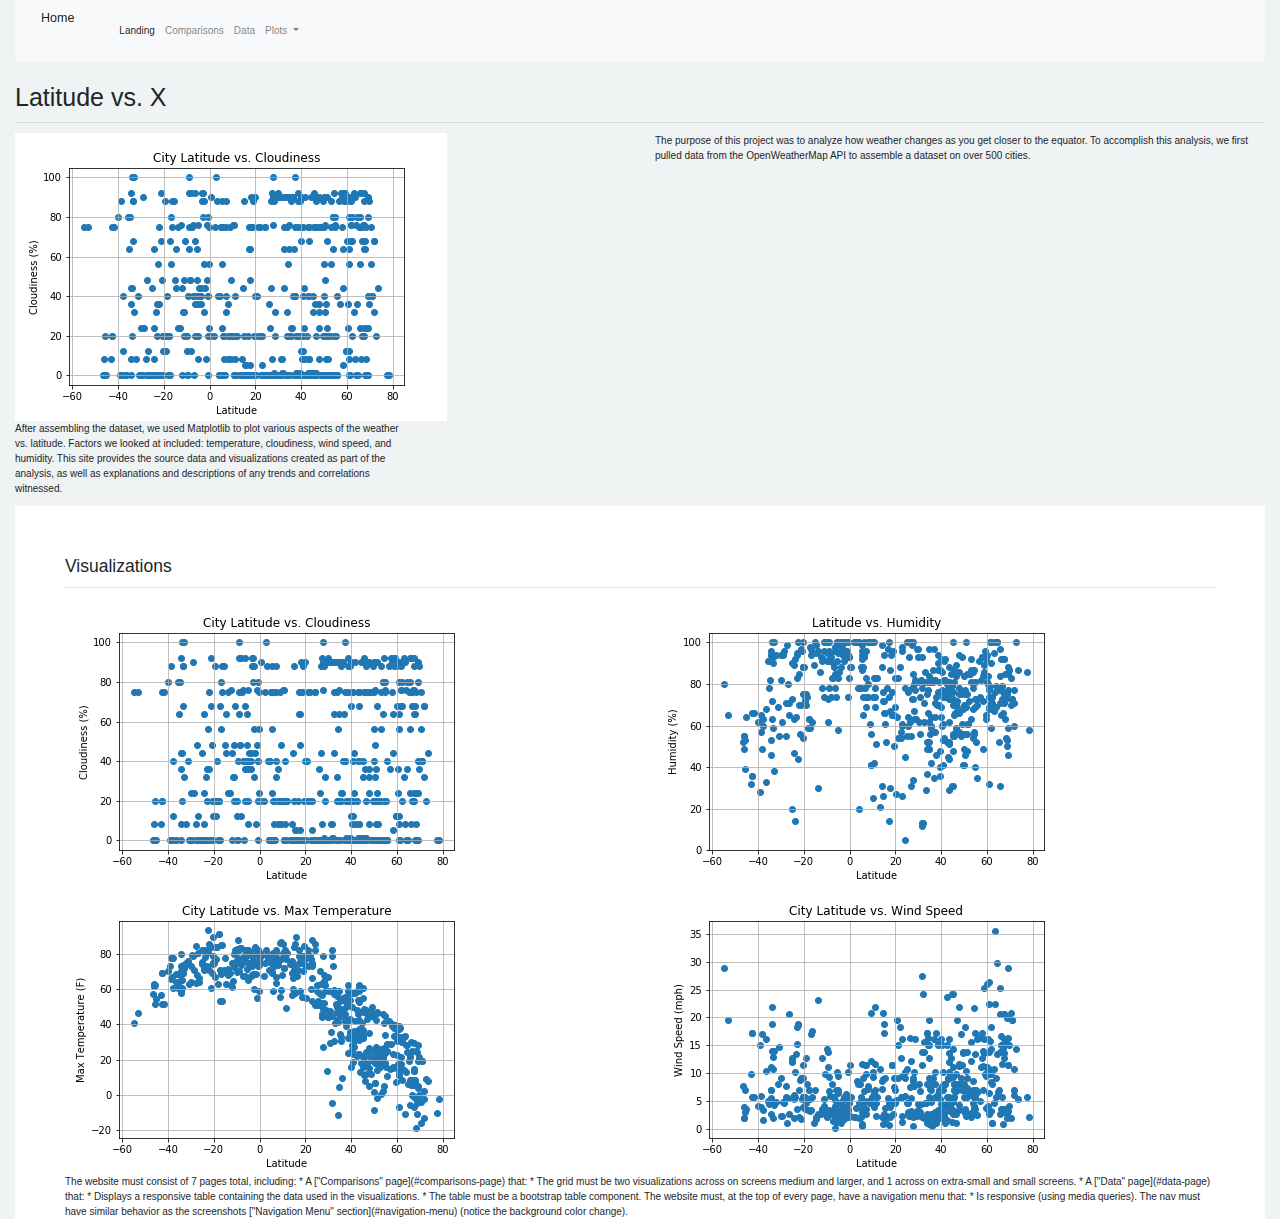
<file: Working with Bootstrap/index.html>
<!DOCTYPE html>
<html lang="en-us">
<head>
  <meta charset="UTF-8">
  <title>Bootstrap Demo</title>
  <!-- Bring in our bootstrap stylesheet -->
  <link rel="stylesheet" href="https://maxcdn.bootstrapcdn.com/bootstrap/3.4.0/css/bootstrap.min.css">
  <link rel="stylesheet" href="https://stackpath.bootstrapcdn.com/bootstrap/4.3.1/css/bootstrap.min.css" integrity="sha384-ggOyR0iXCbMQv3Xipma34MD+dH/1fQ784/j6cY/iJTQUOhcWr7x9JvoRxT2MZw1T" crossorigin="anonymous">
  <script src="https://ajax.googleapis.com/ajax/libs/jquery/3.3.1/jquery.min.js"></script>
  <script src="https://maxcdn.bootstrapcdn.com/bootstrap/3.4.0/js/bootstrap.min.js"></script>
  <link rel="stylesheet" href="style.css">
  </head>

<body>
<div class="container-fluid">
<!-- BEGIN NAVBAR  -->
<nav class="navbar navbar-expand-lg navbar-light bg-light">
  <a class="navbar-brand" href="#">Home</a>

  <div class="collapse navbar-collapse" id="navbarSupportedContent">
    <ul class="navbar-nav mr-auto">
      <li class="nav-item active">
        <a class="nav-link" href="index.html">Landing <span class="sr-only">(current)</span></a>
      </li>
      <li class="nav-item">
        <a class="nav-link" href="comparison.html">Comparisons</a>
      </li>
	  <li class="nav-item">
        <a class="nav-link" href="data.html">Data</a>
      </li>
      <li class="nav-item dropdown">
        <a class="nav-link dropdown-toggle" href="#" id="navbarDropdown" role="button" data-toggle="dropdown" aria-haspopup="true" aria-expanded="false">
          Plots
        </a>
        <div class="dropdown-menu" aria-labelledby="navbarDropdown">
          <a class="dropdown-item" href="cloudiness.html">Cloudiness</a>
          <a class="dropdown-item" href="humidity.html">Humidity</a>
		  <a class="dropdown-item" href="temp.html">Temperature</a>
		  <a class="dropdown-item" href="wind_speed.html">Wind Speed</a>
        </div>
      </li>
    </ul>
  </div>
</nav>
<!-- END NAVBAR -->
<div class="cent">
	<h1> Latitude vs. X </h1>
	<hr>
	<div class="row">
		<div class="col-md-6"> 
			<img src="lat_vs_cloudiness.png" alt="Cloudiness">
		</div>
		<div class="col-md-6">
			<p>The purpose of this project was to analyze how weather changes as you get closer to the equator. To accomplish this analysis, we first pulled data from the OpenWeatherMap API to assemble a dataset on over 500 cities.</p>
		</div>
		<div class="col-md-4">
			<p>After assembling the dataset, we used Matplotlib to plot various aspects of the weather vs. latitude. Factors we looked at included: temperature, cloudiness, wind speed, and humidity. This site provides the source data and visualizations created as part of the analysis, as well as explanations and descriptions of any trends and correlations witnessed.</p>
		</div>
	</div>
</div>
<div class="visuals">
<h3>Visualizations</h3>
<hr>
<div class="row">
	<div class="col-md-6">
		<a href="cloudiness.html"><img src="lat_vs_cloudiness.png" alt="Cloudiness"></a>
	</div>
	<div class="col-md-6">
		<a href="humidity.html"><img src="lat_vs_humidity.png" alt="Humidity"></a>
	</div>
</div>
<div class="row">
	<div class="col-md-6">
		<a href="temp.html"><img src="lat_vs_temp.png" alt="Temperature"></a>
	</div>
	<div class="col-md-6">
		<a href="wind_speed.html"><img src="lat_vs_wind_speed.png" alt="Wind Speed"></a>
	</div>
</div>
The website must consist of 7 pages total, including:

* A ["Comparisons" page](#comparisons-page) that:
    * The grid must be two visualizations across on screens medium and larger, and 1 across on extra-small and small screens.
* A ["Data" page](#data-page) that:
  * Displays a responsive table containing the data used in the visualizations.
    * The table must be a bootstrap table component.

The website must, at the top of every page, have a navigation menu that:
* Is responsive (using media queries). The nav must have similar behavior as the screenshots ["Navigation Menu" section](#navigation-menu) (notice the background color change).
</div>
</div>
</body>

</html>
</file>
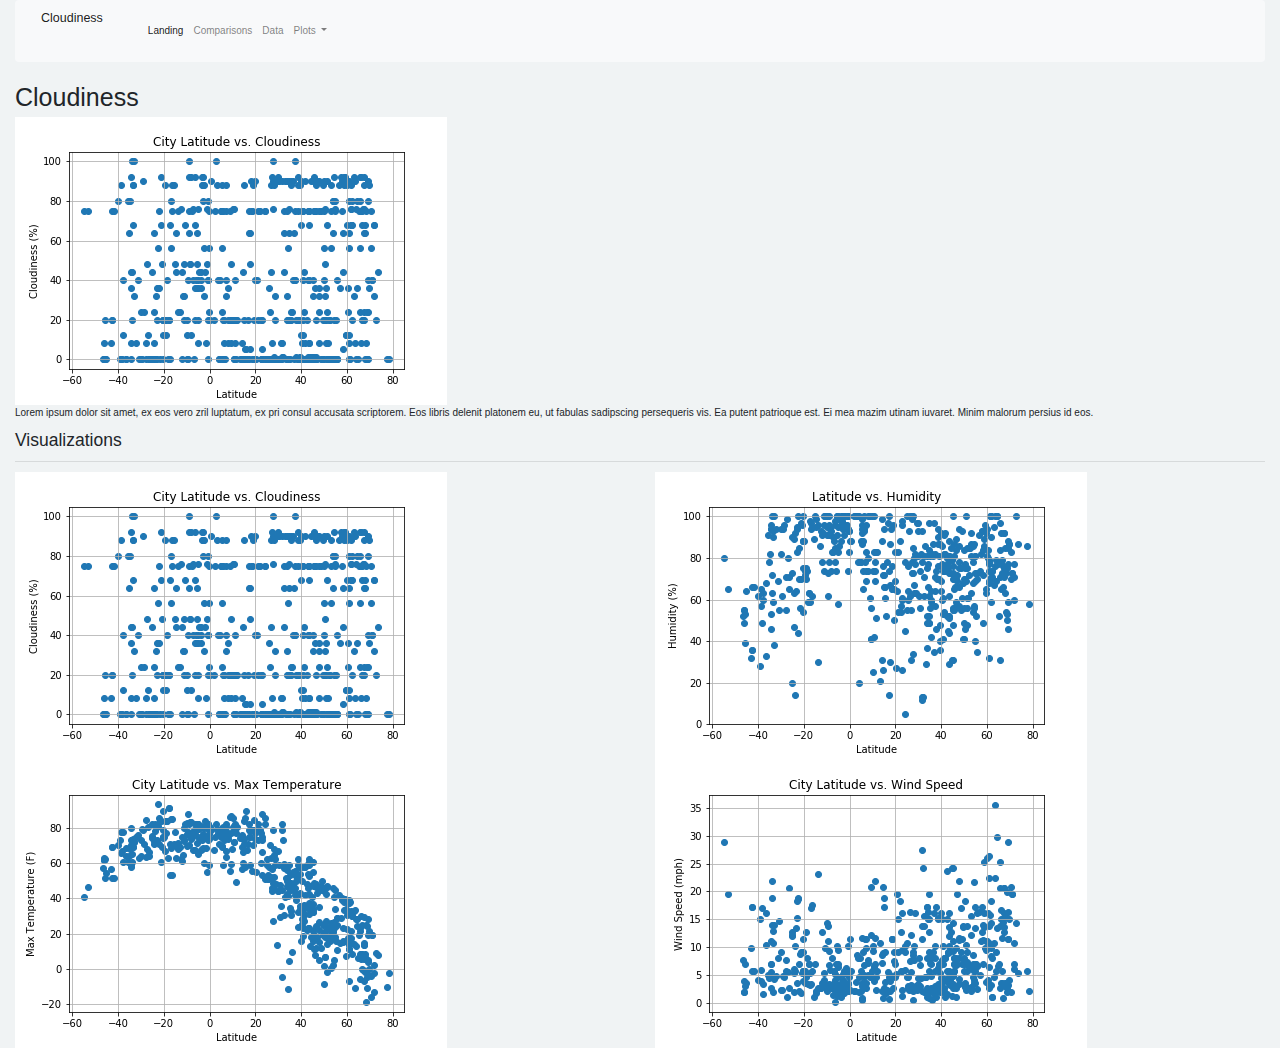
<file: Working with Bootstrap/cloudiness.html>
<!DOCTYPE html>
<html lang="en-us">
<head>
  <meta charset="UTF-8">
  <title>Bootstrap Demo</title>
  <!-- Bring in our bootstrap stylesheet -->
  <link rel="stylesheet" href="https://maxcdn.bootstrapcdn.com/bootstrap/3.4.0/css/bootstrap.min.css">
  <link rel="stylesheet" href="https://stackpath.bootstrapcdn.com/bootstrap/4.3.1/css/bootstrap.min.css" integrity="sha384-ggOyR0iXCbMQv3Xipma34MD+dH/1fQ784/j6cY/iJTQUOhcWr7x9JvoRxT2MZw1T" crossorigin="anonymous">
  <script src="https://ajax.googleapis.com/ajax/libs/jquery/3.3.1/jquery.min.js"></script>
  <script src="https://maxcdn.bootstrapcdn.com/bootstrap/3.4.0/js/bootstrap.min.js"></script>
  <link rel="stylesheet" href="style.css">
  </head>

<body>
<div class="container-fluid">
<!-- BEGIN NAVBAR  -->
<nav class="navbar navbar-expand-lg navbar-light bg-light">
  <a class="navbar-brand" href="#">Cloudiness</a>

  <div class="collapse navbar-collapse" id="navbarSupportedContent">
    <ul class="navbar-nav mr-auto">
      <li class="nav-item active">
        <a class="nav-link" href="index.html">Landing <span class="sr-only">(current)</span></a>
      </li>
      <li class="nav-item">
        <a class="nav-link" href="comparison.html">Comparisons</a>
      </li>
	  <li class="nav-item">
        <a class="nav-link" href="data.html">Data</a>
      </li>
      <li class="nav-item dropdown">
        <a class="nav-link dropdown-toggle" href="#" id="navbarDropdown" role="button" data-toggle="dropdown" aria-haspopup="true" aria-expanded="false">
          Plots
        </a>
        <div class="dropdown-menu" aria-labelledby="navbarDropdown">
          <a class="dropdown-item" href="cloudiness.html">Cloudiness</a>
          <a class="dropdown-item" href="humidity.html">Humidity</a>
		  <a class="dropdown-item" href="temp.html">Temperature</a>
		  <a class="dropdown-item" href="wind_speed.html">Wind Speed</a>
        </div>
      </li>
    </ul>
  </div>
</nav>
<!-- END NAVBAR -->
<h1>Cloudiness</h1>
<img src="lat_vs_cloudiness.png" alt="Cloudiness">
<p> Lorem ipsum dolor sit amet, ex eos vero zril luptatum, ex pri consul accusata scriptorem. Eos libris delenit platonem eu, ut fabulas sadipscing persequeris vis. Ea putent patrioque est. Ei mea mazim utinam iuvaret. Minim malorum persius id eos.</p>
<h3>Visualizations</h3>
<hr>
<div class="row">
	<div class="col-md-6"> 
		<a href="cloudiness.html"><img src="lat_vs_cloudiness.png" alt="Cloudiness"></a>
	</div>
	<div class="col-md-6">
		<a href="humidity.html"><img src="lat_vs_humidity.png" alt="Humidity"></a>
	</div>
</div>
<div class="row">
	<div class="col-md-6">
		<a href="temp.html"><img src="lat_vs_temp.png" alt="Temperature"></a>
	</div>
	<div class="col-md-6">
		<a href="wind_speed.html"><img src="lat_vs_wind_speed.png" alt="Wind Speed"></a>
	</div>
</div>
</body>
</html>
</file>
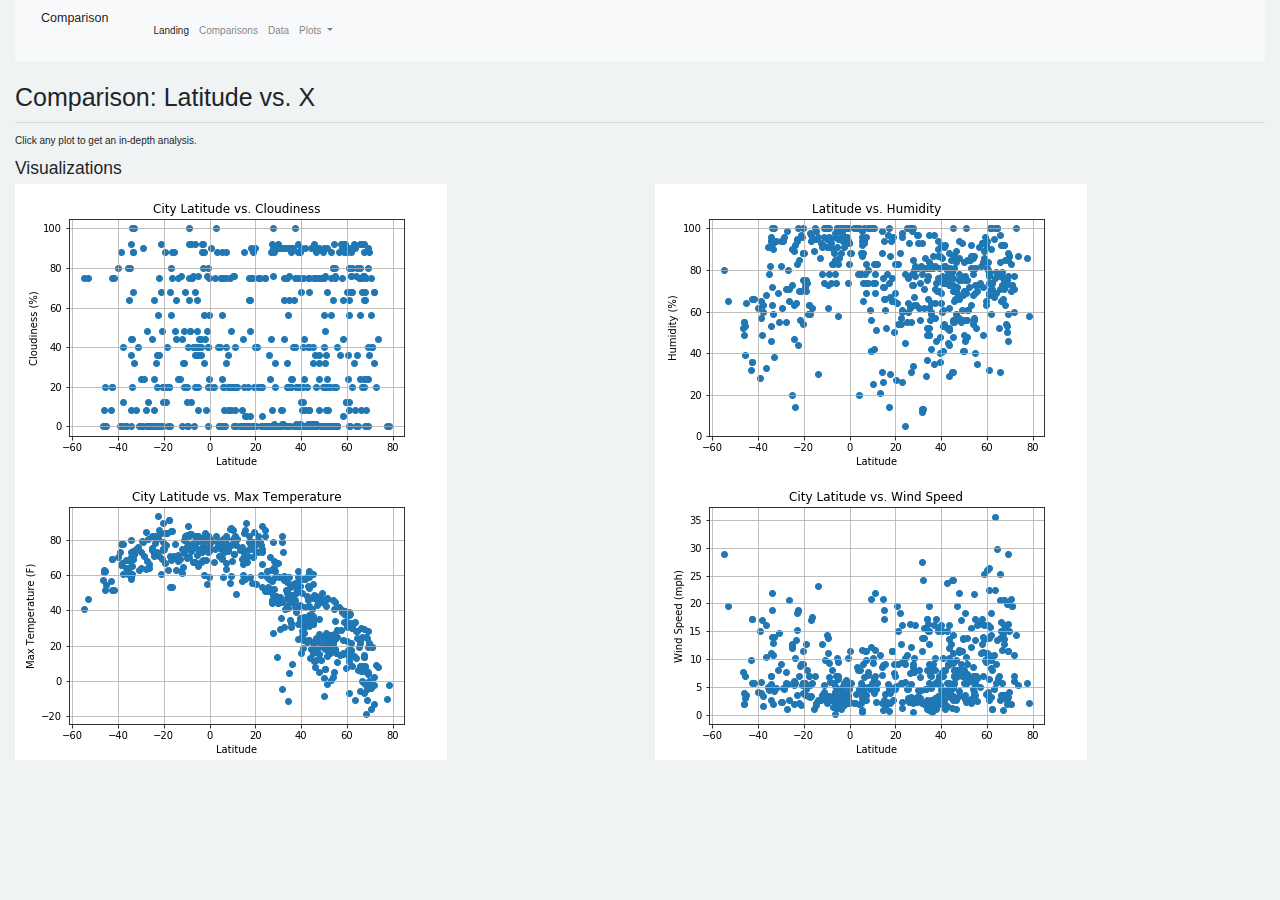
<file: Working with Bootstrap/comparison.html>
<!DOCTYPE html>
<html lang="en-us">
<head>
  <meta charset="UTF-8">
  <title>Bootstrap Demo</title>
  <!-- Bring in our bootstrap stylesheet -->
  <link rel="stylesheet" href="https://maxcdn.bootstrapcdn.com/bootstrap/3.4.0/css/bootstrap.min.css">
  <link rel="stylesheet" href="https://stackpath.bootstrapcdn.com/bootstrap/4.3.1/css/bootstrap.min.css" integrity="sha384-ggOyR0iXCbMQv3Xipma34MD+dH/1fQ784/j6cY/iJTQUOhcWr7x9JvoRxT2MZw1T" crossorigin="anonymous">
  <script src="https://ajax.googleapis.com/ajax/libs/jquery/3.3.1/jquery.min.js"></script>
  <script src="https://maxcdn.bootstrapcdn.com/bootstrap/3.4.0/js/bootstrap.min.js"></script>
  <link rel="stylesheet" href="style.css">
  </head>

<body>
<div class="container-fluid">
<!-- BEGIN NAVBAR  -->
<nav class="navbar navbar-expand-lg navbar-light bg-light">
  <a class="navbar-brand" href="#">Comparison</a>

  <div class="collapse navbar-collapse" id="navbarSupportedContent">
    <ul class="navbar-nav mr-auto">
      <li class="nav-item active">
        <a class="nav-link" href="index.html">Landing <span class="sr-only">(current)</span></a>
      </li>
      <li class="nav-item">
        <a class="nav-link" href="comparison.html">Comparisons</a>
      </li>
	  <li class="nav-item">
        <a class="nav-link" href="data.html">Data</a>
      </li>
      <li class="nav-item dropdown">
        <a class="nav-link dropdown-toggle" href="#" id="navbarDropdown" role="button" data-toggle="dropdown" aria-haspopup="true" aria-expanded="false">
          Plots
        </a>
        <div class="dropdown-menu" aria-labelledby="navbarDropdown">
          <a class="dropdown-item" href="cloudiness.html">Cloudiness</a>
          <a class="dropdown-item" href="humidity.html">Humidity</a>
		  <a class="dropdown-item" href="temp.html">Temperature</a>
		  <a class="dropdown-item" href="wind_speed.html">Wind Speed</a>
        </div>
      </li>
    </ul>
  </div>
</nav>
<!-- END NAVBAR -->
<h1>Comparison: Latitude vs. X</h1>
<hr>
<p>Click any plot to get an in-depth analysis.</p>
<h3>Visualizations</h3>

<div class="row">
	<div class="col-md-6"> 
		<a href="cloudiness.html"><img src="lat_vs_cloudiness.png" alt="Cloudiness"></a>
	</div>
	<div class="col-md-6">
		<a href="humidity.html"><img src="lat_vs_humidity.png" alt="Humidity"></a>
	</div>
</div>
<div class="row">
	<div class="col-md-6">
		<a href="temp.html"><img src="lat_vs_temp.png" alt="Temperature"></a>
	</div>
	<div class="col-md-6">
		<a href="wind_speed.html"><img src="lat_vs_wind_speed.png" alt="Wind Speed"></a>
	</div>
</div>
</body>
</html>
</file>
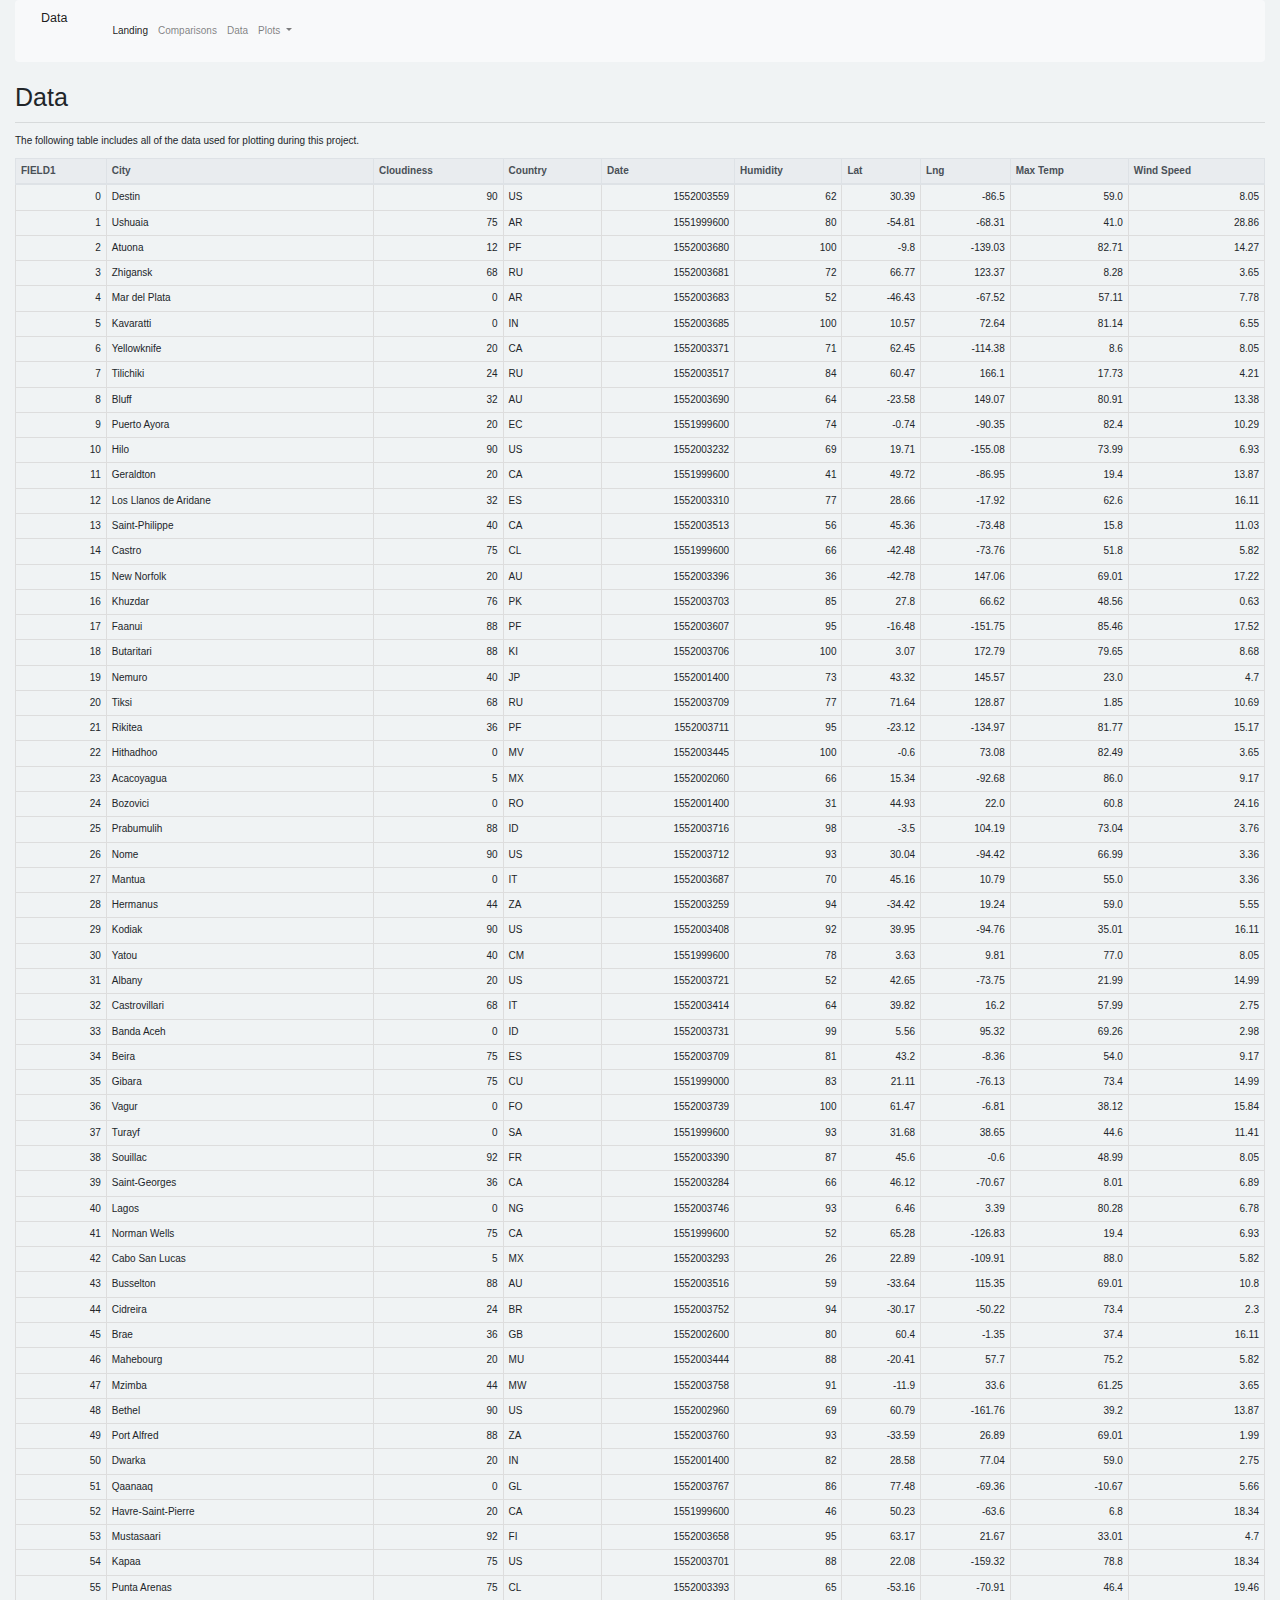
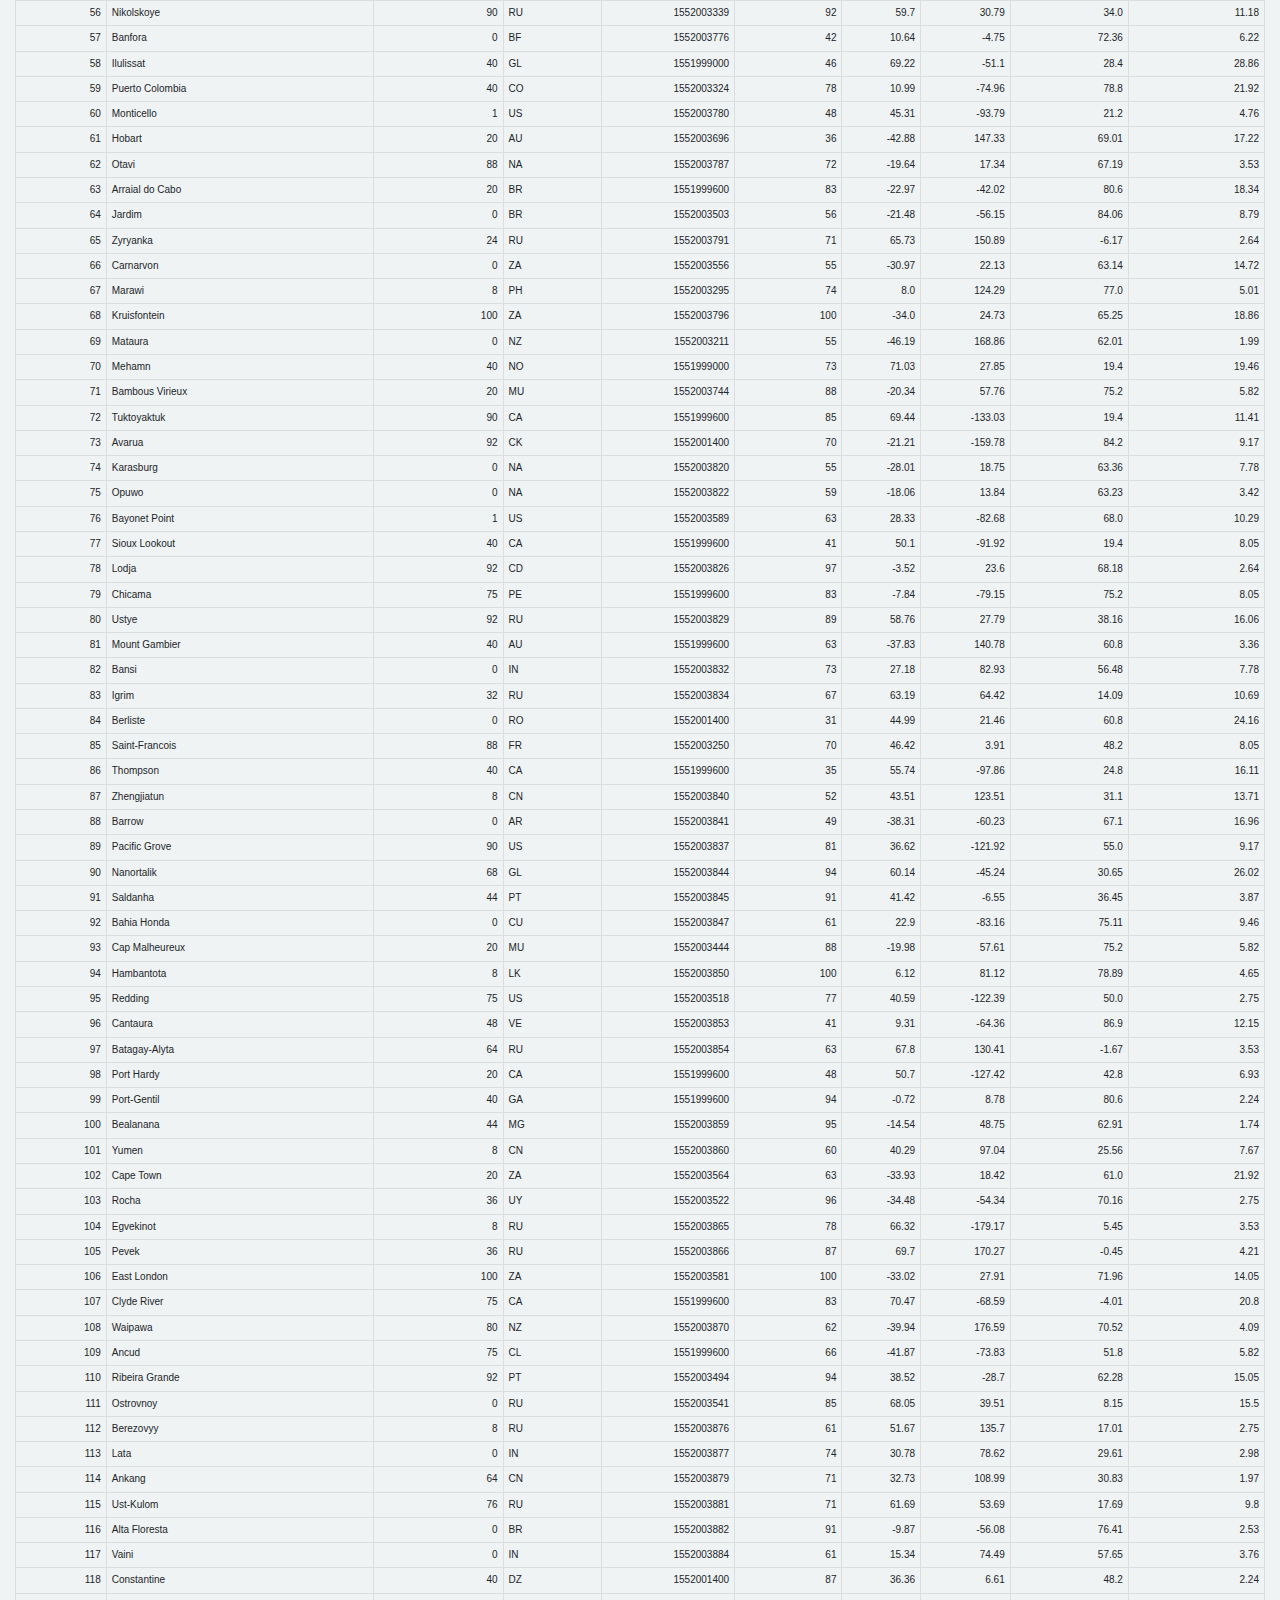
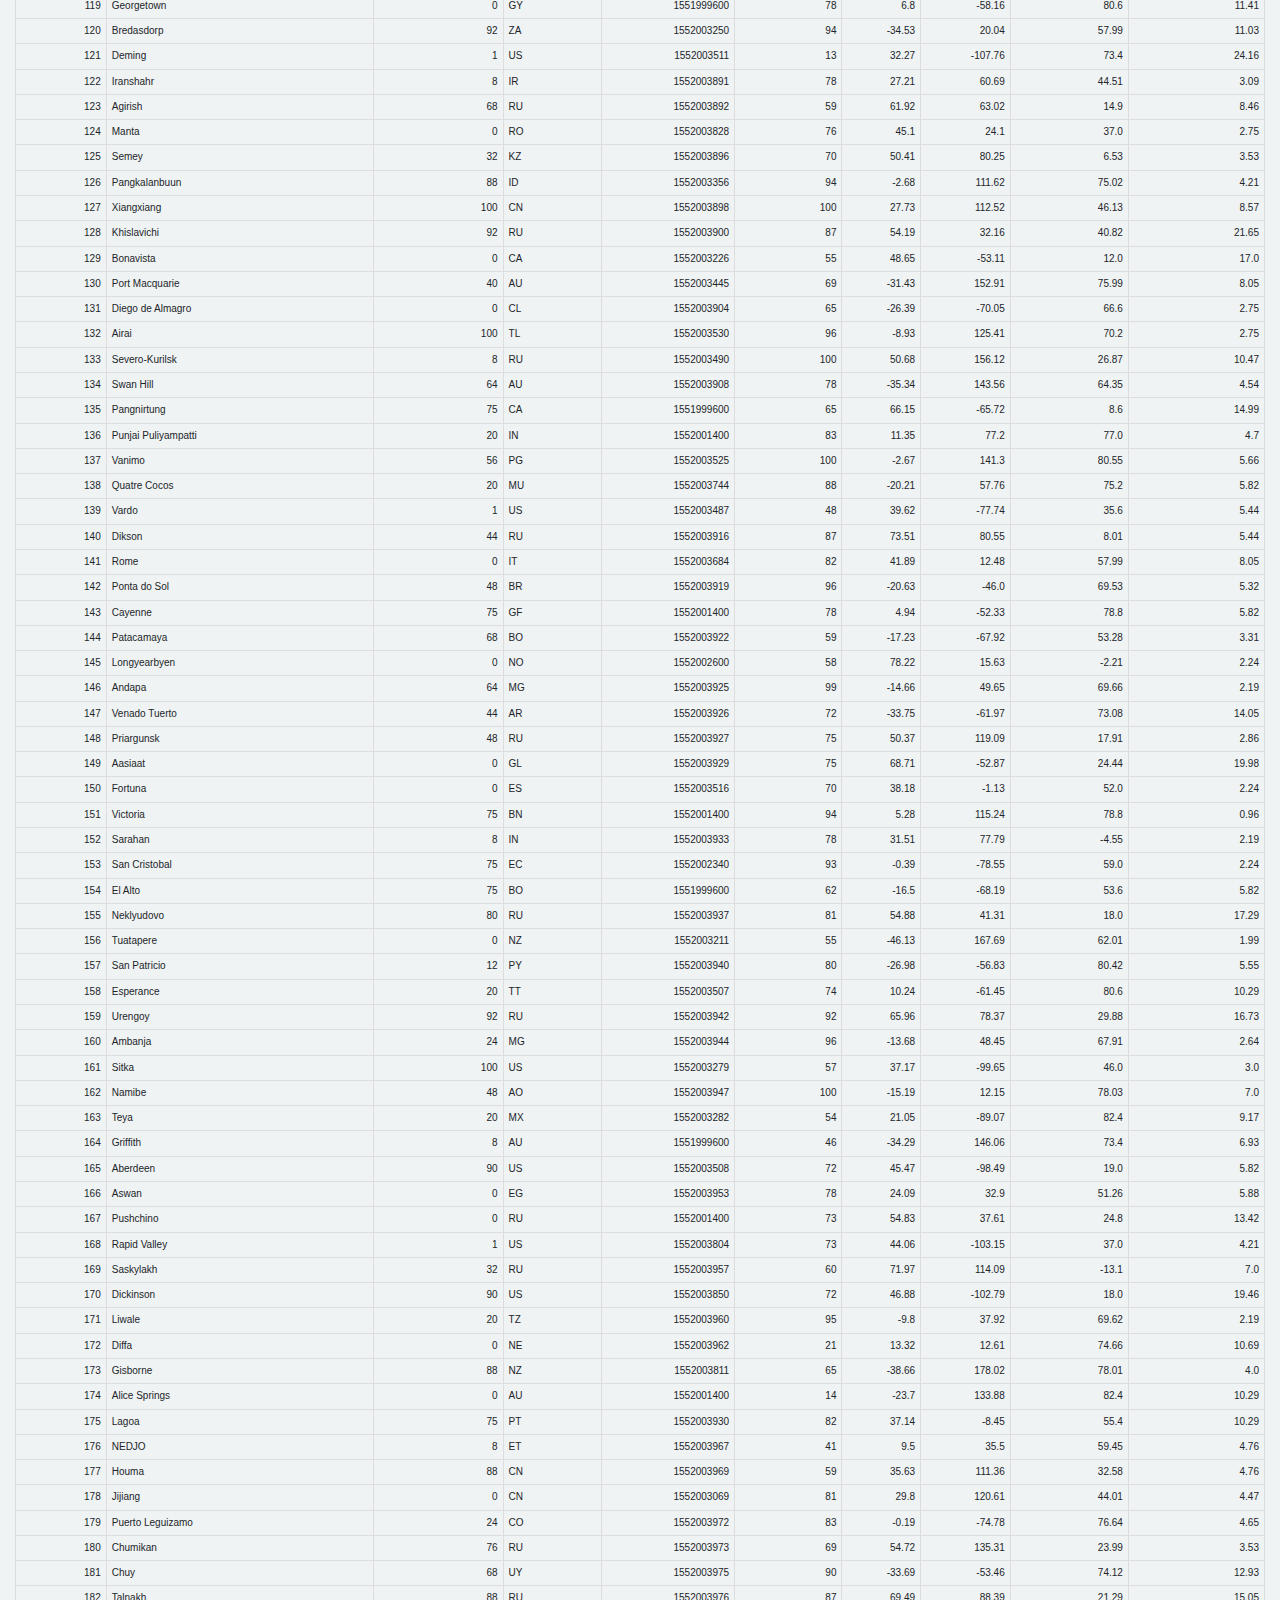
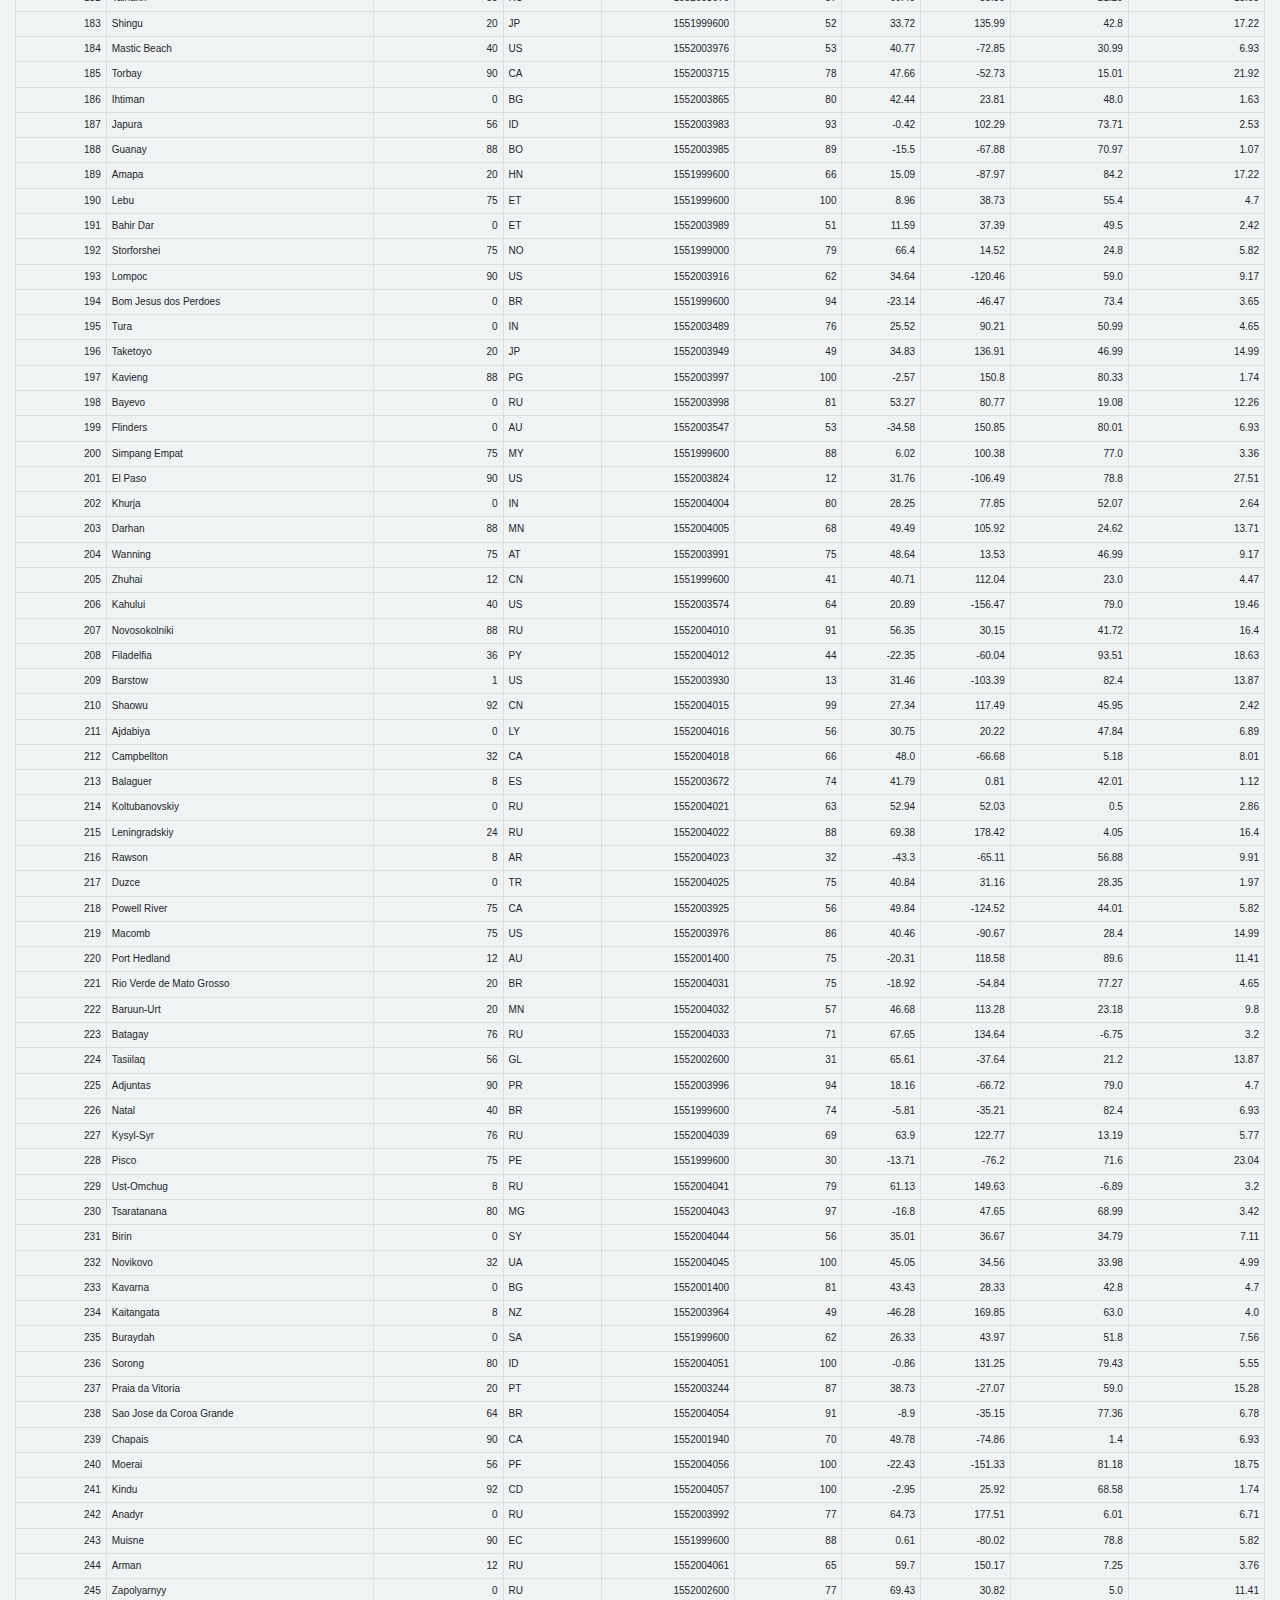
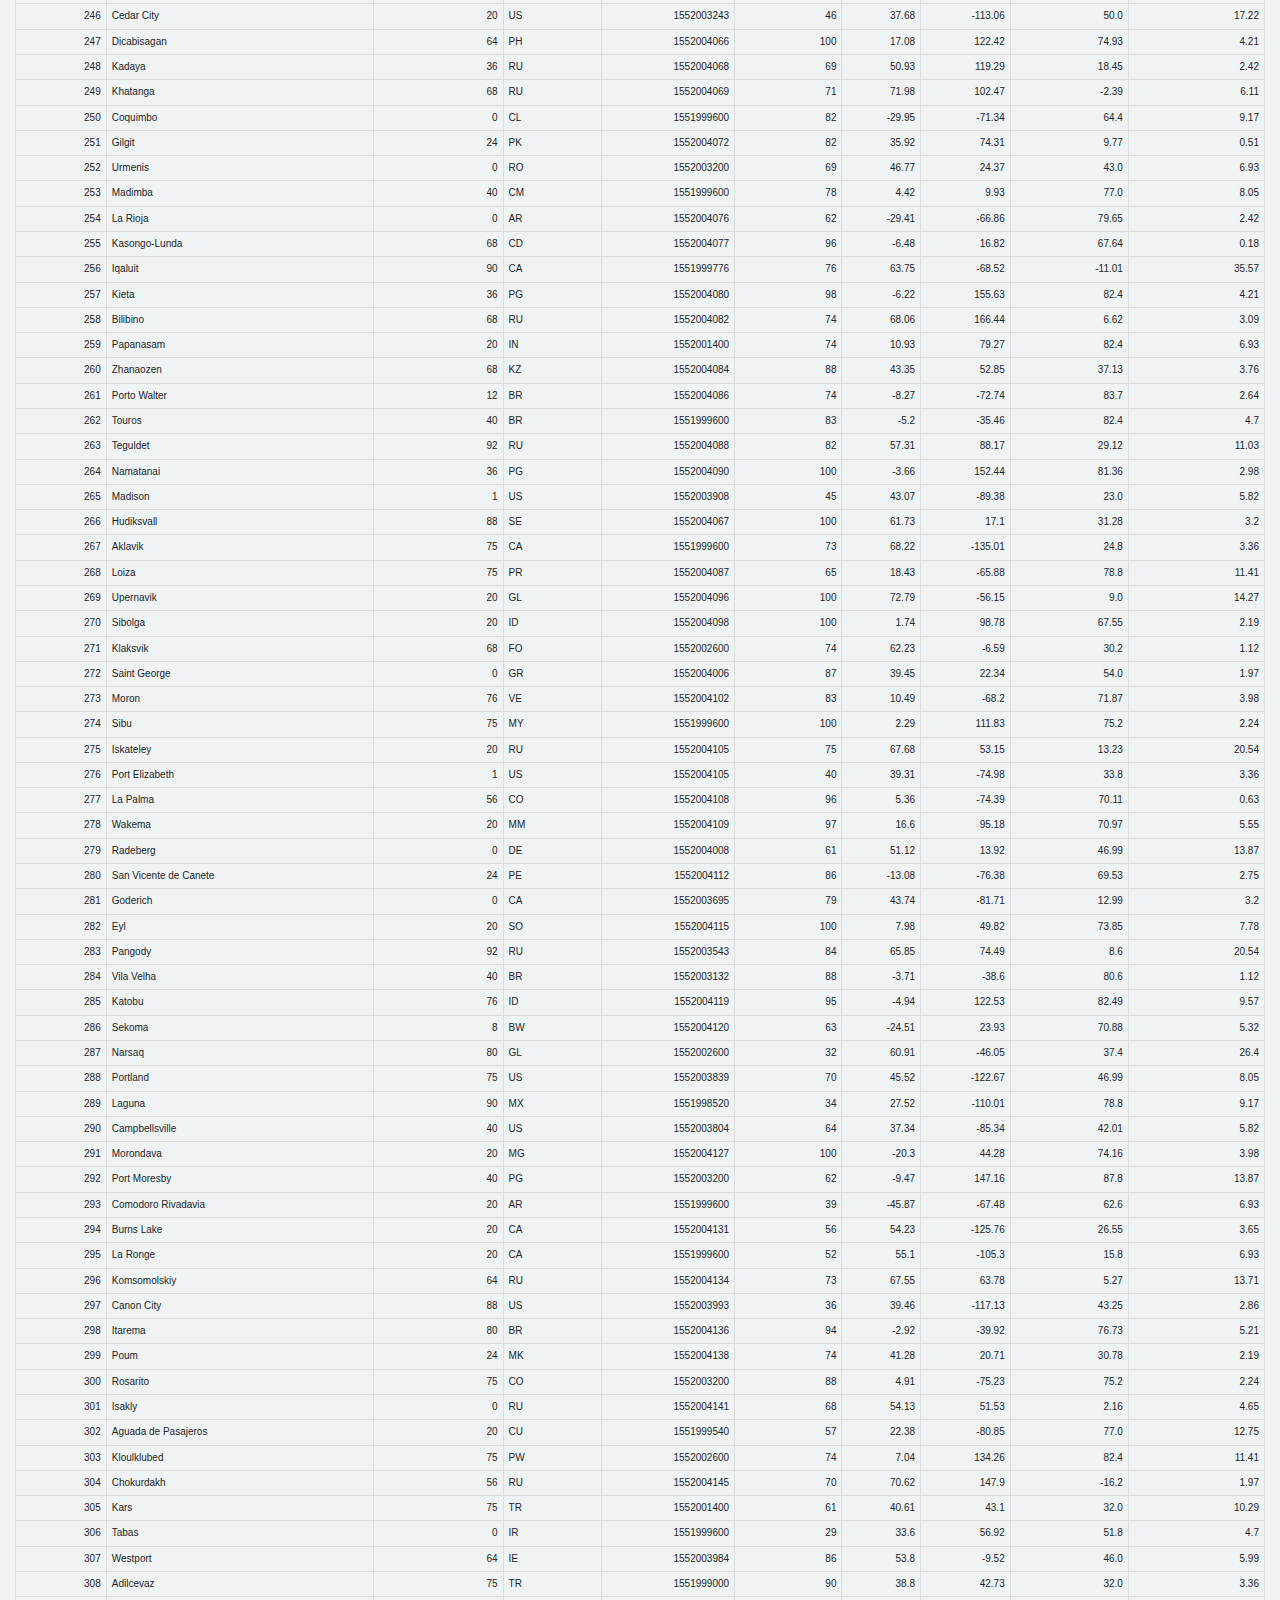
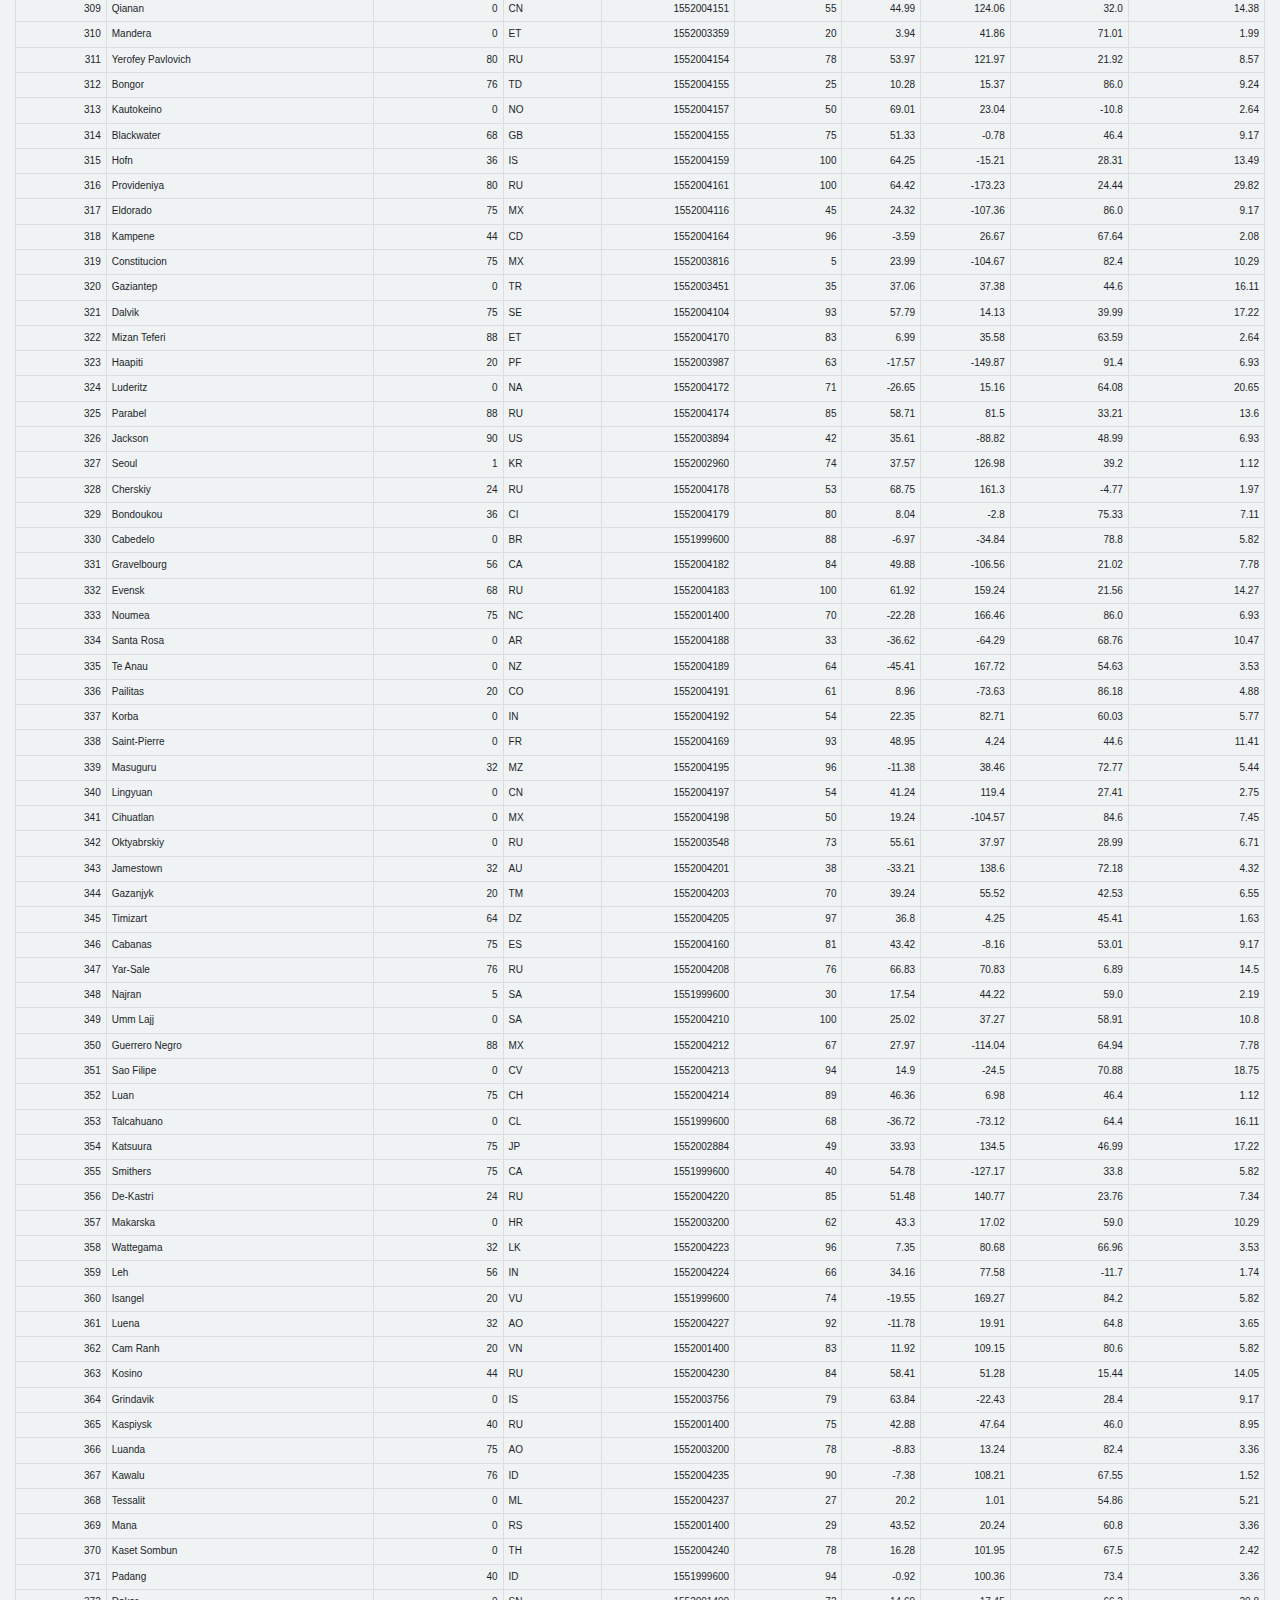
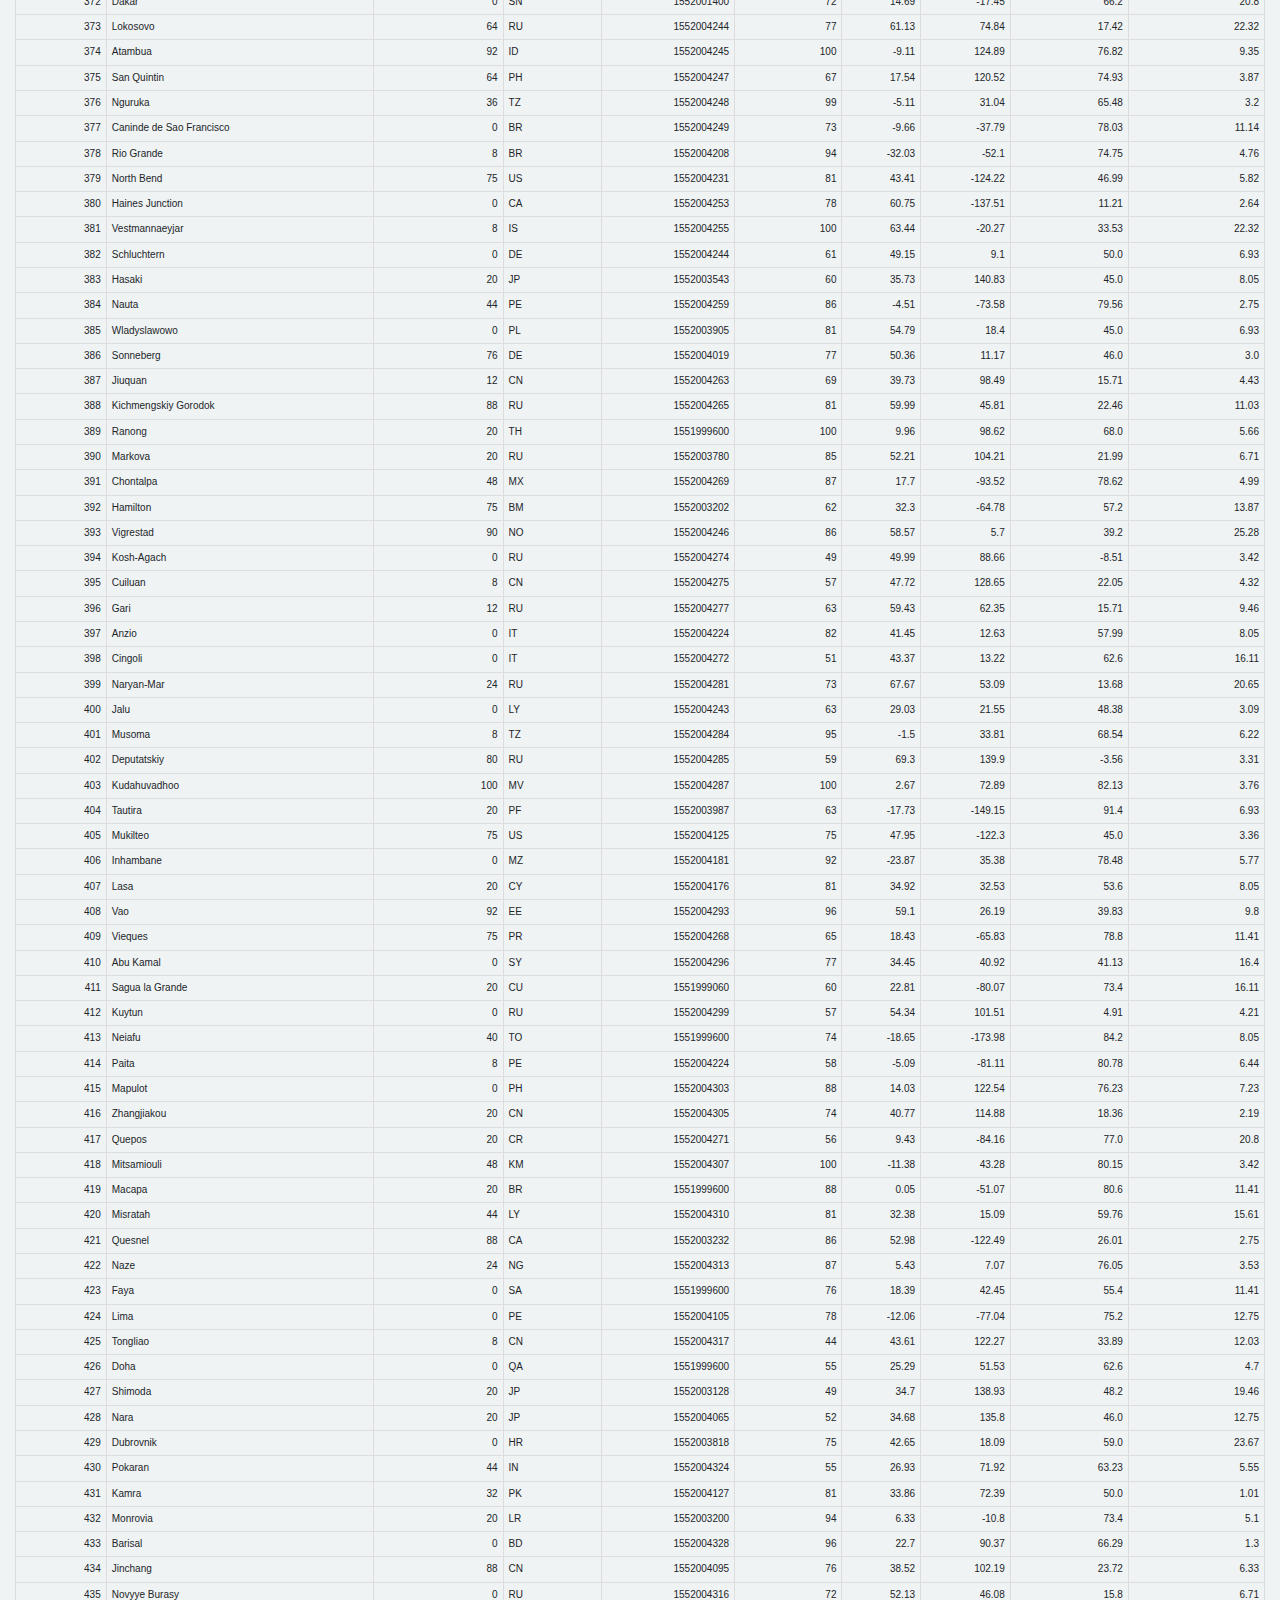
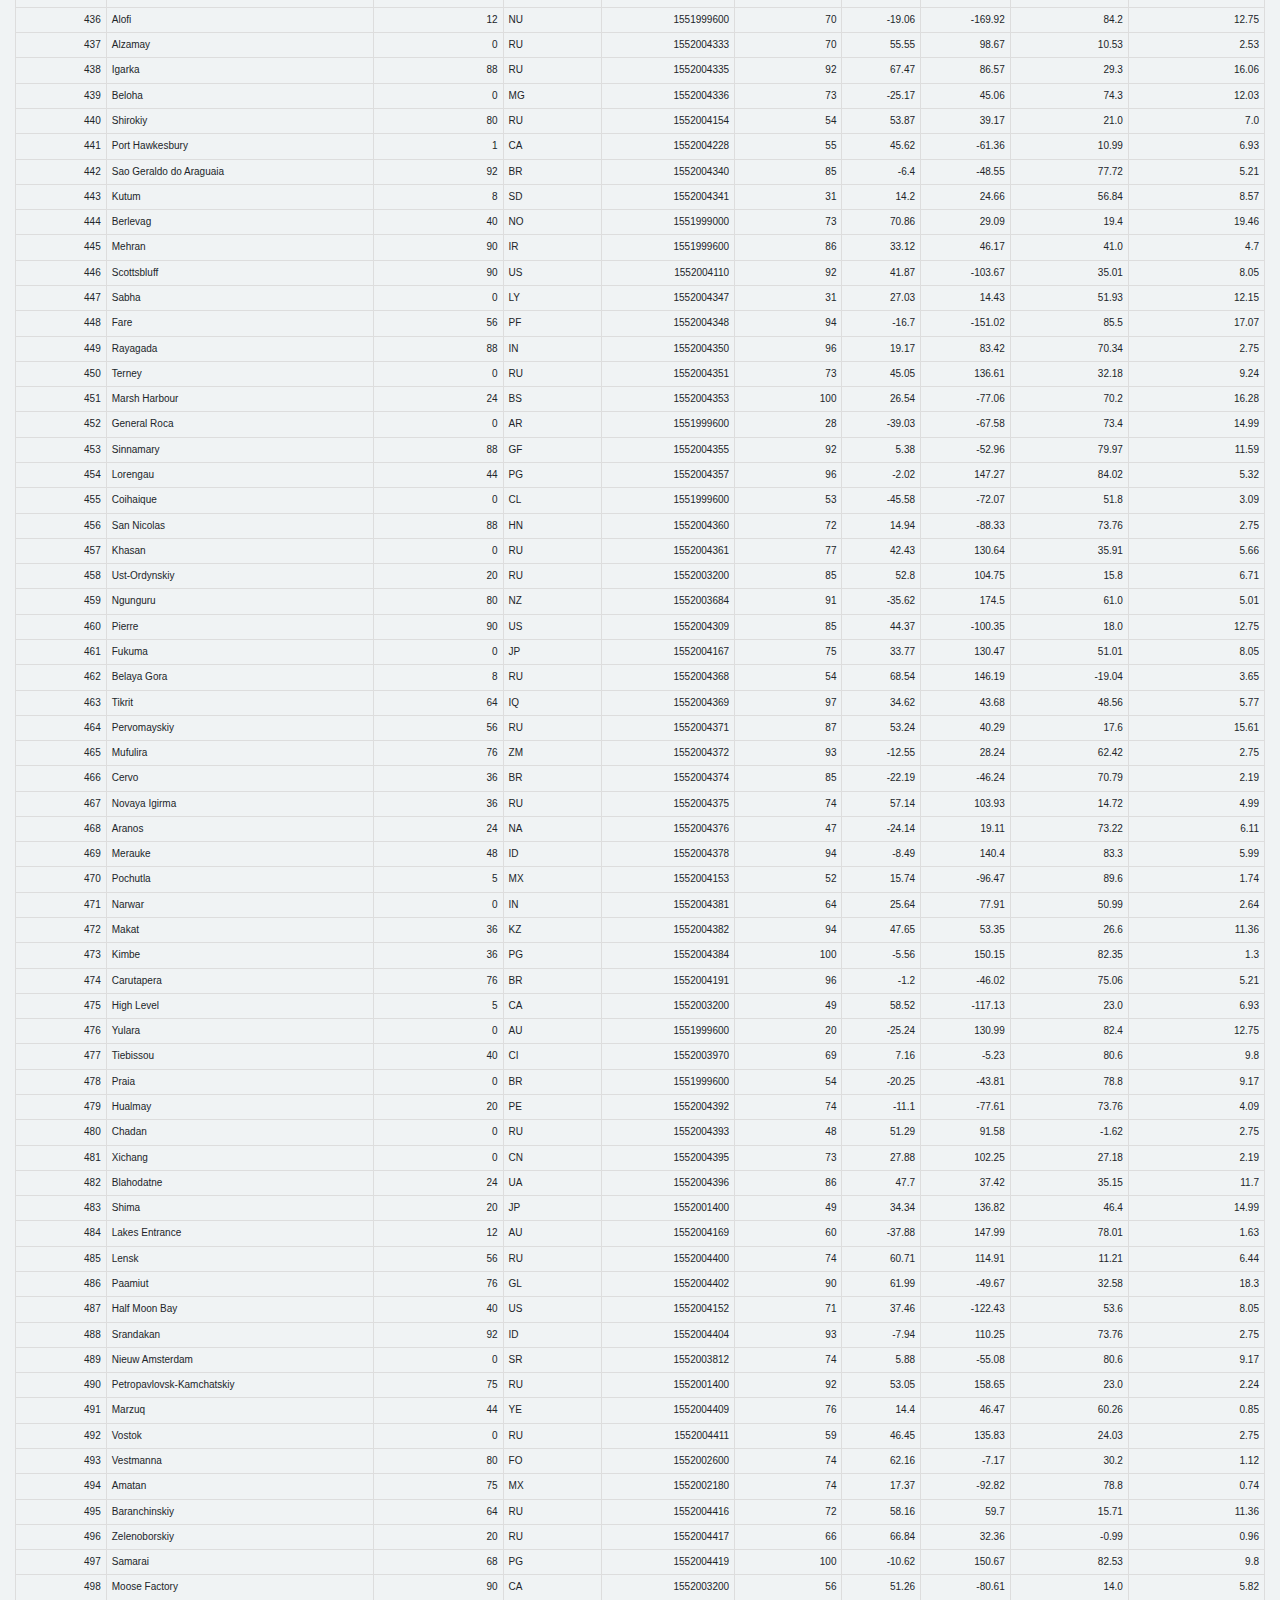
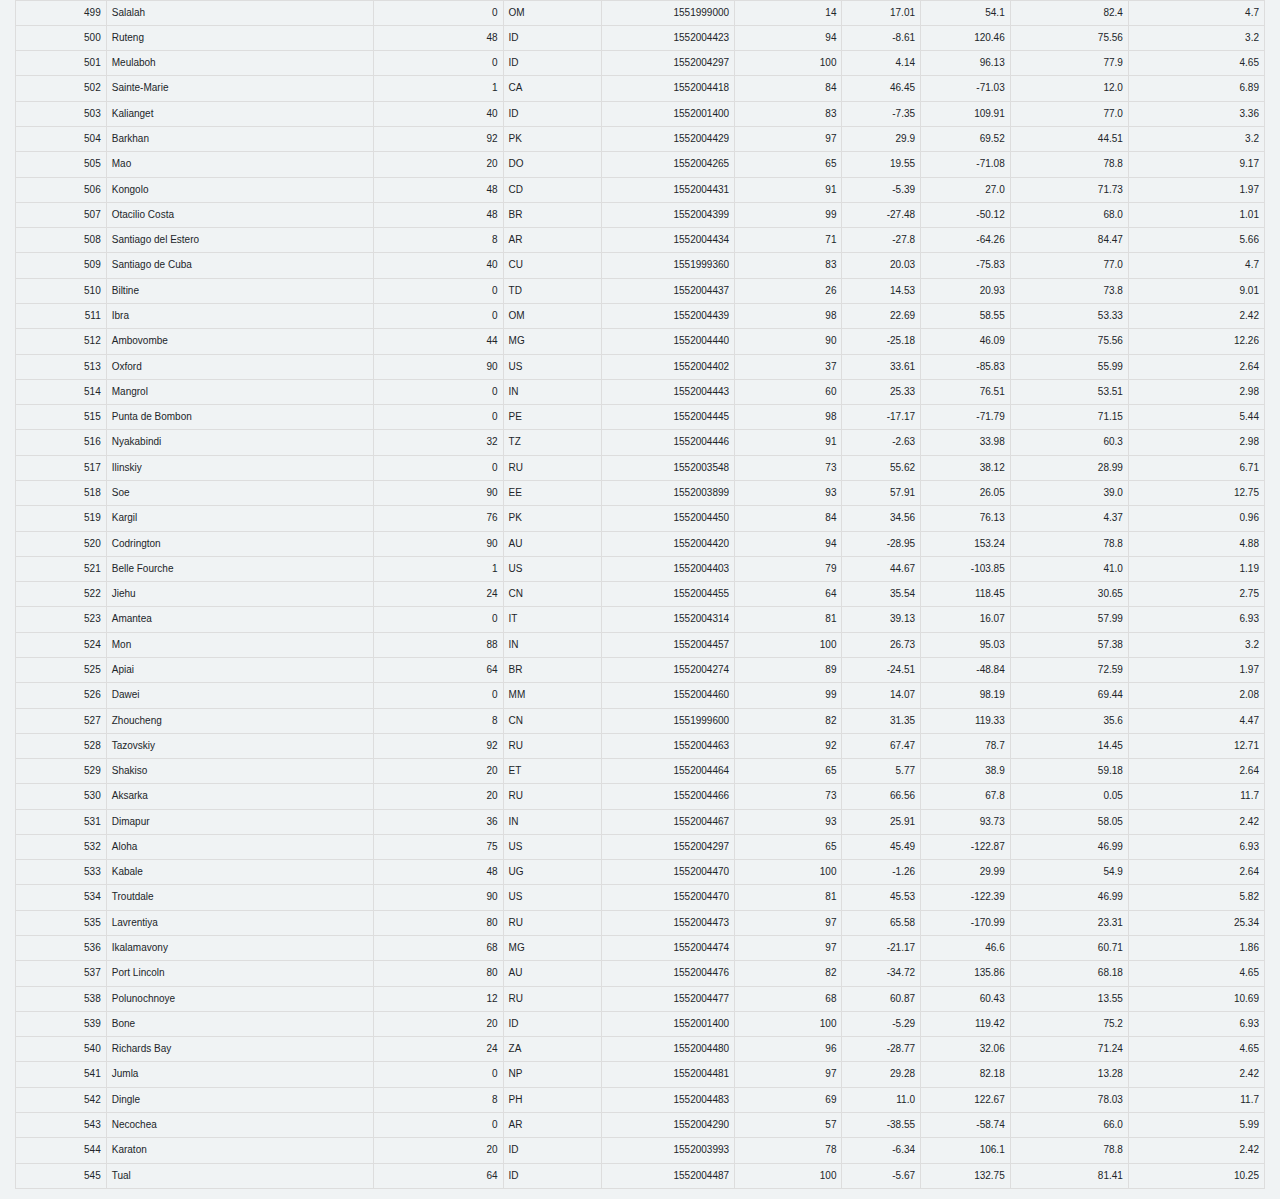
<file: Working with Bootstrap/data.html>
<!DOCTYPE html>
<html lang="en-us">
<head>
  <meta charset="UTF-8">
  <title>Bootstrap Demo</title>
  <!-- Bring in our bootstrap stylesheet -->
  <link rel="stylesheet" href="https://maxcdn.bootstrapcdn.com/bootstrap/3.4.0/css/bootstrap.min.css">
  <link rel="stylesheet" href="https://stackpath.bootstrapcdn.com/bootstrap/4.3.1/css/bootstrap.min.css" integrity="sha384-ggOyR0iXCbMQv3Xipma34MD+dH/1fQ784/j6cY/iJTQUOhcWr7x9JvoRxT2MZw1T" crossorigin="anonymous">
  <script src="https://ajax.googleapis.com/ajax/libs/jquery/3.3.1/jquery.min.js"></script>
  <script src="https://maxcdn.bootstrapcdn.com/bootstrap/3.4.0/js/bootstrap.min.js"></script>
  <link rel="stylesheet" href="style.css">
  </head>

<body>
<div class="container-fluid">
<!-- BEGIN NAVBAR  -->
<nav class="navbar navbar-expand-lg navbar-light bg-light">
  <a class="navbar-brand" href="#">Data</a>

  <div class="collapse navbar-collapse" id="navbarSupportedContent">
    <ul class="navbar-nav mr-auto">
      <li class="nav-item active">
        <a class="nav-link" href="index.html">Landing <span class="sr-only">(current)</span></a>
      </li>
      <li class="nav-item">
        <a class="nav-link" href="comparison.html">Comparisons</a>
      </li>
	  <li class="nav-item">
        <a class="nav-link" href="data.html">Data</a>
      </li>
      <li class="nav-item dropdown">
        <a class="nav-link dropdown-toggle" href="#" id="navbarDropdown" role="button" data-toggle="dropdown" aria-haspopup="true" aria-expanded="false">
          Plots
        </a>
        <div class="dropdown-menu" aria-labelledby="navbarDropdown">
          <a class="dropdown-item" href="cloudiness.html">Cloudiness</a>
          <a class="dropdown-item" href="humidity.html">Humidity</a>
		  <a class="dropdown-item" href="temp.html">Temperature</a>
		  <a class="dropdown-item" href="wind_speed.html">Wind Speed</a>
        </div>
      </li>
    </ul>
  </div>
</nav>
<!-- END NAVBAR -->
<h1>Data</h1>
<hr>
<p>The following table includes all of the data used for plotting during this project.</p>
<table class="table table-bordered table-hover table-condensed">
<thead class="thead-light"><tr><th title="Field #1">FIELD1</th>
<th title="Field #2">City</th>
<th title="Field #3">Cloudiness</th>
<th title="Field #4">Country</th>
<th title="Field #5">Date</th>
<th title="Field #6">Humidity</th>
<th title="Field #7">Lat</th>
<th title="Field #8">Lng</th>
<th title="Field #9">Max Temp</th>
<th title="Field #10">Wind Speed</th>
</tr></thead>
<tbody class="table-striped"><tr>
<td align="right">0</td>
<td>Destin</td>
<td align="right">90</td>
<td>US</td>
<td align="right">1552003559</td>
<td align="right">62</td>
<td align="right">30.39</td>
<td align="right">-86.5</td>
<td align="right">59.0</td>
<td align="right">8.05</td>
</tr>
<tr>
<td align="right">1</td>
<td>Ushuaia</td>
<td align="right">75</td>
<td>AR</td>
<td align="right">1551999600</td>
<td align="right">80</td>
<td align="right">-54.81</td>
<td align="right">-68.31</td>
<td align="right">41.0</td>
<td align="right">28.86</td>
</tr>
<tr>
<td align="right">2</td>
<td>Atuona</td>
<td align="right">12</td>
<td>PF</td>
<td align="right">1552003680</td>
<td align="right">100</td>
<td align="right">-9.8</td>
<td align="right">-139.03</td>
<td align="right">82.71</td>
<td align="right">14.27</td>
</tr>
<tr>
<td align="right">3</td>
<td>Zhigansk</td>
<td align="right">68</td>
<td>RU</td>
<td align="right">1552003681</td>
<td align="right">72</td>
<td align="right">66.77</td>
<td align="right">123.37</td>
<td align="right">8.28</td>
<td align="right">3.65</td>
</tr>
<tr>
<td align="right">4</td>
<td>Mar del Plata</td>
<td align="right">0</td>
<td>AR</td>
<td align="right">1552003683</td>
<td align="right">52</td>
<td align="right">-46.43</td>
<td align="right">-67.52</td>
<td align="right">57.11</td>
<td align="right">7.78</td>
</tr>
<tr>
<td align="right">5</td>
<td>Kavaratti</td>
<td align="right">0</td>
<td>IN</td>
<td align="right">1552003685</td>
<td align="right">100</td>
<td align="right">10.57</td>
<td align="right">72.64</td>
<td align="right">81.14</td>
<td align="right">6.55</td>
</tr>
<tr>
<td align="right">6</td>
<td>Yellowknife</td>
<td align="right">20</td>
<td>CA</td>
<td align="right">1552003371</td>
<td align="right">71</td>
<td align="right">62.45</td>
<td align="right">-114.38</td>
<td align="right">8.6</td>
<td align="right">8.05</td>
</tr>
<tr>
<td align="right">7</td>
<td>Tilichiki</td>
<td align="right">24</td>
<td>RU</td>
<td align="right">1552003517</td>
<td align="right">84</td>
<td align="right">60.47</td>
<td align="right">166.1</td>
<td align="right">17.73</td>
<td align="right">4.21</td>
</tr>
<tr>
<td align="right">8</td>
<td>Bluff</td>
<td align="right">32</td>
<td>AU</td>
<td align="right">1552003690</td>
<td align="right">64</td>
<td align="right">-23.58</td>
<td align="right">149.07</td>
<td align="right">80.91</td>
<td align="right">13.38</td>
</tr>
<tr>
<td align="right">9</td>
<td>Puerto Ayora</td>
<td align="right">20</td>
<td>EC</td>
<td align="right">1551999600</td>
<td align="right">74</td>
<td align="right">-0.74</td>
<td align="right">-90.35</td>
<td align="right">82.4</td>
<td align="right">10.29</td>
</tr>
<tr>
<td align="right">10</td>
<td>Hilo</td>
<td align="right">90</td>
<td>US</td>
<td align="right">1552003232</td>
<td align="right">69</td>
<td align="right">19.71</td>
<td align="right">-155.08</td>
<td align="right">73.99</td>
<td align="right">6.93</td>
</tr>
<tr>
<td align="right">11</td>
<td>Geraldton</td>
<td align="right">20</td>
<td>CA</td>
<td align="right">1551999600</td>
<td align="right">41</td>
<td align="right">49.72</td>
<td align="right">-86.95</td>
<td align="right">19.4</td>
<td align="right">13.87</td>
</tr>
<tr>
<td align="right">12</td>
<td>Los Llanos de Aridane</td>
<td align="right">32</td>
<td>ES</td>
<td align="right">1552003310</td>
<td align="right">77</td>
<td align="right">28.66</td>
<td align="right">-17.92</td>
<td align="right">62.6</td>
<td align="right">16.11</td>
</tr>
<tr>
<td align="right">13</td>
<td>Saint-Philippe</td>
<td align="right">40</td>
<td>CA</td>
<td align="right">1552003513</td>
<td align="right">56</td>
<td align="right">45.36</td>
<td align="right">-73.48</td>
<td align="right">15.8</td>
<td align="right">11.03</td>
</tr>
<tr>
<td align="right">14</td>
<td>Castro</td>
<td align="right">75</td>
<td>CL</td>
<td align="right">1551999600</td>
<td align="right">66</td>
<td align="right">-42.48</td>
<td align="right">-73.76</td>
<td align="right">51.8</td>
<td align="right">5.82</td>
</tr>
<tr>
<td align="right">15</td>
<td>New Norfolk</td>
<td align="right">20</td>
<td>AU</td>
<td align="right">1552003396</td>
<td align="right">36</td>
<td align="right">-42.78</td>
<td align="right">147.06</td>
<td align="right">69.01</td>
<td align="right">17.22</td>
</tr>
<tr>
<td align="right">16</td>
<td>Khuzdar</td>
<td align="right">76</td>
<td>PK</td>
<td align="right">1552003703</td>
<td align="right">85</td>
<td align="right">27.8</td>
<td align="right">66.62</td>
<td align="right">48.56</td>
<td align="right">0.63</td>
</tr>
<tr>
<td align="right">17</td>
<td>Faanui</td>
<td align="right">88</td>
<td>PF</td>
<td align="right">1552003607</td>
<td align="right">95</td>
<td align="right">-16.48</td>
<td align="right">-151.75</td>
<td align="right">85.46</td>
<td align="right">17.52</td>
</tr>
<tr>
<td align="right">18</td>
<td>Butaritari</td>
<td align="right">88</td>
<td>KI</td>
<td align="right">1552003706</td>
<td align="right">100</td>
<td align="right">3.07</td>
<td align="right">172.79</td>
<td align="right">79.65</td>
<td align="right">8.68</td>
</tr>
<tr>
<td align="right">19</td>
<td>Nemuro</td>
<td align="right">40</td>
<td>JP</td>
<td align="right">1552001400</td>
<td align="right">73</td>
<td align="right">43.32</td>
<td align="right">145.57</td>
<td align="right">23.0</td>
<td align="right">4.7</td>
</tr>
<tr>
<td align="right">20</td>
<td>Tiksi</td>
<td align="right">68</td>
<td>RU</td>
<td align="right">1552003709</td>
<td align="right">77</td>
<td align="right">71.64</td>
<td align="right">128.87</td>
<td align="right">1.85</td>
<td align="right">10.69</td>
</tr>
<tr>
<td align="right">21</td>
<td>Rikitea</td>
<td align="right">36</td>
<td>PF</td>
<td align="right">1552003711</td>
<td align="right">95</td>
<td align="right">-23.12</td>
<td align="right">-134.97</td>
<td align="right">81.77</td>
<td align="right">15.17</td>
</tr>
<tr>
<td align="right">22</td>
<td>Hithadhoo</td>
<td align="right">0</td>
<td>MV</td>
<td align="right">1552003445</td>
<td align="right">100</td>
<td align="right">-0.6</td>
<td align="right">73.08</td>
<td align="right">82.49</td>
<td align="right">3.65</td>
</tr>
<tr>
<td align="right">23</td>
<td>Acacoyagua</td>
<td align="right">5</td>
<td>MX</td>
<td align="right">1552002060</td>
<td align="right">66</td>
<td align="right">15.34</td>
<td align="right">-92.68</td>
<td align="right">86.0</td>
<td align="right">9.17</td>
</tr>
<tr>
<td align="right">24</td>
<td>Bozovici</td>
<td align="right">0</td>
<td>RO</td>
<td align="right">1552001400</td>
<td align="right">31</td>
<td align="right">44.93</td>
<td align="right">22.0</td>
<td align="right">60.8</td>
<td align="right">24.16</td>
</tr>
<tr>
<td align="right">25</td>
<td>Prabumulih</td>
<td align="right">88</td>
<td>ID</td>
<td align="right">1552003716</td>
<td align="right">98</td>
<td align="right">-3.5</td>
<td align="right">104.19</td>
<td align="right">73.04</td>
<td align="right">3.76</td>
</tr>
<tr>
<td align="right">26</td>
<td>Nome</td>
<td align="right">90</td>
<td>US</td>
<td align="right">1552003712</td>
<td align="right">93</td>
<td align="right">30.04</td>
<td align="right">-94.42</td>
<td align="right">66.99</td>
<td align="right">3.36</td>
</tr>
<tr>
<td align="right">27</td>
<td>Mantua</td>
<td align="right">0</td>
<td>IT</td>
<td align="right">1552003687</td>
<td align="right">70</td>
<td align="right">45.16</td>
<td align="right">10.79</td>
<td align="right">55.0</td>
<td align="right">3.36</td>
</tr>
<tr>
<td align="right">28</td>
<td>Hermanus</td>
<td align="right">44</td>
<td>ZA</td>
<td align="right">1552003259</td>
<td align="right">94</td>
<td align="right">-34.42</td>
<td align="right">19.24</td>
<td align="right">59.0</td>
<td align="right">5.55</td>
</tr>
<tr>
<td align="right">29</td>
<td>Kodiak</td>
<td align="right">90</td>
<td>US</td>
<td align="right">1552003408</td>
<td align="right">92</td>
<td align="right">39.95</td>
<td align="right">-94.76</td>
<td align="right">35.01</td>
<td align="right">16.11</td>
</tr>
<tr>
<td align="right">30</td>
<td>Yatou</td>
<td align="right">40</td>
<td>CM</td>
<td align="right">1551999600</td>
<td align="right">78</td>
<td align="right">3.63</td>
<td align="right">9.81</td>
<td align="right">77.0</td>
<td align="right">8.05</td>
</tr>
<tr>
<td align="right">31</td>
<td>Albany</td>
<td align="right">20</td>
<td>US</td>
<td align="right">1552003721</td>
<td align="right">52</td>
<td align="right">42.65</td>
<td align="right">-73.75</td>
<td align="right">21.99</td>
<td align="right">14.99</td>
</tr>
<tr>
<td align="right">32</td>
<td>Castrovillari</td>
<td align="right">68</td>
<td>IT</td>
<td align="right">1552003414</td>
<td align="right">64</td>
<td align="right">39.82</td>
<td align="right">16.2</td>
<td align="right">57.99</td>
<td align="right">2.75</td>
</tr>
<tr>
<td align="right">33</td>
<td>Banda Aceh</td>
<td align="right">0</td>
<td>ID</td>
<td align="right">1552003731</td>
<td align="right">99</td>
<td align="right">5.56</td>
<td align="right">95.32</td>
<td align="right">69.26</td>
<td align="right">2.98</td>
</tr>
<tr>
<td align="right">34</td>
<td>Beira</td>
<td align="right">75</td>
<td>ES</td>
<td align="right">1552003709</td>
<td align="right">81</td>
<td align="right">43.2</td>
<td align="right">-8.36</td>
<td align="right">54.0</td>
<td align="right">9.17</td>
</tr>
<tr>
<td align="right">35</td>
<td>Gibara</td>
<td align="right">75</td>
<td>CU</td>
<td align="right">1551999000</td>
<td align="right">83</td>
<td align="right">21.11</td>
<td align="right">-76.13</td>
<td align="right">73.4</td>
<td align="right">14.99</td>
</tr>
<tr>
<td align="right">36</td>
<td>Vagur</td>
<td align="right">0</td>
<td>FO</td>
<td align="right">1552003739</td>
<td align="right">100</td>
<td align="right">61.47</td>
<td align="right">-6.81</td>
<td align="right">38.12</td>
<td align="right">15.84</td>
</tr>
<tr>
<td align="right">37</td>
<td>Turayf</td>
<td align="right">0</td>
<td>SA</td>
<td align="right">1551999600</td>
<td align="right">93</td>
<td align="right">31.68</td>
<td align="right">38.65</td>
<td align="right">44.6</td>
<td align="right">11.41</td>
</tr>
<tr>
<td align="right">38</td>
<td>Souillac</td>
<td align="right">92</td>
<td>FR</td>
<td align="right">1552003390</td>
<td align="right">87</td>
<td align="right">45.6</td>
<td align="right">-0.6</td>
<td align="right">48.99</td>
<td align="right">8.05</td>
</tr>
<tr>
<td align="right">39</td>
<td>Saint-Georges</td>
<td align="right">36</td>
<td>CA</td>
<td align="right">1552003284</td>
<td align="right">66</td>
<td align="right">46.12</td>
<td align="right">-70.67</td>
<td align="right">8.01</td>
<td align="right">6.89</td>
</tr>
<tr>
<td align="right">40</td>
<td>Lagos</td>
<td align="right">0</td>
<td>NG</td>
<td align="right">1552003746</td>
<td align="right">93</td>
<td align="right">6.46</td>
<td align="right">3.39</td>
<td align="right">80.28</td>
<td align="right">6.78</td>
</tr>
<tr>
<td align="right">41</td>
<td>Norman Wells</td>
<td align="right">75</td>
<td>CA</td>
<td align="right">1551999600</td>
<td align="right">52</td>
<td align="right">65.28</td>
<td align="right">-126.83</td>
<td align="right">19.4</td>
<td align="right">6.93</td>
</tr>
<tr>
<td align="right">42</td>
<td>Cabo San Lucas</td>
<td align="right">5</td>
<td>MX</td>
<td align="right">1552003293</td>
<td align="right">26</td>
<td align="right">22.89</td>
<td align="right">-109.91</td>
<td align="right">88.0</td>
<td align="right">5.82</td>
</tr>
<tr>
<td align="right">43</td>
<td>Busselton</td>
<td align="right">88</td>
<td>AU</td>
<td align="right">1552003516</td>
<td align="right">59</td>
<td align="right">-33.64</td>
<td align="right">115.35</td>
<td align="right">69.01</td>
<td align="right">10.8</td>
</tr>
<tr>
<td align="right">44</td>
<td>Cidreira</td>
<td align="right">24</td>
<td>BR</td>
<td align="right">1552003752</td>
<td align="right">94</td>
<td align="right">-30.17</td>
<td align="right">-50.22</td>
<td align="right">73.4</td>
<td align="right">2.3</td>
</tr>
<tr>
<td align="right">45</td>
<td>Brae</td>
<td align="right">36</td>
<td>GB</td>
<td align="right">1552002600</td>
<td align="right">80</td>
<td align="right">60.4</td>
<td align="right">-1.35</td>
<td align="right">37.4</td>
<td align="right">16.11</td>
</tr>
<tr>
<td align="right">46</td>
<td>Mahebourg</td>
<td align="right">20</td>
<td>MU</td>
<td align="right">1552003444</td>
<td align="right">88</td>
<td align="right">-20.41</td>
<td align="right">57.7</td>
<td align="right">75.2</td>
<td align="right">5.82</td>
</tr>
<tr>
<td align="right">47</td>
<td>Mzimba</td>
<td align="right">44</td>
<td>MW</td>
<td align="right">1552003758</td>
<td align="right">91</td>
<td align="right">-11.9</td>
<td align="right">33.6</td>
<td align="right">61.25</td>
<td align="right">3.65</td>
</tr>
<tr>
<td align="right">48</td>
<td>Bethel</td>
<td align="right">90</td>
<td>US</td>
<td align="right">1552002960</td>
<td align="right">69</td>
<td align="right">60.79</td>
<td align="right">-161.76</td>
<td align="right">39.2</td>
<td align="right">13.87</td>
</tr>
<tr>
<td align="right">49</td>
<td>Port Alfred</td>
<td align="right">88</td>
<td>ZA</td>
<td align="right">1552003760</td>
<td align="right">93</td>
<td align="right">-33.59</td>
<td align="right">26.89</td>
<td align="right">69.01</td>
<td align="right">1.99</td>
</tr>
<tr>
<td align="right">50</td>
<td>Dwarka</td>
<td align="right">20</td>
<td>IN</td>
<td align="right">1552001400</td>
<td align="right">82</td>
<td align="right">28.58</td>
<td align="right">77.04</td>
<td align="right">59.0</td>
<td align="right">2.75</td>
</tr>
<tr>
<td align="right">51</td>
<td>Qaanaaq</td>
<td align="right">0</td>
<td>GL</td>
<td align="right">1552003767</td>
<td align="right">86</td>
<td align="right">77.48</td>
<td align="right">-69.36</td>
<td align="right">-10.67</td>
<td align="right">5.66</td>
</tr>
<tr>
<td align="right">52</td>
<td>Havre-Saint-Pierre</td>
<td align="right">20</td>
<td>CA</td>
<td align="right">1551999600</td>
<td align="right">46</td>
<td align="right">50.23</td>
<td align="right">-63.6</td>
<td align="right">6.8</td>
<td align="right">18.34</td>
</tr>
<tr>
<td align="right">53</td>
<td>Mustasaari</td>
<td align="right">92</td>
<td>FI</td>
<td align="right">1552003658</td>
<td align="right">95</td>
<td align="right">63.17</td>
<td align="right">21.67</td>
<td align="right">33.01</td>
<td align="right">4.7</td>
</tr>
<tr>
<td align="right">54</td>
<td>Kapaa</td>
<td align="right">75</td>
<td>US</td>
<td align="right">1552003701</td>
<td align="right">88</td>
<td align="right">22.08</td>
<td align="right">-159.32</td>
<td align="right">78.8</td>
<td align="right">18.34</td>
</tr>
<tr>
<td align="right">55</td>
<td>Punta Arenas</td>
<td align="right">75</td>
<td>CL</td>
<td align="right">1552003393</td>
<td align="right">65</td>
<td align="right">-53.16</td>
<td align="right">-70.91</td>
<td align="right">46.4</td>
<td align="right">19.46</td>
</tr>
<tr>
<td align="right">56</td>
<td>Nikolskoye</td>
<td align="right">90</td>
<td>RU</td>
<td align="right">1552003339</td>
<td align="right">92</td>
<td align="right">59.7</td>
<td align="right">30.79</td>
<td align="right">34.0</td>
<td align="right">11.18</td>
</tr>
<tr>
<td align="right">57</td>
<td>Banfora</td>
<td align="right">0</td>
<td>BF</td>
<td align="right">1552003776</td>
<td align="right">42</td>
<td align="right">10.64</td>
<td align="right">-4.75</td>
<td align="right">72.36</td>
<td align="right">6.22</td>
</tr>
<tr>
<td align="right">58</td>
<td>Ilulissat</td>
<td align="right">40</td>
<td>GL</td>
<td align="right">1551999000</td>
<td align="right">46</td>
<td align="right">69.22</td>
<td align="right">-51.1</td>
<td align="right">28.4</td>
<td align="right">28.86</td>
</tr>
<tr>
<td align="right">59</td>
<td>Puerto Colombia</td>
<td align="right">40</td>
<td>CO</td>
<td align="right">1552003324</td>
<td align="right">78</td>
<td align="right">10.99</td>
<td align="right">-74.96</td>
<td align="right">78.8</td>
<td align="right">21.92</td>
</tr>
<tr>
<td align="right">60</td>
<td>Monticello</td>
<td align="right">1</td>
<td>US</td>
<td align="right">1552003780</td>
<td align="right">48</td>
<td align="right">45.31</td>
<td align="right">-93.79</td>
<td align="right">21.2</td>
<td align="right">4.76</td>
</tr>
<tr>
<td align="right">61</td>
<td>Hobart</td>
<td align="right">20</td>
<td>AU</td>
<td align="right">1552003696</td>
<td align="right">36</td>
<td align="right">-42.88</td>
<td align="right">147.33</td>
<td align="right">69.01</td>
<td align="right">17.22</td>
</tr>
<tr>
<td align="right">62</td>
<td>Otavi</td>
<td align="right">88</td>
<td>NA</td>
<td align="right">1552003787</td>
<td align="right">72</td>
<td align="right">-19.64</td>
<td align="right">17.34</td>
<td align="right">67.19</td>
<td align="right">3.53</td>
</tr>
<tr>
<td align="right">63</td>
<td>Arraial do Cabo</td>
<td align="right">20</td>
<td>BR</td>
<td align="right">1551999600</td>
<td align="right">83</td>
<td align="right">-22.97</td>
<td align="right">-42.02</td>
<td align="right">80.6</td>
<td align="right">18.34</td>
</tr>
<tr>
<td align="right">64</td>
<td>Jardim</td>
<td align="right">0</td>
<td>BR</td>
<td align="right">1552003503</td>
<td align="right">56</td>
<td align="right">-21.48</td>
<td align="right">-56.15</td>
<td align="right">84.06</td>
<td align="right">8.79</td>
</tr>
<tr>
<td align="right">65</td>
<td>Zyryanka</td>
<td align="right">24</td>
<td>RU</td>
<td align="right">1552003791</td>
<td align="right">71</td>
<td align="right">65.73</td>
<td align="right">150.89</td>
<td align="right">-6.17</td>
<td align="right">2.64</td>
</tr>
<tr>
<td align="right">66</td>
<td>Carnarvon</td>
<td align="right">0</td>
<td>ZA</td>
<td align="right">1552003556</td>
<td align="right">55</td>
<td align="right">-30.97</td>
<td align="right">22.13</td>
<td align="right">63.14</td>
<td align="right">14.72</td>
</tr>
<tr>
<td align="right">67</td>
<td>Marawi</td>
<td align="right">8</td>
<td>PH</td>
<td align="right">1552003295</td>
<td align="right">74</td>
<td align="right">8.0</td>
<td align="right">124.29</td>
<td align="right">77.0</td>
<td align="right">5.01</td>
</tr>
<tr>
<td align="right">68</td>
<td>Kruisfontein</td>
<td align="right">100</td>
<td>ZA</td>
<td align="right">1552003796</td>
<td align="right">100</td>
<td align="right">-34.0</td>
<td align="right">24.73</td>
<td align="right">65.25</td>
<td align="right">18.86</td>
</tr>
<tr>
<td align="right">69</td>
<td>Mataura</td>
<td align="right">0</td>
<td>NZ</td>
<td align="right">1552003211</td>
<td align="right">55</td>
<td align="right">-46.19</td>
<td align="right">168.86</td>
<td align="right">62.01</td>
<td align="right">1.99</td>
</tr>
<tr>
<td align="right">70</td>
<td>Mehamn</td>
<td align="right">40</td>
<td>NO</td>
<td align="right">1551999000</td>
<td align="right">73</td>
<td align="right">71.03</td>
<td align="right">27.85</td>
<td align="right">19.4</td>
<td align="right">19.46</td>
</tr>
<tr>
<td align="right">71</td>
<td>Bambous Virieux</td>
<td align="right">20</td>
<td>MU</td>
<td align="right">1552003744</td>
<td align="right">88</td>
<td align="right">-20.34</td>
<td align="right">57.76</td>
<td align="right">75.2</td>
<td align="right">5.82</td>
</tr>
<tr>
<td align="right">72</td>
<td>Tuktoyaktuk</td>
<td align="right">90</td>
<td>CA</td>
<td align="right">1551999600</td>
<td align="right">85</td>
<td align="right">69.44</td>
<td align="right">-133.03</td>
<td align="right">19.4</td>
<td align="right">11.41</td>
</tr>
<tr>
<td align="right">73</td>
<td>Avarua</td>
<td align="right">92</td>
<td>CK</td>
<td align="right">1552001400</td>
<td align="right">70</td>
<td align="right">-21.21</td>
<td align="right">-159.78</td>
<td align="right">84.2</td>
<td align="right">9.17</td>
</tr>
<tr>
<td align="right">74</td>
<td>Karasburg</td>
<td align="right">0</td>
<td>NA</td>
<td align="right">1552003820</td>
<td align="right">55</td>
<td align="right">-28.01</td>
<td align="right">18.75</td>
<td align="right">63.36</td>
<td align="right">7.78</td>
</tr>
<tr>
<td align="right">75</td>
<td>Opuwo</td>
<td align="right">0</td>
<td>NA</td>
<td align="right">1552003822</td>
<td align="right">59</td>
<td align="right">-18.06</td>
<td align="right">13.84</td>
<td align="right">63.23</td>
<td align="right">3.42</td>
</tr>
<tr>
<td align="right">76</td>
<td>Bayonet Point</td>
<td align="right">1</td>
<td>US</td>
<td align="right">1552003589</td>
<td align="right">63</td>
<td align="right">28.33</td>
<td align="right">-82.68</td>
<td align="right">68.0</td>
<td align="right">10.29</td>
</tr>
<tr>
<td align="right">77</td>
<td>Sioux Lookout</td>
<td align="right">40</td>
<td>CA</td>
<td align="right">1551999600</td>
<td align="right">41</td>
<td align="right">50.1</td>
<td align="right">-91.92</td>
<td align="right">19.4</td>
<td align="right">8.05</td>
</tr>
<tr>
<td align="right">78</td>
<td>Lodja</td>
<td align="right">92</td>
<td>CD</td>
<td align="right">1552003826</td>
<td align="right">97</td>
<td align="right">-3.52</td>
<td align="right">23.6</td>
<td align="right">68.18</td>
<td align="right">2.64</td>
</tr>
<tr>
<td align="right">79</td>
<td>Chicama</td>
<td align="right">75</td>
<td>PE</td>
<td align="right">1551999600</td>
<td align="right">83</td>
<td align="right">-7.84</td>
<td align="right">-79.15</td>
<td align="right">75.2</td>
<td align="right">8.05</td>
</tr>
<tr>
<td align="right">80</td>
<td>Ustye</td>
<td align="right">92</td>
<td>RU</td>
<td align="right">1552003829</td>
<td align="right">89</td>
<td align="right">58.76</td>
<td align="right">27.79</td>
<td align="right">38.16</td>
<td align="right">16.06</td>
</tr>
<tr>
<td align="right">81</td>
<td>Mount Gambier</td>
<td align="right">40</td>
<td>AU</td>
<td align="right">1551999600</td>
<td align="right">63</td>
<td align="right">-37.83</td>
<td align="right">140.78</td>
<td align="right">60.8</td>
<td align="right">3.36</td>
</tr>
<tr>
<td align="right">82</td>
<td>Bansi</td>
<td align="right">0</td>
<td>IN</td>
<td align="right">1552003832</td>
<td align="right">73</td>
<td align="right">27.18</td>
<td align="right">82.93</td>
<td align="right">56.48</td>
<td align="right">7.78</td>
</tr>
<tr>
<td align="right">83</td>
<td>Igrim</td>
<td align="right">32</td>
<td>RU</td>
<td align="right">1552003834</td>
<td align="right">67</td>
<td align="right">63.19</td>
<td align="right">64.42</td>
<td align="right">14.09</td>
<td align="right">10.69</td>
</tr>
<tr>
<td align="right">84</td>
<td>Berliste</td>
<td align="right">0</td>
<td>RO</td>
<td align="right">1552001400</td>
<td align="right">31</td>
<td align="right">44.99</td>
<td align="right">21.46</td>
<td align="right">60.8</td>
<td align="right">24.16</td>
</tr>
<tr>
<td align="right">85</td>
<td>Saint-Francois</td>
<td align="right">88</td>
<td>FR</td>
<td align="right">1552003250</td>
<td align="right">70</td>
<td align="right">46.42</td>
<td align="right">3.91</td>
<td align="right">48.2</td>
<td align="right">8.05</td>
</tr>
<tr>
<td align="right">86</td>
<td>Thompson</td>
<td align="right">40</td>
<td>CA</td>
<td align="right">1551999600</td>
<td align="right">35</td>
<td align="right">55.74</td>
<td align="right">-97.86</td>
<td align="right">24.8</td>
<td align="right">16.11</td>
</tr>
<tr>
<td align="right">87</td>
<td>Zhengjiatun</td>
<td align="right">8</td>
<td>CN</td>
<td align="right">1552003840</td>
<td align="right">52</td>
<td align="right">43.51</td>
<td align="right">123.51</td>
<td align="right">31.1</td>
<td align="right">13.71</td>
</tr>
<tr>
<td align="right">88</td>
<td>Barrow</td>
<td align="right">0</td>
<td>AR</td>
<td align="right">1552003841</td>
<td align="right">49</td>
<td align="right">-38.31</td>
<td align="right">-60.23</td>
<td align="right">67.1</td>
<td align="right">16.96</td>
</tr>
<tr>
<td align="right">89</td>
<td>Pacific Grove</td>
<td align="right">90</td>
<td>US</td>
<td align="right">1552003837</td>
<td align="right">81</td>
<td align="right">36.62</td>
<td align="right">-121.92</td>
<td align="right">55.0</td>
<td align="right">9.17</td>
</tr>
<tr>
<td align="right">90</td>
<td>Nanortalik</td>
<td align="right">68</td>
<td>GL</td>
<td align="right">1552003844</td>
<td align="right">94</td>
<td align="right">60.14</td>
<td align="right">-45.24</td>
<td align="right">30.65</td>
<td align="right">26.02</td>
</tr>
<tr>
<td align="right">91</td>
<td>Saldanha</td>
<td align="right">44</td>
<td>PT</td>
<td align="right">1552003845</td>
<td align="right">91</td>
<td align="right">41.42</td>
<td align="right">-6.55</td>
<td align="right">36.45</td>
<td align="right">3.87</td>
</tr>
<tr>
<td align="right">92</td>
<td>Bahia Honda</td>
<td align="right">0</td>
<td>CU</td>
<td align="right">1552003847</td>
<td align="right">61</td>
<td align="right">22.9</td>
<td align="right">-83.16</td>
<td align="right">75.11</td>
<td align="right">9.46</td>
</tr>
<tr>
<td align="right">93</td>
<td>Cap Malheureux</td>
<td align="right">20</td>
<td>MU</td>
<td align="right">1552003444</td>
<td align="right">88</td>
<td align="right">-19.98</td>
<td align="right">57.61</td>
<td align="right">75.2</td>
<td align="right">5.82</td>
</tr>
<tr>
<td align="right">94</td>
<td>Hambantota</td>
<td align="right">8</td>
<td>LK</td>
<td align="right">1552003850</td>
<td align="right">100</td>
<td align="right">6.12</td>
<td align="right">81.12</td>
<td align="right">78.89</td>
<td align="right">4.65</td>
</tr>
<tr>
<td align="right">95</td>
<td>Redding</td>
<td align="right">75</td>
<td>US</td>
<td align="right">1552003518</td>
<td align="right">77</td>
<td align="right">40.59</td>
<td align="right">-122.39</td>
<td align="right">50.0</td>
<td align="right">2.75</td>
</tr>
<tr>
<td align="right">96</td>
<td>Cantaura</td>
<td align="right">48</td>
<td>VE</td>
<td align="right">1552003853</td>
<td align="right">41</td>
<td align="right">9.31</td>
<td align="right">-64.36</td>
<td align="right">86.9</td>
<td align="right">12.15</td>
</tr>
<tr>
<td align="right">97</td>
<td>Batagay-Alyta</td>
<td align="right">64</td>
<td>RU</td>
<td align="right">1552003854</td>
<td align="right">63</td>
<td align="right">67.8</td>
<td align="right">130.41</td>
<td align="right">-1.67</td>
<td align="right">3.53</td>
</tr>
<tr>
<td align="right">98</td>
<td>Port Hardy</td>
<td align="right">20</td>
<td>CA</td>
<td align="right">1551999600</td>
<td align="right">48</td>
<td align="right">50.7</td>
<td align="right">-127.42</td>
<td align="right">42.8</td>
<td align="right">6.93</td>
</tr>
<tr>
<td align="right">99</td>
<td>Port-Gentil</td>
<td align="right">40</td>
<td>GA</td>
<td align="right">1551999600</td>
<td align="right">94</td>
<td align="right">-0.72</td>
<td align="right">8.78</td>
<td align="right">80.6</td>
<td align="right">2.24</td>
</tr>
<tr>
<td align="right">100</td>
<td>Bealanana</td>
<td align="right">44</td>
<td>MG</td>
<td align="right">1552003859</td>
<td align="right">95</td>
<td align="right">-14.54</td>
<td align="right">48.75</td>
<td align="right">62.91</td>
<td align="right">1.74</td>
</tr>
<tr>
<td align="right">101</td>
<td>Yumen</td>
<td align="right">8</td>
<td>CN</td>
<td align="right">1552003860</td>
<td align="right">60</td>
<td align="right">40.29</td>
<td align="right">97.04</td>
<td align="right">25.56</td>
<td align="right">7.67</td>
</tr>
<tr>
<td align="right">102</td>
<td>Cape Town</td>
<td align="right">20</td>
<td>ZA</td>
<td align="right">1552003564</td>
<td align="right">63</td>
<td align="right">-33.93</td>
<td align="right">18.42</td>
<td align="right">61.0</td>
<td align="right">21.92</td>
</tr>
<tr>
<td align="right">103</td>
<td>Rocha</td>
<td align="right">36</td>
<td>UY</td>
<td align="right">1552003522</td>
<td align="right">96</td>
<td align="right">-34.48</td>
<td align="right">-54.34</td>
<td align="right">70.16</td>
<td align="right">2.75</td>
</tr>
<tr>
<td align="right">104</td>
<td>Egvekinot</td>
<td align="right">8</td>
<td>RU</td>
<td align="right">1552003865</td>
<td align="right">78</td>
<td align="right">66.32</td>
<td align="right">-179.17</td>
<td align="right">5.45</td>
<td align="right">3.53</td>
</tr>
<tr>
<td align="right">105</td>
<td>Pevek</td>
<td align="right">36</td>
<td>RU</td>
<td align="right">1552003866</td>
<td align="right">87</td>
<td align="right">69.7</td>
<td align="right">170.27</td>
<td align="right">-0.45</td>
<td align="right">4.21</td>
</tr>
<tr>
<td align="right">106</td>
<td>East London</td>
<td align="right">100</td>
<td>ZA</td>
<td align="right">1552003581</td>
<td align="right">100</td>
<td align="right">-33.02</td>
<td align="right">27.91</td>
<td align="right">71.96</td>
<td align="right">14.05</td>
</tr>
<tr>
<td align="right">107</td>
<td>Clyde River</td>
<td align="right">75</td>
<td>CA</td>
<td align="right">1551999600</td>
<td align="right">83</td>
<td align="right">70.47</td>
<td align="right">-68.59</td>
<td align="right">-4.01</td>
<td align="right">20.8</td>
</tr>
<tr>
<td align="right">108</td>
<td>Waipawa</td>
<td align="right">80</td>
<td>NZ</td>
<td align="right">1552003870</td>
<td align="right">62</td>
<td align="right">-39.94</td>
<td align="right">176.59</td>
<td align="right">70.52</td>
<td align="right">4.09</td>
</tr>
<tr>
<td align="right">109</td>
<td>Ancud</td>
<td align="right">75</td>
<td>CL</td>
<td align="right">1551999600</td>
<td align="right">66</td>
<td align="right">-41.87</td>
<td align="right">-73.83</td>
<td align="right">51.8</td>
<td align="right">5.82</td>
</tr>
<tr>
<td align="right">110</td>
<td>Ribeira Grande</td>
<td align="right">92</td>
<td>PT</td>
<td align="right">1552003494</td>
<td align="right">94</td>
<td align="right">38.52</td>
<td align="right">-28.7</td>
<td align="right">62.28</td>
<td align="right">15.05</td>
</tr>
<tr>
<td align="right">111</td>
<td>Ostrovnoy</td>
<td align="right">0</td>
<td>RU</td>
<td align="right">1552003541</td>
<td align="right">85</td>
<td align="right">68.05</td>
<td align="right">39.51</td>
<td align="right">8.15</td>
<td align="right">15.5</td>
</tr>
<tr>
<td align="right">112</td>
<td>Berezovyy</td>
<td align="right">8</td>
<td>RU</td>
<td align="right">1552003876</td>
<td align="right">61</td>
<td align="right">51.67</td>
<td align="right">135.7</td>
<td align="right">17.01</td>
<td align="right">2.75</td>
</tr>
<tr>
<td align="right">113</td>
<td>Lata</td>
<td align="right">0</td>
<td>IN</td>
<td align="right">1552003877</td>
<td align="right">74</td>
<td align="right">30.78</td>
<td align="right">78.62</td>
<td align="right">29.61</td>
<td align="right">2.98</td>
</tr>
<tr>
<td align="right">114</td>
<td>Ankang</td>
<td align="right">64</td>
<td>CN</td>
<td align="right">1552003879</td>
<td align="right">71</td>
<td align="right">32.73</td>
<td align="right">108.99</td>
<td align="right">30.83</td>
<td align="right">1.97</td>
</tr>
<tr>
<td align="right">115</td>
<td>Ust-Kulom</td>
<td align="right">76</td>
<td>RU</td>
<td align="right">1552003881</td>
<td align="right">71</td>
<td align="right">61.69</td>
<td align="right">53.69</td>
<td align="right">17.69</td>
<td align="right">9.8</td>
</tr>
<tr>
<td align="right">116</td>
<td>Alta Floresta</td>
<td align="right">0</td>
<td>BR</td>
<td align="right">1552003882</td>
<td align="right">91</td>
<td align="right">-9.87</td>
<td align="right">-56.08</td>
<td align="right">76.41</td>
<td align="right">2.53</td>
</tr>
<tr>
<td align="right">117</td>
<td>Vaini</td>
<td align="right">0</td>
<td>IN</td>
<td align="right">1552003884</td>
<td align="right">61</td>
<td align="right">15.34</td>
<td align="right">74.49</td>
<td align="right">57.65</td>
<td align="right">3.76</td>
</tr>
<tr>
<td align="right">118</td>
<td>Constantine</td>
<td align="right">40</td>
<td>DZ</td>
<td align="right">1552001400</td>
<td align="right">87</td>
<td align="right">36.36</td>
<td align="right">6.61</td>
<td align="right">48.2</td>
<td align="right">2.24</td>
</tr>
<tr>
<td align="right">119</td>
<td>Georgetown</td>
<td align="right">0</td>
<td>GY</td>
<td align="right">1551999600</td>
<td align="right">78</td>
<td align="right">6.8</td>
<td align="right">-58.16</td>
<td align="right">80.6</td>
<td align="right">11.41</td>
</tr>
<tr>
<td align="right">120</td>
<td>Bredasdorp</td>
<td align="right">92</td>
<td>ZA</td>
<td align="right">1552003250</td>
<td align="right">94</td>
<td align="right">-34.53</td>
<td align="right">20.04</td>
<td align="right">57.99</td>
<td align="right">11.03</td>
</tr>
<tr>
<td align="right">121</td>
<td>Deming</td>
<td align="right">1</td>
<td>US</td>
<td align="right">1552003511</td>
<td align="right">13</td>
<td align="right">32.27</td>
<td align="right">-107.76</td>
<td align="right">73.4</td>
<td align="right">24.16</td>
</tr>
<tr>
<td align="right">122</td>
<td>Iranshahr</td>
<td align="right">8</td>
<td>IR</td>
<td align="right">1552003891</td>
<td align="right">78</td>
<td align="right">27.21</td>
<td align="right">60.69</td>
<td align="right">44.51</td>
<td align="right">3.09</td>
</tr>
<tr>
<td align="right">123</td>
<td>Agirish</td>
<td align="right">68</td>
<td>RU</td>
<td align="right">1552003892</td>
<td align="right">59</td>
<td align="right">61.92</td>
<td align="right">63.02</td>
<td align="right">14.9</td>
<td align="right">8.46</td>
</tr>
<tr>
<td align="right">124</td>
<td>Manta</td>
<td align="right">0</td>
<td>RO</td>
<td align="right">1552003828</td>
<td align="right">76</td>
<td align="right">45.1</td>
<td align="right">24.1</td>
<td align="right">37.0</td>
<td align="right">2.75</td>
</tr>
<tr>
<td align="right">125</td>
<td>Semey</td>
<td align="right">32</td>
<td>KZ</td>
<td align="right">1552003896</td>
<td align="right">70</td>
<td align="right">50.41</td>
<td align="right">80.25</td>
<td align="right">6.53</td>
<td align="right">3.53</td>
</tr>
<tr>
<td align="right">126</td>
<td>Pangkalanbuun</td>
<td align="right">88</td>
<td>ID</td>
<td align="right">1552003356</td>
<td align="right">94</td>
<td align="right">-2.68</td>
<td align="right">111.62</td>
<td align="right">75.02</td>
<td align="right">4.21</td>
</tr>
<tr>
<td align="right">127</td>
<td>Xiangxiang</td>
<td align="right">100</td>
<td>CN</td>
<td align="right">1552003898</td>
<td align="right">100</td>
<td align="right">27.73</td>
<td align="right">112.52</td>
<td align="right">46.13</td>
<td align="right">8.57</td>
</tr>
<tr>
<td align="right">128</td>
<td>Khislavichi</td>
<td align="right">92</td>
<td>RU</td>
<td align="right">1552003900</td>
<td align="right">87</td>
<td align="right">54.19</td>
<td align="right">32.16</td>
<td align="right">40.82</td>
<td align="right">21.65</td>
</tr>
<tr>
<td align="right">129</td>
<td>Bonavista</td>
<td align="right">0</td>
<td>CA</td>
<td align="right">1552003226</td>
<td align="right">55</td>
<td align="right">48.65</td>
<td align="right">-53.11</td>
<td align="right">12.0</td>
<td align="right">17.0</td>
</tr>
<tr>
<td align="right">130</td>
<td>Port Macquarie</td>
<td align="right">40</td>
<td>AU</td>
<td align="right">1552003445</td>
<td align="right">69</td>
<td align="right">-31.43</td>
<td align="right">152.91</td>
<td align="right">75.99</td>
<td align="right">8.05</td>
</tr>
<tr>
<td align="right">131</td>
<td>Diego de Almagro</td>
<td align="right">0</td>
<td>CL</td>
<td align="right">1552003904</td>
<td align="right">65</td>
<td align="right">-26.39</td>
<td align="right">-70.05</td>
<td align="right">66.6</td>
<td align="right">2.75</td>
</tr>
<tr>
<td align="right">132</td>
<td>Airai</td>
<td align="right">100</td>
<td>TL</td>
<td align="right">1552003530</td>
<td align="right">96</td>
<td align="right">-8.93</td>
<td align="right">125.41</td>
<td align="right">70.2</td>
<td align="right">2.75</td>
</tr>
<tr>
<td align="right">133</td>
<td>Severo-Kurilsk</td>
<td align="right">8</td>
<td>RU</td>
<td align="right">1552003490</td>
<td align="right">100</td>
<td align="right">50.68</td>
<td align="right">156.12</td>
<td align="right">26.87</td>
<td align="right">10.47</td>
</tr>
<tr>
<td align="right">134</td>
<td>Swan Hill</td>
<td align="right">64</td>
<td>AU</td>
<td align="right">1552003908</td>
<td align="right">78</td>
<td align="right">-35.34</td>
<td align="right">143.56</td>
<td align="right">64.35</td>
<td align="right">4.54</td>
</tr>
<tr>
<td align="right">135</td>
<td>Pangnirtung</td>
<td align="right">75</td>
<td>CA</td>
<td align="right">1551999600</td>
<td align="right">65</td>
<td align="right">66.15</td>
<td align="right">-65.72</td>
<td align="right">8.6</td>
<td align="right">14.99</td>
</tr>
<tr>
<td align="right">136</td>
<td>Punjai Puliyampatti</td>
<td align="right">20</td>
<td>IN</td>
<td align="right">1552001400</td>
<td align="right">83</td>
<td align="right">11.35</td>
<td align="right">77.2</td>
<td align="right">77.0</td>
<td align="right">4.7</td>
</tr>
<tr>
<td align="right">137</td>
<td>Vanimo</td>
<td align="right">56</td>
<td>PG</td>
<td align="right">1552003525</td>
<td align="right">100</td>
<td align="right">-2.67</td>
<td align="right">141.3</td>
<td align="right">80.55</td>
<td align="right">5.66</td>
</tr>
<tr>
<td align="right">138</td>
<td>Quatre Cocos</td>
<td align="right">20</td>
<td>MU</td>
<td align="right">1552003744</td>
<td align="right">88</td>
<td align="right">-20.21</td>
<td align="right">57.76</td>
<td align="right">75.2</td>
<td align="right">5.82</td>
</tr>
<tr>
<td align="right">139</td>
<td>Vardo</td>
<td align="right">1</td>
<td>US</td>
<td align="right">1552003487</td>
<td align="right">48</td>
<td align="right">39.62</td>
<td align="right">-77.74</td>
<td align="right">35.6</td>
<td align="right">5.44</td>
</tr>
<tr>
<td align="right">140</td>
<td>Dikson</td>
<td align="right">44</td>
<td>RU</td>
<td align="right">1552003916</td>
<td align="right">87</td>
<td align="right">73.51</td>
<td align="right">80.55</td>
<td align="right">8.01</td>
<td align="right">5.44</td>
</tr>
<tr>
<td align="right">141</td>
<td>Rome</td>
<td align="right">0</td>
<td>IT</td>
<td align="right">1552003684</td>
<td align="right">82</td>
<td align="right">41.89</td>
<td align="right">12.48</td>
<td align="right">57.99</td>
<td align="right">8.05</td>
</tr>
<tr>
<td align="right">142</td>
<td>Ponta do Sol</td>
<td align="right">48</td>
<td>BR</td>
<td align="right">1552003919</td>
<td align="right">96</td>
<td align="right">-20.63</td>
<td align="right">-46.0</td>
<td align="right">69.53</td>
<td align="right">5.32</td>
</tr>
<tr>
<td align="right">143</td>
<td>Cayenne</td>
<td align="right">75</td>
<td>GF</td>
<td align="right">1552001400</td>
<td align="right">78</td>
<td align="right">4.94</td>
<td align="right">-52.33</td>
<td align="right">78.8</td>
<td align="right">5.82</td>
</tr>
<tr>
<td align="right">144</td>
<td>Patacamaya</td>
<td align="right">68</td>
<td>BO</td>
<td align="right">1552003922</td>
<td align="right">59</td>
<td align="right">-17.23</td>
<td align="right">-67.92</td>
<td align="right">53.28</td>
<td align="right">3.31</td>
</tr>
<tr>
<td align="right">145</td>
<td>Longyearbyen</td>
<td align="right">0</td>
<td>NO</td>
<td align="right">1552002600</td>
<td align="right">58</td>
<td align="right">78.22</td>
<td align="right">15.63</td>
<td align="right">-2.21</td>
<td align="right">2.24</td>
</tr>
<tr>
<td align="right">146</td>
<td>Andapa</td>
<td align="right">64</td>
<td>MG</td>
<td align="right">1552003925</td>
<td align="right">99</td>
<td align="right">-14.66</td>
<td align="right">49.65</td>
<td align="right">69.66</td>
<td align="right">2.19</td>
</tr>
<tr>
<td align="right">147</td>
<td>Venado Tuerto</td>
<td align="right">44</td>
<td>AR</td>
<td align="right">1552003926</td>
<td align="right">72</td>
<td align="right">-33.75</td>
<td align="right">-61.97</td>
<td align="right">73.08</td>
<td align="right">14.05</td>
</tr>
<tr>
<td align="right">148</td>
<td>Priargunsk</td>
<td align="right">48</td>
<td>RU</td>
<td align="right">1552003927</td>
<td align="right">75</td>
<td align="right">50.37</td>
<td align="right">119.09</td>
<td align="right">17.91</td>
<td align="right">2.86</td>
</tr>
<tr>
<td align="right">149</td>
<td>Aasiaat</td>
<td align="right">0</td>
<td>GL</td>
<td align="right">1552003929</td>
<td align="right">75</td>
<td align="right">68.71</td>
<td align="right">-52.87</td>
<td align="right">24.44</td>
<td align="right">19.98</td>
</tr>
<tr>
<td align="right">150</td>
<td>Fortuna</td>
<td align="right">0</td>
<td>ES</td>
<td align="right">1552003516</td>
<td align="right">70</td>
<td align="right">38.18</td>
<td align="right">-1.13</td>
<td align="right">52.0</td>
<td align="right">2.24</td>
</tr>
<tr>
<td align="right">151</td>
<td>Victoria</td>
<td align="right">75</td>
<td>BN</td>
<td align="right">1552001400</td>
<td align="right">94</td>
<td align="right">5.28</td>
<td align="right">115.24</td>
<td align="right">78.8</td>
<td align="right">0.96</td>
</tr>
<tr>
<td align="right">152</td>
<td>Sarahan</td>
<td align="right">8</td>
<td>IN</td>
<td align="right">1552003933</td>
<td align="right">78</td>
<td align="right">31.51</td>
<td align="right">77.79</td>
<td align="right">-4.55</td>
<td align="right">2.19</td>
</tr>
<tr>
<td align="right">153</td>
<td>San Cristobal</td>
<td align="right">75</td>
<td>EC</td>
<td align="right">1552002340</td>
<td align="right">93</td>
<td align="right">-0.39</td>
<td align="right">-78.55</td>
<td align="right">59.0</td>
<td align="right">2.24</td>
</tr>
<tr>
<td align="right">154</td>
<td>El Alto</td>
<td align="right">75</td>
<td>BO</td>
<td align="right">1551999600</td>
<td align="right">62</td>
<td align="right">-16.5</td>
<td align="right">-68.19</td>
<td align="right">53.6</td>
<td align="right">5.82</td>
</tr>
<tr>
<td align="right">155</td>
<td>Neklyudovo</td>
<td align="right">80</td>
<td>RU</td>
<td align="right">1552003937</td>
<td align="right">81</td>
<td align="right">54.88</td>
<td align="right">41.31</td>
<td align="right">18.0</td>
<td align="right">17.29</td>
</tr>
<tr>
<td align="right">156</td>
<td>Tuatapere</td>
<td align="right">0</td>
<td>NZ</td>
<td align="right">1552003211</td>
<td align="right">55</td>
<td align="right">-46.13</td>
<td align="right">167.69</td>
<td align="right">62.01</td>
<td align="right">1.99</td>
</tr>
<tr>
<td align="right">157</td>
<td>San Patricio</td>
<td align="right">12</td>
<td>PY</td>
<td align="right">1552003940</td>
<td align="right">80</td>
<td align="right">-26.98</td>
<td align="right">-56.83</td>
<td align="right">80.42</td>
<td align="right">5.55</td>
</tr>
<tr>
<td align="right">158</td>
<td>Esperance</td>
<td align="right">20</td>
<td>TT</td>
<td align="right">1552003507</td>
<td align="right">74</td>
<td align="right">10.24</td>
<td align="right">-61.45</td>
<td align="right">80.6</td>
<td align="right">10.29</td>
</tr>
<tr>
<td align="right">159</td>
<td>Urengoy</td>
<td align="right">92</td>
<td>RU</td>
<td align="right">1552003942</td>
<td align="right">92</td>
<td align="right">65.96</td>
<td align="right">78.37</td>
<td align="right">29.88</td>
<td align="right">16.73</td>
</tr>
<tr>
<td align="right">160</td>
<td>Ambanja</td>
<td align="right">24</td>
<td>MG</td>
<td align="right">1552003944</td>
<td align="right">96</td>
<td align="right">-13.68</td>
<td align="right">48.45</td>
<td align="right">67.91</td>
<td align="right">2.64</td>
</tr>
<tr>
<td align="right">161</td>
<td>Sitka</td>
<td align="right">100</td>
<td>US</td>
<td align="right">1552003279</td>
<td align="right">57</td>
<td align="right">37.17</td>
<td align="right">-99.65</td>
<td align="right">46.0</td>
<td align="right">3.0</td>
</tr>
<tr>
<td align="right">162</td>
<td>Namibe</td>
<td align="right">48</td>
<td>AO</td>
<td align="right">1552003947</td>
<td align="right">100</td>
<td align="right">-15.19</td>
<td align="right">12.15</td>
<td align="right">78.03</td>
<td align="right">7.0</td>
</tr>
<tr>
<td align="right">163</td>
<td>Teya</td>
<td align="right">20</td>
<td>MX</td>
<td align="right">1552003282</td>
<td align="right">54</td>
<td align="right">21.05</td>
<td align="right">-89.07</td>
<td align="right">82.4</td>
<td align="right">9.17</td>
</tr>
<tr>
<td align="right">164</td>
<td>Griffith</td>
<td align="right">8</td>
<td>AU</td>
<td align="right">1551999600</td>
<td align="right">46</td>
<td align="right">-34.29</td>
<td align="right">146.06</td>
<td align="right">73.4</td>
<td align="right">6.93</td>
</tr>
<tr>
<td align="right">165</td>
<td>Aberdeen</td>
<td align="right">90</td>
<td>US</td>
<td align="right">1552003508</td>
<td align="right">72</td>
<td align="right">45.47</td>
<td align="right">-98.49</td>
<td align="right">19.0</td>
<td align="right">5.82</td>
</tr>
<tr>
<td align="right">166</td>
<td>Aswan</td>
<td align="right">0</td>
<td>EG</td>
<td align="right">1552003953</td>
<td align="right">78</td>
<td align="right">24.09</td>
<td align="right">32.9</td>
<td align="right">51.26</td>
<td align="right">5.88</td>
</tr>
<tr>
<td align="right">167</td>
<td>Pushchino</td>
<td align="right">0</td>
<td>RU</td>
<td align="right">1552001400</td>
<td align="right">73</td>
<td align="right">54.83</td>
<td align="right">37.61</td>
<td align="right">24.8</td>
<td align="right">13.42</td>
</tr>
<tr>
<td align="right">168</td>
<td>Rapid Valley</td>
<td align="right">1</td>
<td>US</td>
<td align="right">1552003804</td>
<td align="right">73</td>
<td align="right">44.06</td>
<td align="right">-103.15</td>
<td align="right">37.0</td>
<td align="right">4.21</td>
</tr>
<tr>
<td align="right">169</td>
<td>Saskylakh</td>
<td align="right">32</td>
<td>RU</td>
<td align="right">1552003957</td>
<td align="right">60</td>
<td align="right">71.97</td>
<td align="right">114.09</td>
<td align="right">-13.1</td>
<td align="right">7.0</td>
</tr>
<tr>
<td align="right">170</td>
<td>Dickinson</td>
<td align="right">90</td>
<td>US</td>
<td align="right">1552003850</td>
<td align="right">72</td>
<td align="right">46.88</td>
<td align="right">-102.79</td>
<td align="right">18.0</td>
<td align="right">19.46</td>
</tr>
<tr>
<td align="right">171</td>
<td>Liwale</td>
<td align="right">20</td>
<td>TZ</td>
<td align="right">1552003960</td>
<td align="right">95</td>
<td align="right">-9.8</td>
<td align="right">37.92</td>
<td align="right">69.62</td>
<td align="right">2.19</td>
</tr>
<tr>
<td align="right">172</td>
<td>Diffa</td>
<td align="right">0</td>
<td>NE</td>
<td align="right">1552003962</td>
<td align="right">21</td>
<td align="right">13.32</td>
<td align="right">12.61</td>
<td align="right">74.66</td>
<td align="right">10.69</td>
</tr>
<tr>
<td align="right">173</td>
<td>Gisborne</td>
<td align="right">88</td>
<td>NZ</td>
<td align="right">1552003811</td>
<td align="right">65</td>
<td align="right">-38.66</td>
<td align="right">178.02</td>
<td align="right">78.01</td>
<td align="right">4.0</td>
</tr>
<tr>
<td align="right">174</td>
<td>Alice Springs</td>
<td align="right">0</td>
<td>AU</td>
<td align="right">1552001400</td>
<td align="right">14</td>
<td align="right">-23.7</td>
<td align="right">133.88</td>
<td align="right">82.4</td>
<td align="right">10.29</td>
</tr>
<tr>
<td align="right">175</td>
<td>Lagoa</td>
<td align="right">75</td>
<td>PT</td>
<td align="right">1552003930</td>
<td align="right">82</td>
<td align="right">37.14</td>
<td align="right">-8.45</td>
<td align="right">55.4</td>
<td align="right">10.29</td>
</tr>
<tr>
<td align="right">176</td>
<td>NEDJO</td>
<td align="right">8</td>
<td>ET</td>
<td align="right">1552003967</td>
<td align="right">41</td>
<td align="right">9.5</td>
<td align="right">35.5</td>
<td align="right">59.45</td>
<td align="right">4.76</td>
</tr>
<tr>
<td align="right">177</td>
<td>Houma</td>
<td align="right">88</td>
<td>CN</td>
<td align="right">1552003969</td>
<td align="right">59</td>
<td align="right">35.63</td>
<td align="right">111.36</td>
<td align="right">32.58</td>
<td align="right">4.76</td>
</tr>
<tr>
<td align="right">178</td>
<td>Jijiang</td>
<td align="right">0</td>
<td>CN</td>
<td align="right">1552003069</td>
<td align="right">81</td>
<td align="right">29.8</td>
<td align="right">120.61</td>
<td align="right">44.01</td>
<td align="right">4.47</td>
</tr>
<tr>
<td align="right">179</td>
<td>Puerto Leguizamo</td>
<td align="right">24</td>
<td>CO</td>
<td align="right">1552003972</td>
<td align="right">83</td>
<td align="right">-0.19</td>
<td align="right">-74.78</td>
<td align="right">76.64</td>
<td align="right">4.65</td>
</tr>
<tr>
<td align="right">180</td>
<td>Chumikan</td>
<td align="right">76</td>
<td>RU</td>
<td align="right">1552003973</td>
<td align="right">69</td>
<td align="right">54.72</td>
<td align="right">135.31</td>
<td align="right">23.99</td>
<td align="right">3.53</td>
</tr>
<tr>
<td align="right">181</td>
<td>Chuy</td>
<td align="right">68</td>
<td>UY</td>
<td align="right">1552003975</td>
<td align="right">90</td>
<td align="right">-33.69</td>
<td align="right">-53.46</td>
<td align="right">74.12</td>
<td align="right">12.93</td>
</tr>
<tr>
<td align="right">182</td>
<td>Talnakh</td>
<td align="right">88</td>
<td>RU</td>
<td align="right">1552003976</td>
<td align="right">87</td>
<td align="right">69.49</td>
<td align="right">88.39</td>
<td align="right">21.29</td>
<td align="right">15.05</td>
</tr>
<tr>
<td align="right">183</td>
<td>Shingu</td>
<td align="right">20</td>
<td>JP</td>
<td align="right">1551999600</td>
<td align="right">52</td>
<td align="right">33.72</td>
<td align="right">135.99</td>
<td align="right">42.8</td>
<td align="right">17.22</td>
</tr>
<tr>
<td align="right">184</td>
<td>Mastic Beach</td>
<td align="right">40</td>
<td>US</td>
<td align="right">1552003976</td>
<td align="right">53</td>
<td align="right">40.77</td>
<td align="right">-72.85</td>
<td align="right">30.99</td>
<td align="right">6.93</td>
</tr>
<tr>
<td align="right">185</td>
<td>Torbay</td>
<td align="right">90</td>
<td>CA</td>
<td align="right">1552003715</td>
<td align="right">78</td>
<td align="right">47.66</td>
<td align="right">-52.73</td>
<td align="right">15.01</td>
<td align="right">21.92</td>
</tr>
<tr>
<td align="right">186</td>
<td>Ihtiman</td>
<td align="right">0</td>
<td>BG</td>
<td align="right">1552003865</td>
<td align="right">80</td>
<td align="right">42.44</td>
<td align="right">23.81</td>
<td align="right">48.0</td>
<td align="right">1.63</td>
</tr>
<tr>
<td align="right">187</td>
<td>Japura</td>
<td align="right">56</td>
<td>ID</td>
<td align="right">1552003983</td>
<td align="right">93</td>
<td align="right">-0.42</td>
<td align="right">102.29</td>
<td align="right">73.71</td>
<td align="right">2.53</td>
</tr>
<tr>
<td align="right">188</td>
<td>Guanay</td>
<td align="right">88</td>
<td>BO</td>
<td align="right">1552003985</td>
<td align="right">89</td>
<td align="right">-15.5</td>
<td align="right">-67.88</td>
<td align="right">70.97</td>
<td align="right">1.07</td>
</tr>
<tr>
<td align="right">189</td>
<td>Amapa</td>
<td align="right">20</td>
<td>HN</td>
<td align="right">1551999600</td>
<td align="right">66</td>
<td align="right">15.09</td>
<td align="right">-87.97</td>
<td align="right">84.2</td>
<td align="right">17.22</td>
</tr>
<tr>
<td align="right">190</td>
<td>Lebu</td>
<td align="right">75</td>
<td>ET</td>
<td align="right">1551999600</td>
<td align="right">100</td>
<td align="right">8.96</td>
<td align="right">38.73</td>
<td align="right">55.4</td>
<td align="right">4.7</td>
</tr>
<tr>
<td align="right">191</td>
<td>Bahir Dar</td>
<td align="right">0</td>
<td>ET</td>
<td align="right">1552003989</td>
<td align="right">51</td>
<td align="right">11.59</td>
<td align="right">37.39</td>
<td align="right">49.5</td>
<td align="right">2.42</td>
</tr>
<tr>
<td align="right">192</td>
<td>Storforshei</td>
<td align="right">75</td>
<td>NO</td>
<td align="right">1551999000</td>
<td align="right">79</td>
<td align="right">66.4</td>
<td align="right">14.52</td>
<td align="right">24.8</td>
<td align="right">5.82</td>
</tr>
<tr>
<td align="right">193</td>
<td>Lompoc</td>
<td align="right">90</td>
<td>US</td>
<td align="right">1552003916</td>
<td align="right">62</td>
<td align="right">34.64</td>
<td align="right">-120.46</td>
<td align="right">59.0</td>
<td align="right">9.17</td>
</tr>
<tr>
<td align="right">194</td>
<td>Bom Jesus dos Perdoes</td>
<td align="right">0</td>
<td>BR</td>
<td align="right">1551999600</td>
<td align="right">94</td>
<td align="right">-23.14</td>
<td align="right">-46.47</td>
<td align="right">73.4</td>
<td align="right">3.65</td>
</tr>
<tr>
<td align="right">195</td>
<td>Tura</td>
<td align="right">0</td>
<td>IN</td>
<td align="right">1552003489</td>
<td align="right">76</td>
<td align="right">25.52</td>
<td align="right">90.21</td>
<td align="right">50.99</td>
<td align="right">4.65</td>
</tr>
<tr>
<td align="right">196</td>
<td>Taketoyo</td>
<td align="right">20</td>
<td>JP</td>
<td align="right">1552003949</td>
<td align="right">49</td>
<td align="right">34.83</td>
<td align="right">136.91</td>
<td align="right">46.99</td>
<td align="right">14.99</td>
</tr>
<tr>
<td align="right">197</td>
<td>Kavieng</td>
<td align="right">88</td>
<td>PG</td>
<td align="right">1552003997</td>
<td align="right">100</td>
<td align="right">-2.57</td>
<td align="right">150.8</td>
<td align="right">80.33</td>
<td align="right">1.74</td>
</tr>
<tr>
<td align="right">198</td>
<td>Bayevo</td>
<td align="right">0</td>
<td>RU</td>
<td align="right">1552003998</td>
<td align="right">81</td>
<td align="right">53.27</td>
<td align="right">80.77</td>
<td align="right">19.08</td>
<td align="right">12.26</td>
</tr>
<tr>
<td align="right">199</td>
<td>Flinders</td>
<td align="right">0</td>
<td>AU</td>
<td align="right">1552003547</td>
<td align="right">53</td>
<td align="right">-34.58</td>
<td align="right">150.85</td>
<td align="right">80.01</td>
<td align="right">6.93</td>
</tr>
<tr>
<td align="right">200</td>
<td>Simpang Empat</td>
<td align="right">75</td>
<td>MY</td>
<td align="right">1551999600</td>
<td align="right">88</td>
<td align="right">6.02</td>
<td align="right">100.38</td>
<td align="right">77.0</td>
<td align="right">3.36</td>
</tr>
<tr>
<td align="right">201</td>
<td>El Paso</td>
<td align="right">90</td>
<td>US</td>
<td align="right">1552003824</td>
<td align="right">12</td>
<td align="right">31.76</td>
<td align="right">-106.49</td>
<td align="right">78.8</td>
<td align="right">27.51</td>
</tr>
<tr>
<td align="right">202</td>
<td>Khurja</td>
<td align="right">0</td>
<td>IN</td>
<td align="right">1552004004</td>
<td align="right">80</td>
<td align="right">28.25</td>
<td align="right">77.85</td>
<td align="right">52.07</td>
<td align="right">2.64</td>
</tr>
<tr>
<td align="right">203</td>
<td>Darhan</td>
<td align="right">88</td>
<td>MN</td>
<td align="right">1552004005</td>
<td align="right">68</td>
<td align="right">49.49</td>
<td align="right">105.92</td>
<td align="right">24.62</td>
<td align="right">13.71</td>
</tr>
<tr>
<td align="right">204</td>
<td>Wanning</td>
<td align="right">75</td>
<td>AT</td>
<td align="right">1552003991</td>
<td align="right">75</td>
<td align="right">48.64</td>
<td align="right">13.53</td>
<td align="right">46.99</td>
<td align="right">9.17</td>
</tr>
<tr>
<td align="right">205</td>
<td>Zhuhai</td>
<td align="right">12</td>
<td>CN</td>
<td align="right">1551999600</td>
<td align="right">41</td>
<td align="right">40.71</td>
<td align="right">112.04</td>
<td align="right">23.0</td>
<td align="right">4.47</td>
</tr>
<tr>
<td align="right">206</td>
<td>Kahului</td>
<td align="right">40</td>
<td>US</td>
<td align="right">1552003574</td>
<td align="right">64</td>
<td align="right">20.89</td>
<td align="right">-156.47</td>
<td align="right">79.0</td>
<td align="right">19.46</td>
</tr>
<tr>
<td align="right">207</td>
<td>Novosokolniki</td>
<td align="right">88</td>
<td>RU</td>
<td align="right">1552004010</td>
<td align="right">91</td>
<td align="right">56.35</td>
<td align="right">30.15</td>
<td align="right">41.72</td>
<td align="right">16.4</td>
</tr>
<tr>
<td align="right">208</td>
<td>Filadelfia</td>
<td align="right">36</td>
<td>PY</td>
<td align="right">1552004012</td>
<td align="right">44</td>
<td align="right">-22.35</td>
<td align="right">-60.04</td>
<td align="right">93.51</td>
<td align="right">18.63</td>
</tr>
<tr>
<td align="right">209</td>
<td>Barstow</td>
<td align="right">1</td>
<td>US</td>
<td align="right">1552003930</td>
<td align="right">13</td>
<td align="right">31.46</td>
<td align="right">-103.39</td>
<td align="right">82.4</td>
<td align="right">13.87</td>
</tr>
<tr>
<td align="right">210</td>
<td>Shaowu</td>
<td align="right">92</td>
<td>CN</td>
<td align="right">1552004015</td>
<td align="right">99</td>
<td align="right">27.34</td>
<td align="right">117.49</td>
<td align="right">45.95</td>
<td align="right">2.42</td>
</tr>
<tr>
<td align="right">211</td>
<td>Ajdabiya</td>
<td align="right">0</td>
<td>LY</td>
<td align="right">1552004016</td>
<td align="right">56</td>
<td align="right">30.75</td>
<td align="right">20.22</td>
<td align="right">47.84</td>
<td align="right">6.89</td>
</tr>
<tr>
<td align="right">212</td>
<td>Campbellton</td>
<td align="right">32</td>
<td>CA</td>
<td align="right">1552004018</td>
<td align="right">66</td>
<td align="right">48.0</td>
<td align="right">-66.68</td>
<td align="right">5.18</td>
<td align="right">8.01</td>
</tr>
<tr>
<td align="right">213</td>
<td>Balaguer</td>
<td align="right">8</td>
<td>ES</td>
<td align="right">1552003672</td>
<td align="right">74</td>
<td align="right">41.79</td>
<td align="right">0.81</td>
<td align="right">42.01</td>
<td align="right">1.12</td>
</tr>
<tr>
<td align="right">214</td>
<td>Koltubanovskiy</td>
<td align="right">0</td>
<td>RU</td>
<td align="right">1552004021</td>
<td align="right">63</td>
<td align="right">52.94</td>
<td align="right">52.03</td>
<td align="right">0.5</td>
<td align="right">2.86</td>
</tr>
<tr>
<td align="right">215</td>
<td>Leningradskiy</td>
<td align="right">24</td>
<td>RU</td>
<td align="right">1552004022</td>
<td align="right">88</td>
<td align="right">69.38</td>
<td align="right">178.42</td>
<td align="right">4.05</td>
<td align="right">16.4</td>
</tr>
<tr>
<td align="right">216</td>
<td>Rawson</td>
<td align="right">8</td>
<td>AR</td>
<td align="right">1552004023</td>
<td align="right">32</td>
<td align="right">-43.3</td>
<td align="right">-65.11</td>
<td align="right">56.88</td>
<td align="right">9.91</td>
</tr>
<tr>
<td align="right">217</td>
<td>Duzce</td>
<td align="right">0</td>
<td>TR</td>
<td align="right">1552004025</td>
<td align="right">75</td>
<td align="right">40.84</td>
<td align="right">31.16</td>
<td align="right">28.35</td>
<td align="right">1.97</td>
</tr>
<tr>
<td align="right">218</td>
<td>Powell River</td>
<td align="right">75</td>
<td>CA</td>
<td align="right">1552003925</td>
<td align="right">56</td>
<td align="right">49.84</td>
<td align="right">-124.52</td>
<td align="right">44.01</td>
<td align="right">5.82</td>
</tr>
<tr>
<td align="right">219</td>
<td>Macomb</td>
<td align="right">75</td>
<td>US</td>
<td align="right">1552003976</td>
<td align="right">86</td>
<td align="right">40.46</td>
<td align="right">-90.67</td>
<td align="right">28.4</td>
<td align="right">14.99</td>
</tr>
<tr>
<td align="right">220</td>
<td>Port Hedland</td>
<td align="right">12</td>
<td>AU</td>
<td align="right">1552001400</td>
<td align="right">75</td>
<td align="right">-20.31</td>
<td align="right">118.58</td>
<td align="right">89.6</td>
<td align="right">11.41</td>
</tr>
<tr>
<td align="right">221</td>
<td>Rio Verde de Mato Grosso</td>
<td align="right">20</td>
<td>BR</td>
<td align="right">1552004031</td>
<td align="right">75</td>
<td align="right">-18.92</td>
<td align="right">-54.84</td>
<td align="right">77.27</td>
<td align="right">4.65</td>
</tr>
<tr>
<td align="right">222</td>
<td>Baruun-Urt</td>
<td align="right">20</td>
<td>MN</td>
<td align="right">1552004032</td>
<td align="right">57</td>
<td align="right">46.68</td>
<td align="right">113.28</td>
<td align="right">23.18</td>
<td align="right">9.8</td>
</tr>
<tr>
<td align="right">223</td>
<td>Batagay</td>
<td align="right">76</td>
<td>RU</td>
<td align="right">1552004033</td>
<td align="right">71</td>
<td align="right">67.65</td>
<td align="right">134.64</td>
<td align="right">-6.75</td>
<td align="right">3.2</td>
</tr>
<tr>
<td align="right">224</td>
<td>Tasiilaq</td>
<td align="right">56</td>
<td>GL</td>
<td align="right">1552002600</td>
<td align="right">31</td>
<td align="right">65.61</td>
<td align="right">-37.64</td>
<td align="right">21.2</td>
<td align="right">13.87</td>
</tr>
<tr>
<td align="right">225</td>
<td>Adjuntas</td>
<td align="right">90</td>
<td>PR</td>
<td align="right">1552003996</td>
<td align="right">94</td>
<td align="right">18.16</td>
<td align="right">-66.72</td>
<td align="right">79.0</td>
<td align="right">4.7</td>
</tr>
<tr>
<td align="right">226</td>
<td>Natal</td>
<td align="right">40</td>
<td>BR</td>
<td align="right">1551999600</td>
<td align="right">74</td>
<td align="right">-5.81</td>
<td align="right">-35.21</td>
<td align="right">82.4</td>
<td align="right">6.93</td>
</tr>
<tr>
<td align="right">227</td>
<td>Kysyl-Syr</td>
<td align="right">76</td>
<td>RU</td>
<td align="right">1552004039</td>
<td align="right">69</td>
<td align="right">63.9</td>
<td align="right">122.77</td>
<td align="right">13.19</td>
<td align="right">5.77</td>
</tr>
<tr>
<td align="right">228</td>
<td>Pisco</td>
<td align="right">75</td>
<td>PE</td>
<td align="right">1551999600</td>
<td align="right">30</td>
<td align="right">-13.71</td>
<td align="right">-76.2</td>
<td align="right">71.6</td>
<td align="right">23.04</td>
</tr>
<tr>
<td align="right">229</td>
<td>Ust-Omchug</td>
<td align="right">8</td>
<td>RU</td>
<td align="right">1552004041</td>
<td align="right">79</td>
<td align="right">61.13</td>
<td align="right">149.63</td>
<td align="right">-6.89</td>
<td align="right">3.2</td>
</tr>
<tr>
<td align="right">230</td>
<td>Tsaratanana</td>
<td align="right">80</td>
<td>MG</td>
<td align="right">1552004043</td>
<td align="right">97</td>
<td align="right">-16.8</td>
<td align="right">47.65</td>
<td align="right">68.99</td>
<td align="right">3.42</td>
</tr>
<tr>
<td align="right">231</td>
<td>Birin</td>
<td align="right">0</td>
<td>SY</td>
<td align="right">1552004044</td>
<td align="right">56</td>
<td align="right">35.01</td>
<td align="right">36.67</td>
<td align="right">34.79</td>
<td align="right">7.11</td>
</tr>
<tr>
<td align="right">232</td>
<td>Novikovo</td>
<td align="right">32</td>
<td>UA</td>
<td align="right">1552004045</td>
<td align="right">100</td>
<td align="right">45.05</td>
<td align="right">34.56</td>
<td align="right">33.98</td>
<td align="right">4.99</td>
</tr>
<tr>
<td align="right">233</td>
<td>Kavarna</td>
<td align="right">0</td>
<td>BG</td>
<td align="right">1552001400</td>
<td align="right">81</td>
<td align="right">43.43</td>
<td align="right">28.33</td>
<td align="right">42.8</td>
<td align="right">4.7</td>
</tr>
<tr>
<td align="right">234</td>
<td>Kaitangata</td>
<td align="right">8</td>
<td>NZ</td>
<td align="right">1552003964</td>
<td align="right">49</td>
<td align="right">-46.28</td>
<td align="right">169.85</td>
<td align="right">63.0</td>
<td align="right">4.0</td>
</tr>
<tr>
<td align="right">235</td>
<td>Buraydah</td>
<td align="right">0</td>
<td>SA</td>
<td align="right">1551999600</td>
<td align="right">62</td>
<td align="right">26.33</td>
<td align="right">43.97</td>
<td align="right">51.8</td>
<td align="right">7.56</td>
</tr>
<tr>
<td align="right">236</td>
<td>Sorong</td>
<td align="right">80</td>
<td>ID</td>
<td align="right">1552004051</td>
<td align="right">100</td>
<td align="right">-0.86</td>
<td align="right">131.25</td>
<td align="right">79.43</td>
<td align="right">5.55</td>
</tr>
<tr>
<td align="right">237</td>
<td>Praia da Vitoria</td>
<td align="right">20</td>
<td>PT</td>
<td align="right">1552003244</td>
<td align="right">87</td>
<td align="right">38.73</td>
<td align="right">-27.07</td>
<td align="right">59.0</td>
<td align="right">15.28</td>
</tr>
<tr>
<td align="right">238</td>
<td>Sao Jose da Coroa Grande</td>
<td align="right">64</td>
<td>BR</td>
<td align="right">1552004054</td>
<td align="right">91</td>
<td align="right">-8.9</td>
<td align="right">-35.15</td>
<td align="right">77.36</td>
<td align="right">6.78</td>
</tr>
<tr>
<td align="right">239</td>
<td>Chapais</td>
<td align="right">90</td>
<td>CA</td>
<td align="right">1552001940</td>
<td align="right">70</td>
<td align="right">49.78</td>
<td align="right">-74.86</td>
<td align="right">1.4</td>
<td align="right">6.93</td>
</tr>
<tr>
<td align="right">240</td>
<td>Moerai</td>
<td align="right">56</td>
<td>PF</td>
<td align="right">1552004056</td>
<td align="right">100</td>
<td align="right">-22.43</td>
<td align="right">-151.33</td>
<td align="right">81.18</td>
<td align="right">18.75</td>
</tr>
<tr>
<td align="right">241</td>
<td>Kindu</td>
<td align="right">92</td>
<td>CD</td>
<td align="right">1552004057</td>
<td align="right">100</td>
<td align="right">-2.95</td>
<td align="right">25.92</td>
<td align="right">68.58</td>
<td align="right">1.74</td>
</tr>
<tr>
<td align="right">242</td>
<td>Anadyr</td>
<td align="right">0</td>
<td>RU</td>
<td align="right">1552003992</td>
<td align="right">77</td>
<td align="right">64.73</td>
<td align="right">177.51</td>
<td align="right">6.01</td>
<td align="right">6.71</td>
</tr>
<tr>
<td align="right">243</td>
<td>Muisne</td>
<td align="right">90</td>
<td>EC</td>
<td align="right">1551999600</td>
<td align="right">88</td>
<td align="right">0.61</td>
<td align="right">-80.02</td>
<td align="right">78.8</td>
<td align="right">5.82</td>
</tr>
<tr>
<td align="right">244</td>
<td>Arman</td>
<td align="right">12</td>
<td>RU</td>
<td align="right">1552004061</td>
<td align="right">65</td>
<td align="right">59.7</td>
<td align="right">150.17</td>
<td align="right">7.25</td>
<td align="right">3.76</td>
</tr>
<tr>
<td align="right">245</td>
<td>Zapolyarnyy</td>
<td align="right">0</td>
<td>RU</td>
<td align="right">1552002600</td>
<td align="right">77</td>
<td align="right">69.43</td>
<td align="right">30.82</td>
<td align="right">5.0</td>
<td align="right">11.41</td>
</tr>
<tr>
<td align="right">246</td>
<td>Cedar City</td>
<td align="right">20</td>
<td>US</td>
<td align="right">1552003243</td>
<td align="right">46</td>
<td align="right">37.68</td>
<td align="right">-113.06</td>
<td align="right">50.0</td>
<td align="right">17.22</td>
</tr>
<tr>
<td align="right">247</td>
<td>Dicabisagan</td>
<td align="right">64</td>
<td>PH</td>
<td align="right">1552004066</td>
<td align="right">100</td>
<td align="right">17.08</td>
<td align="right">122.42</td>
<td align="right">74.93</td>
<td align="right">4.21</td>
</tr>
<tr>
<td align="right">248</td>
<td>Kadaya</td>
<td align="right">36</td>
<td>RU</td>
<td align="right">1552004068</td>
<td align="right">69</td>
<td align="right">50.93</td>
<td align="right">119.29</td>
<td align="right">18.45</td>
<td align="right">2.42</td>
</tr>
<tr>
<td align="right">249</td>
<td>Khatanga</td>
<td align="right">68</td>
<td>RU</td>
<td align="right">1552004069</td>
<td align="right">71</td>
<td align="right">71.98</td>
<td align="right">102.47</td>
<td align="right">-2.39</td>
<td align="right">6.11</td>
</tr>
<tr>
<td align="right">250</td>
<td>Coquimbo</td>
<td align="right">0</td>
<td>CL</td>
<td align="right">1551999600</td>
<td align="right">82</td>
<td align="right">-29.95</td>
<td align="right">-71.34</td>
<td align="right">64.4</td>
<td align="right">9.17</td>
</tr>
<tr>
<td align="right">251</td>
<td>Gilgit</td>
<td align="right">24</td>
<td>PK</td>
<td align="right">1552004072</td>
<td align="right">82</td>
<td align="right">35.92</td>
<td align="right">74.31</td>
<td align="right">9.77</td>
<td align="right">0.51</td>
</tr>
<tr>
<td align="right">252</td>
<td>Urmenis</td>
<td align="right">0</td>
<td>RO</td>
<td align="right">1552003200</td>
<td align="right">69</td>
<td align="right">46.77</td>
<td align="right">24.37</td>
<td align="right">43.0</td>
<td align="right">6.93</td>
</tr>
<tr>
<td align="right">253</td>
<td>Madimba</td>
<td align="right">40</td>
<td>CM</td>
<td align="right">1551999600</td>
<td align="right">78</td>
<td align="right">4.42</td>
<td align="right">9.93</td>
<td align="right">77.0</td>
<td align="right">8.05</td>
</tr>
<tr>
<td align="right">254</td>
<td>La Rioja</td>
<td align="right">0</td>
<td>AR</td>
<td align="right">1552004076</td>
<td align="right">62</td>
<td align="right">-29.41</td>
<td align="right">-66.86</td>
<td align="right">79.65</td>
<td align="right">2.42</td>
</tr>
<tr>
<td align="right">255</td>
<td>Kasongo-Lunda</td>
<td align="right">68</td>
<td>CD</td>
<td align="right">1552004077</td>
<td align="right">96</td>
<td align="right">-6.48</td>
<td align="right">16.82</td>
<td align="right">67.64</td>
<td align="right">0.18</td>
</tr>
<tr>
<td align="right">256</td>
<td>Iqaluit</td>
<td align="right">90</td>
<td>CA</td>
<td align="right">1551999776</td>
<td align="right">76</td>
<td align="right">63.75</td>
<td align="right">-68.52</td>
<td align="right">-11.01</td>
<td align="right">35.57</td>
</tr>
<tr>
<td align="right">257</td>
<td>Kieta</td>
<td align="right">36</td>
<td>PG</td>
<td align="right">1552004080</td>
<td align="right">98</td>
<td align="right">-6.22</td>
<td align="right">155.63</td>
<td align="right">82.4</td>
<td align="right">4.21</td>
</tr>
<tr>
<td align="right">258</td>
<td>Bilibino</td>
<td align="right">68</td>
<td>RU</td>
<td align="right">1552004082</td>
<td align="right">74</td>
<td align="right">68.06</td>
<td align="right">166.44</td>
<td align="right">6.62</td>
<td align="right">3.09</td>
</tr>
<tr>
<td align="right">259</td>
<td>Papanasam</td>
<td align="right">20</td>
<td>IN</td>
<td align="right">1552001400</td>
<td align="right">74</td>
<td align="right">10.93</td>
<td align="right">79.27</td>
<td align="right">82.4</td>
<td align="right">6.93</td>
</tr>
<tr>
<td align="right">260</td>
<td>Zhanaozen</td>
<td align="right">68</td>
<td>KZ</td>
<td align="right">1552004084</td>
<td align="right">88</td>
<td align="right">43.35</td>
<td align="right">52.85</td>
<td align="right">37.13</td>
<td align="right">3.76</td>
</tr>
<tr>
<td align="right">261</td>
<td>Porto Walter</td>
<td align="right">12</td>
<td>BR</td>
<td align="right">1552004086</td>
<td align="right">74</td>
<td align="right">-8.27</td>
<td align="right">-72.74</td>
<td align="right">83.7</td>
<td align="right">2.64</td>
</tr>
<tr>
<td align="right">262</td>
<td>Touros</td>
<td align="right">40</td>
<td>BR</td>
<td align="right">1551999600</td>
<td align="right">83</td>
<td align="right">-5.2</td>
<td align="right">-35.46</td>
<td align="right">82.4</td>
<td align="right">4.7</td>
</tr>
<tr>
<td align="right">263</td>
<td>Teguldet</td>
<td align="right">92</td>
<td>RU</td>
<td align="right">1552004088</td>
<td align="right">82</td>
<td align="right">57.31</td>
<td align="right">88.17</td>
<td align="right">29.12</td>
<td align="right">11.03</td>
</tr>
<tr>
<td align="right">264</td>
<td>Namatanai</td>
<td align="right">36</td>
<td>PG</td>
<td align="right">1552004090</td>
<td align="right">100</td>
<td align="right">-3.66</td>
<td align="right">152.44</td>
<td align="right">81.36</td>
<td align="right">2.98</td>
</tr>
<tr>
<td align="right">265</td>
<td>Madison</td>
<td align="right">1</td>
<td>US</td>
<td align="right">1552003908</td>
<td align="right">45</td>
<td align="right">43.07</td>
<td align="right">-89.38</td>
<td align="right">23.0</td>
<td align="right">5.82</td>
</tr>
<tr>
<td align="right">266</td>
<td>Hudiksvall</td>
<td align="right">88</td>
<td>SE</td>
<td align="right">1552004067</td>
<td align="right">100</td>
<td align="right">61.73</td>
<td align="right">17.1</td>
<td align="right">31.28</td>
<td align="right">3.2</td>
</tr>
<tr>
<td align="right">267</td>
<td>Aklavik</td>
<td align="right">75</td>
<td>CA</td>
<td align="right">1551999600</td>
<td align="right">73</td>
<td align="right">68.22</td>
<td align="right">-135.01</td>
<td align="right">24.8</td>
<td align="right">3.36</td>
</tr>
<tr>
<td align="right">268</td>
<td>Loiza</td>
<td align="right">75</td>
<td>PR</td>
<td align="right">1552004087</td>
<td align="right">65</td>
<td align="right">18.43</td>
<td align="right">-65.88</td>
<td align="right">78.8</td>
<td align="right">11.41</td>
</tr>
<tr>
<td align="right">269</td>
<td>Upernavik</td>
<td align="right">20</td>
<td>GL</td>
<td align="right">1552004096</td>
<td align="right">100</td>
<td align="right">72.79</td>
<td align="right">-56.15</td>
<td align="right">9.0</td>
<td align="right">14.27</td>
</tr>
<tr>
<td align="right">270</td>
<td>Sibolga</td>
<td align="right">20</td>
<td>ID</td>
<td align="right">1552004098</td>
<td align="right">100</td>
<td align="right">1.74</td>
<td align="right">98.78</td>
<td align="right">67.55</td>
<td align="right">2.19</td>
</tr>
<tr>
<td align="right">271</td>
<td>Klaksvik</td>
<td align="right">68</td>
<td>FO</td>
<td align="right">1552002600</td>
<td align="right">74</td>
<td align="right">62.23</td>
<td align="right">-6.59</td>
<td align="right">30.2</td>
<td align="right">1.12</td>
</tr>
<tr>
<td align="right">272</td>
<td>Saint George</td>
<td align="right">0</td>
<td>GR</td>
<td align="right">1552004006</td>
<td align="right">87</td>
<td align="right">39.45</td>
<td align="right">22.34</td>
<td align="right">54.0</td>
<td align="right">1.97</td>
</tr>
<tr>
<td align="right">273</td>
<td>Moron</td>
<td align="right">76</td>
<td>VE</td>
<td align="right">1552004102</td>
<td align="right">83</td>
<td align="right">10.49</td>
<td align="right">-68.2</td>
<td align="right">71.87</td>
<td align="right">3.98</td>
</tr>
<tr>
<td align="right">274</td>
<td>Sibu</td>
<td align="right">75</td>
<td>MY</td>
<td align="right">1551999600</td>
<td align="right">100</td>
<td align="right">2.29</td>
<td align="right">111.83</td>
<td align="right">75.2</td>
<td align="right">2.24</td>
</tr>
<tr>
<td align="right">275</td>
<td>Iskateley</td>
<td align="right">20</td>
<td>RU</td>
<td align="right">1552004105</td>
<td align="right">75</td>
<td align="right">67.68</td>
<td align="right">53.15</td>
<td align="right">13.23</td>
<td align="right">20.54</td>
</tr>
<tr>
<td align="right">276</td>
<td>Port Elizabeth</td>
<td align="right">1</td>
<td>US</td>
<td align="right">1552004105</td>
<td align="right">40</td>
<td align="right">39.31</td>
<td align="right">-74.98</td>
<td align="right">33.8</td>
<td align="right">3.36</td>
</tr>
<tr>
<td align="right">277</td>
<td>La Palma</td>
<td align="right">56</td>
<td>CO</td>
<td align="right">1552004108</td>
<td align="right">96</td>
<td align="right">5.36</td>
<td align="right">-74.39</td>
<td align="right">70.11</td>
<td align="right">0.63</td>
</tr>
<tr>
<td align="right">278</td>
<td>Wakema</td>
<td align="right">20</td>
<td>MM</td>
<td align="right">1552004109</td>
<td align="right">97</td>
<td align="right">16.6</td>
<td align="right">95.18</td>
<td align="right">70.97</td>
<td align="right">5.55</td>
</tr>
<tr>
<td align="right">279</td>
<td>Radeberg</td>
<td align="right">0</td>
<td>DE</td>
<td align="right">1552004008</td>
<td align="right">61</td>
<td align="right">51.12</td>
<td align="right">13.92</td>
<td align="right">46.99</td>
<td align="right">13.87</td>
</tr>
<tr>
<td align="right">280</td>
<td>San Vicente de Canete</td>
<td align="right">24</td>
<td>PE</td>
<td align="right">1552004112</td>
<td align="right">86</td>
<td align="right">-13.08</td>
<td align="right">-76.38</td>
<td align="right">69.53</td>
<td align="right">2.75</td>
</tr>
<tr>
<td align="right">281</td>
<td>Goderich</td>
<td align="right">0</td>
<td>CA</td>
<td align="right">1552003695</td>
<td align="right">79</td>
<td align="right">43.74</td>
<td align="right">-81.71</td>
<td align="right">12.99</td>
<td align="right">3.2</td>
</tr>
<tr>
<td align="right">282</td>
<td>Eyl</td>
<td align="right">20</td>
<td>SO</td>
<td align="right">1552004115</td>
<td align="right">100</td>
<td align="right">7.98</td>
<td align="right">49.82</td>
<td align="right">73.85</td>
<td align="right">7.78</td>
</tr>
<tr>
<td align="right">283</td>
<td>Pangody</td>
<td align="right">92</td>
<td>RU</td>
<td align="right">1552003543</td>
<td align="right">84</td>
<td align="right">65.85</td>
<td align="right">74.49</td>
<td align="right">8.6</td>
<td align="right">20.54</td>
</tr>
<tr>
<td align="right">284</td>
<td>Vila Velha</td>
<td align="right">40</td>
<td>BR</td>
<td align="right">1552003132</td>
<td align="right">88</td>
<td align="right">-3.71</td>
<td align="right">-38.6</td>
<td align="right">80.6</td>
<td align="right">1.12</td>
</tr>
<tr>
<td align="right">285</td>
<td>Katobu</td>
<td align="right">76</td>
<td>ID</td>
<td align="right">1552004119</td>
<td align="right">95</td>
<td align="right">-4.94</td>
<td align="right">122.53</td>
<td align="right">82.49</td>
<td align="right">9.57</td>
</tr>
<tr>
<td align="right">286</td>
<td>Sekoma</td>
<td align="right">8</td>
<td>BW</td>
<td align="right">1552004120</td>
<td align="right">63</td>
<td align="right">-24.51</td>
<td align="right">23.93</td>
<td align="right">70.88</td>
<td align="right">5.32</td>
</tr>
<tr>
<td align="right">287</td>
<td>Narsaq</td>
<td align="right">80</td>
<td>GL</td>
<td align="right">1552002600</td>
<td align="right">32</td>
<td align="right">60.91</td>
<td align="right">-46.05</td>
<td align="right">37.4</td>
<td align="right">26.4</td>
</tr>
<tr>
<td align="right">288</td>
<td>Portland</td>
<td align="right">75</td>
<td>US</td>
<td align="right">1552003839</td>
<td align="right">70</td>
<td align="right">45.52</td>
<td align="right">-122.67</td>
<td align="right">46.99</td>
<td align="right">8.05</td>
</tr>
<tr>
<td align="right">289</td>
<td>Laguna</td>
<td align="right">90</td>
<td>MX</td>
<td align="right">1551998520</td>
<td align="right">34</td>
<td align="right">27.52</td>
<td align="right">-110.01</td>
<td align="right">78.8</td>
<td align="right">9.17</td>
</tr>
<tr>
<td align="right">290</td>
<td>Campbellsville</td>
<td align="right">40</td>
<td>US</td>
<td align="right">1552003804</td>
<td align="right">64</td>
<td align="right">37.34</td>
<td align="right">-85.34</td>
<td align="right">42.01</td>
<td align="right">5.82</td>
</tr>
<tr>
<td align="right">291</td>
<td>Morondava</td>
<td align="right">20</td>
<td>MG</td>
<td align="right">1552004127</td>
<td align="right">100</td>
<td align="right">-20.3</td>
<td align="right">44.28</td>
<td align="right">74.16</td>
<td align="right">3.98</td>
</tr>
<tr>
<td align="right">292</td>
<td>Port Moresby</td>
<td align="right">40</td>
<td>PG</td>
<td align="right">1552003200</td>
<td align="right">62</td>
<td align="right">-9.47</td>
<td align="right">147.16</td>
<td align="right">87.8</td>
<td align="right">13.87</td>
</tr>
<tr>
<td align="right">293</td>
<td>Comodoro Rivadavia</td>
<td align="right">20</td>
<td>AR</td>
<td align="right">1551999600</td>
<td align="right">39</td>
<td align="right">-45.87</td>
<td align="right">-67.48</td>
<td align="right">62.6</td>
<td align="right">6.93</td>
</tr>
<tr>
<td align="right">294</td>
<td>Burns Lake</td>
<td align="right">20</td>
<td>CA</td>
<td align="right">1552004131</td>
<td align="right">56</td>
<td align="right">54.23</td>
<td align="right">-125.76</td>
<td align="right">26.55</td>
<td align="right">3.65</td>
</tr>
<tr>
<td align="right">295</td>
<td>La Ronge</td>
<td align="right">20</td>
<td>CA</td>
<td align="right">1551999600</td>
<td align="right">52</td>
<td align="right">55.1</td>
<td align="right">-105.3</td>
<td align="right">15.8</td>
<td align="right">6.93</td>
</tr>
<tr>
<td align="right">296</td>
<td>Komsomolskiy</td>
<td align="right">64</td>
<td>RU</td>
<td align="right">1552004134</td>
<td align="right">73</td>
<td align="right">67.55</td>
<td align="right">63.78</td>
<td align="right">5.27</td>
<td align="right">13.71</td>
</tr>
<tr>
<td align="right">297</td>
<td>Canon City</td>
<td align="right">88</td>
<td>US</td>
<td align="right">1552003993</td>
<td align="right">36</td>
<td align="right">39.46</td>
<td align="right">-117.13</td>
<td align="right">43.25</td>
<td align="right">2.86</td>
</tr>
<tr>
<td align="right">298</td>
<td>Itarema</td>
<td align="right">80</td>
<td>BR</td>
<td align="right">1552004136</td>
<td align="right">94</td>
<td align="right">-2.92</td>
<td align="right">-39.92</td>
<td align="right">76.73</td>
<td align="right">5.21</td>
</tr>
<tr>
<td align="right">299</td>
<td>Poum</td>
<td align="right">24</td>
<td>MK</td>
<td align="right">1552004138</td>
<td align="right">74</td>
<td align="right">41.28</td>
<td align="right">20.71</td>
<td align="right">30.78</td>
<td align="right">2.19</td>
</tr>
<tr>
<td align="right">300</td>
<td>Rosarito</td>
<td align="right">75</td>
<td>CO</td>
<td align="right">1552003200</td>
<td align="right">88</td>
<td align="right">4.91</td>
<td align="right">-75.23</td>
<td align="right">75.2</td>
<td align="right">2.24</td>
</tr>
<tr>
<td align="right">301</td>
<td>Isakly</td>
<td align="right">0</td>
<td>RU</td>
<td align="right">1552004141</td>
<td align="right">68</td>
<td align="right">54.13</td>
<td align="right">51.53</td>
<td align="right">2.16</td>
<td align="right">4.65</td>
</tr>
<tr>
<td align="right">302</td>
<td>Aguada de Pasajeros</td>
<td align="right">20</td>
<td>CU</td>
<td align="right">1551999540</td>
<td align="right">57</td>
<td align="right">22.38</td>
<td align="right">-80.85</td>
<td align="right">77.0</td>
<td align="right">12.75</td>
</tr>
<tr>
<td align="right">303</td>
<td>Kloulklubed</td>
<td align="right">75</td>
<td>PW</td>
<td align="right">1552002600</td>
<td align="right">74</td>
<td align="right">7.04</td>
<td align="right">134.26</td>
<td align="right">82.4</td>
<td align="right">11.41</td>
</tr>
<tr>
<td align="right">304</td>
<td>Chokurdakh</td>
<td align="right">56</td>
<td>RU</td>
<td align="right">1552004145</td>
<td align="right">70</td>
<td align="right">70.62</td>
<td align="right">147.9</td>
<td align="right">-16.2</td>
<td align="right">1.97</td>
</tr>
<tr>
<td align="right">305</td>
<td>Kars</td>
<td align="right">75</td>
<td>TR</td>
<td align="right">1552001400</td>
<td align="right">61</td>
<td align="right">40.61</td>
<td align="right">43.1</td>
<td align="right">32.0</td>
<td align="right">10.29</td>
</tr>
<tr>
<td align="right">306</td>
<td>Tabas</td>
<td align="right">0</td>
<td>IR</td>
<td align="right">1551999600</td>
<td align="right">29</td>
<td align="right">33.6</td>
<td align="right">56.92</td>
<td align="right">51.8</td>
<td align="right">4.7</td>
</tr>
<tr>
<td align="right">307</td>
<td>Westport</td>
<td align="right">64</td>
<td>IE</td>
<td align="right">1552003984</td>
<td align="right">86</td>
<td align="right">53.8</td>
<td align="right">-9.52</td>
<td align="right">46.0</td>
<td align="right">5.99</td>
</tr>
<tr>
<td align="right">308</td>
<td>Adilcevaz</td>
<td align="right">75</td>
<td>TR</td>
<td align="right">1551999000</td>
<td align="right">90</td>
<td align="right">38.8</td>
<td align="right">42.73</td>
<td align="right">32.0</td>
<td align="right">3.36</td>
</tr>
<tr>
<td align="right">309</td>
<td>Qianan</td>
<td align="right">0</td>
<td>CN</td>
<td align="right">1552004151</td>
<td align="right">55</td>
<td align="right">44.99</td>
<td align="right">124.06</td>
<td align="right">32.0</td>
<td align="right">14.38</td>
</tr>
<tr>
<td align="right">310</td>
<td>Mandera</td>
<td align="right">0</td>
<td>ET</td>
<td align="right">1552003359</td>
<td align="right">20</td>
<td align="right">3.94</td>
<td align="right">41.86</td>
<td align="right">71.01</td>
<td align="right">1.99</td>
</tr>
<tr>
<td align="right">311</td>
<td>Yerofey Pavlovich</td>
<td align="right">80</td>
<td>RU</td>
<td align="right">1552004154</td>
<td align="right">78</td>
<td align="right">53.97</td>
<td align="right">121.97</td>
<td align="right">21.92</td>
<td align="right">8.57</td>
</tr>
<tr>
<td align="right">312</td>
<td>Bongor</td>
<td align="right">76</td>
<td>TD</td>
<td align="right">1552004155</td>
<td align="right">25</td>
<td align="right">10.28</td>
<td align="right">15.37</td>
<td align="right">86.0</td>
<td align="right">9.24</td>
</tr>
<tr>
<td align="right">313</td>
<td>Kautokeino</td>
<td align="right">0</td>
<td>NO</td>
<td align="right">1552004157</td>
<td align="right">50</td>
<td align="right">69.01</td>
<td align="right">23.04</td>
<td align="right">-10.8</td>
<td align="right">2.64</td>
</tr>
<tr>
<td align="right">314</td>
<td>Blackwater</td>
<td align="right">68</td>
<td>GB</td>
<td align="right">1552004155</td>
<td align="right">75</td>
<td align="right">51.33</td>
<td align="right">-0.78</td>
<td align="right">46.4</td>
<td align="right">9.17</td>
</tr>
<tr>
<td align="right">315</td>
<td>Hofn</td>
<td align="right">36</td>
<td>IS</td>
<td align="right">1552004159</td>
<td align="right">100</td>
<td align="right">64.25</td>
<td align="right">-15.21</td>
<td align="right">28.31</td>
<td align="right">13.49</td>
</tr>
<tr>
<td align="right">316</td>
<td>Provideniya</td>
<td align="right">80</td>
<td>RU</td>
<td align="right">1552004161</td>
<td align="right">100</td>
<td align="right">64.42</td>
<td align="right">-173.23</td>
<td align="right">24.44</td>
<td align="right">29.82</td>
</tr>
<tr>
<td align="right">317</td>
<td>Eldorado</td>
<td align="right">75</td>
<td>MX</td>
<td align="right">1552004116</td>
<td align="right">45</td>
<td align="right">24.32</td>
<td align="right">-107.36</td>
<td align="right">86.0</td>
<td align="right">9.17</td>
</tr>
<tr>
<td align="right">318</td>
<td>Kampene</td>
<td align="right">44</td>
<td>CD</td>
<td align="right">1552004164</td>
<td align="right">96</td>
<td align="right">-3.59</td>
<td align="right">26.67</td>
<td align="right">67.64</td>
<td align="right">2.08</td>
</tr>
<tr>
<td align="right">319</td>
<td>Constitucion</td>
<td align="right">75</td>
<td>MX</td>
<td align="right">1552003816</td>
<td align="right">5</td>
<td align="right">23.99</td>
<td align="right">-104.67</td>
<td align="right">82.4</td>
<td align="right">10.29</td>
</tr>
<tr>
<td align="right">320</td>
<td>Gaziantep</td>
<td align="right">0</td>
<td>TR</td>
<td align="right">1552003451</td>
<td align="right">35</td>
<td align="right">37.06</td>
<td align="right">37.38</td>
<td align="right">44.6</td>
<td align="right">16.11</td>
</tr>
<tr>
<td align="right">321</td>
<td>Dalvik</td>
<td align="right">75</td>
<td>SE</td>
<td align="right">1552004104</td>
<td align="right">93</td>
<td align="right">57.79</td>
<td align="right">14.13</td>
<td align="right">39.99</td>
<td align="right">17.22</td>
</tr>
<tr>
<td align="right">322</td>
<td>Mizan Teferi</td>
<td align="right">88</td>
<td>ET</td>
<td align="right">1552004170</td>
<td align="right">83</td>
<td align="right">6.99</td>
<td align="right">35.58</td>
<td align="right">63.59</td>
<td align="right">2.64</td>
</tr>
<tr>
<td align="right">323</td>
<td>Haapiti</td>
<td align="right">20</td>
<td>PF</td>
<td align="right">1552003987</td>
<td align="right">63</td>
<td align="right">-17.57</td>
<td align="right">-149.87</td>
<td align="right">91.4</td>
<td align="right">6.93</td>
</tr>
<tr>
<td align="right">324</td>
<td>Luderitz</td>
<td align="right">0</td>
<td>NA</td>
<td align="right">1552004172</td>
<td align="right">71</td>
<td align="right">-26.65</td>
<td align="right">15.16</td>
<td align="right">64.08</td>
<td align="right">20.65</td>
</tr>
<tr>
<td align="right">325</td>
<td>Parabel</td>
<td align="right">88</td>
<td>RU</td>
<td align="right">1552004174</td>
<td align="right">85</td>
<td align="right">58.71</td>
<td align="right">81.5</td>
<td align="right">33.21</td>
<td align="right">13.6</td>
</tr>
<tr>
<td align="right">326</td>
<td>Jackson</td>
<td align="right">90</td>
<td>US</td>
<td align="right">1552003894</td>
<td align="right">42</td>
<td align="right">35.61</td>
<td align="right">-88.82</td>
<td align="right">48.99</td>
<td align="right">6.93</td>
</tr>
<tr>
<td align="right">327</td>
<td>Seoul</td>
<td align="right">1</td>
<td>KR</td>
<td align="right">1552002960</td>
<td align="right">74</td>
<td align="right">37.57</td>
<td align="right">126.98</td>
<td align="right">39.2</td>
<td align="right">1.12</td>
</tr>
<tr>
<td align="right">328</td>
<td>Cherskiy</td>
<td align="right">24</td>
<td>RU</td>
<td align="right">1552004178</td>
<td align="right">53</td>
<td align="right">68.75</td>
<td align="right">161.3</td>
<td align="right">-4.77</td>
<td align="right">1.97</td>
</tr>
<tr>
<td align="right">329</td>
<td>Bondoukou</td>
<td align="right">36</td>
<td>CI</td>
<td align="right">1552004179</td>
<td align="right">80</td>
<td align="right">8.04</td>
<td align="right">-2.8</td>
<td align="right">75.33</td>
<td align="right">7.11</td>
</tr>
<tr>
<td align="right">330</td>
<td>Cabedelo</td>
<td align="right">0</td>
<td>BR</td>
<td align="right">1551999600</td>
<td align="right">88</td>
<td align="right">-6.97</td>
<td align="right">-34.84</td>
<td align="right">78.8</td>
<td align="right">5.82</td>
</tr>
<tr>
<td align="right">331</td>
<td>Gravelbourg</td>
<td align="right">56</td>
<td>CA</td>
<td align="right">1552004182</td>
<td align="right">84</td>
<td align="right">49.88</td>
<td align="right">-106.56</td>
<td align="right">21.02</td>
<td align="right">7.78</td>
</tr>
<tr>
<td align="right">332</td>
<td>Evensk</td>
<td align="right">68</td>
<td>RU</td>
<td align="right">1552004183</td>
<td align="right">100</td>
<td align="right">61.92</td>
<td align="right">159.24</td>
<td align="right">21.56</td>
<td align="right">14.27</td>
</tr>
<tr>
<td align="right">333</td>
<td>Noumea</td>
<td align="right">75</td>
<td>NC</td>
<td align="right">1552001400</td>
<td align="right">70</td>
<td align="right">-22.28</td>
<td align="right">166.46</td>
<td align="right">86.0</td>
<td align="right">6.93</td>
</tr>
<tr>
<td align="right">334</td>
<td>Santa Rosa</td>
<td align="right">0</td>
<td>AR</td>
<td align="right">1552004188</td>
<td align="right">33</td>
<td align="right">-36.62</td>
<td align="right">-64.29</td>
<td align="right">68.76</td>
<td align="right">10.47</td>
</tr>
<tr>
<td align="right">335</td>
<td>Te Anau</td>
<td align="right">0</td>
<td>NZ</td>
<td align="right">1552004189</td>
<td align="right">64</td>
<td align="right">-45.41</td>
<td align="right">167.72</td>
<td align="right">54.63</td>
<td align="right">3.53</td>
</tr>
<tr>
<td align="right">336</td>
<td>Pailitas</td>
<td align="right">20</td>
<td>CO</td>
<td align="right">1552004191</td>
<td align="right">61</td>
<td align="right">8.96</td>
<td align="right">-73.63</td>
<td align="right">86.18</td>
<td align="right">4.88</td>
</tr>
<tr>
<td align="right">337</td>
<td>Korba</td>
<td align="right">0</td>
<td>IN</td>
<td align="right">1552004192</td>
<td align="right">54</td>
<td align="right">22.35</td>
<td align="right">82.71</td>
<td align="right">60.03</td>
<td align="right">5.77</td>
</tr>
<tr>
<td align="right">338</td>
<td>Saint-Pierre</td>
<td align="right">0</td>
<td>FR</td>
<td align="right">1552004169</td>
<td align="right">93</td>
<td align="right">48.95</td>
<td align="right">4.24</td>
<td align="right">44.6</td>
<td align="right">11.41</td>
</tr>
<tr>
<td align="right">339</td>
<td>Masuguru</td>
<td align="right">32</td>
<td>MZ</td>
<td align="right">1552004195</td>
<td align="right">96</td>
<td align="right">-11.38</td>
<td align="right">38.46</td>
<td align="right">72.77</td>
<td align="right">5.44</td>
</tr>
<tr>
<td align="right">340</td>
<td>Lingyuan</td>
<td align="right">0</td>
<td>CN</td>
<td align="right">1552004197</td>
<td align="right">54</td>
<td align="right">41.24</td>
<td align="right">119.4</td>
<td align="right">27.41</td>
<td align="right">2.75</td>
</tr>
<tr>
<td align="right">341</td>
<td>Cihuatlan</td>
<td align="right">0</td>
<td>MX</td>
<td align="right">1552004198</td>
<td align="right">50</td>
<td align="right">19.24</td>
<td align="right">-104.57</td>
<td align="right">84.6</td>
<td align="right">7.45</td>
</tr>
<tr>
<td align="right">342</td>
<td>Oktyabrskiy</td>
<td align="right">0</td>
<td>RU</td>
<td align="right">1552003548</td>
<td align="right">73</td>
<td align="right">55.61</td>
<td align="right">37.97</td>
<td align="right">28.99</td>
<td align="right">6.71</td>
</tr>
<tr>
<td align="right">343</td>
<td>Jamestown</td>
<td align="right">32</td>
<td>AU</td>
<td align="right">1552004201</td>
<td align="right">38</td>
<td align="right">-33.21</td>
<td align="right">138.6</td>
<td align="right">72.18</td>
<td align="right">4.32</td>
</tr>
<tr>
<td align="right">344</td>
<td>Gazanjyk</td>
<td align="right">20</td>
<td>TM</td>
<td align="right">1552004203</td>
<td align="right">70</td>
<td align="right">39.24</td>
<td align="right">55.52</td>
<td align="right">42.53</td>
<td align="right">6.55</td>
</tr>
<tr>
<td align="right">345</td>
<td>Timizart</td>
<td align="right">64</td>
<td>DZ</td>
<td align="right">1552004205</td>
<td align="right">97</td>
<td align="right">36.8</td>
<td align="right">4.25</td>
<td align="right">45.41</td>
<td align="right">1.63</td>
</tr>
<tr>
<td align="right">346</td>
<td>Cabanas</td>
<td align="right">75</td>
<td>ES</td>
<td align="right">1552004160</td>
<td align="right">81</td>
<td align="right">43.42</td>
<td align="right">-8.16</td>
<td align="right">53.01</td>
<td align="right">9.17</td>
</tr>
<tr>
<td align="right">347</td>
<td>Yar-Sale</td>
<td align="right">76</td>
<td>RU</td>
<td align="right">1552004208</td>
<td align="right">76</td>
<td align="right">66.83</td>
<td align="right">70.83</td>
<td align="right">6.89</td>
<td align="right">14.5</td>
</tr>
<tr>
<td align="right">348</td>
<td>Najran</td>
<td align="right">5</td>
<td>SA</td>
<td align="right">1551999600</td>
<td align="right">30</td>
<td align="right">17.54</td>
<td align="right">44.22</td>
<td align="right">59.0</td>
<td align="right">2.19</td>
</tr>
<tr>
<td align="right">349</td>
<td>Umm Lajj</td>
<td align="right">0</td>
<td>SA</td>
<td align="right">1552004210</td>
<td align="right">100</td>
<td align="right">25.02</td>
<td align="right">37.27</td>
<td align="right">58.91</td>
<td align="right">10.8</td>
</tr>
<tr>
<td align="right">350</td>
<td>Guerrero Negro</td>
<td align="right">88</td>
<td>MX</td>
<td align="right">1552004212</td>
<td align="right">67</td>
<td align="right">27.97</td>
<td align="right">-114.04</td>
<td align="right">64.94</td>
<td align="right">7.78</td>
</tr>
<tr>
<td align="right">351</td>
<td>Sao Filipe</td>
<td align="right">0</td>
<td>CV</td>
<td align="right">1552004213</td>
<td align="right">94</td>
<td align="right">14.9</td>
<td align="right">-24.5</td>
<td align="right">70.88</td>
<td align="right">18.75</td>
</tr>
<tr>
<td align="right">352</td>
<td>Luan</td>
<td align="right">75</td>
<td>CH</td>
<td align="right">1552004214</td>
<td align="right">89</td>
<td align="right">46.36</td>
<td align="right">6.98</td>
<td align="right">46.4</td>
<td align="right">1.12</td>
</tr>
<tr>
<td align="right">353</td>
<td>Talcahuano</td>
<td align="right">0</td>
<td>CL</td>
<td align="right">1551999600</td>
<td align="right">68</td>
<td align="right">-36.72</td>
<td align="right">-73.12</td>
<td align="right">64.4</td>
<td align="right">16.11</td>
</tr>
<tr>
<td align="right">354</td>
<td>Katsuura</td>
<td align="right">75</td>
<td>JP</td>
<td align="right">1552002884</td>
<td align="right">49</td>
<td align="right">33.93</td>
<td align="right">134.5</td>
<td align="right">46.99</td>
<td align="right">17.22</td>
</tr>
<tr>
<td align="right">355</td>
<td>Smithers</td>
<td align="right">75</td>
<td>CA</td>
<td align="right">1551999600</td>
<td align="right">40</td>
<td align="right">54.78</td>
<td align="right">-127.17</td>
<td align="right">33.8</td>
<td align="right">5.82</td>
</tr>
<tr>
<td align="right">356</td>
<td>De-Kastri</td>
<td align="right">24</td>
<td>RU</td>
<td align="right">1552004220</td>
<td align="right">85</td>
<td align="right">51.48</td>
<td align="right">140.77</td>
<td align="right">23.76</td>
<td align="right">7.34</td>
</tr>
<tr>
<td align="right">357</td>
<td>Makarska</td>
<td align="right">0</td>
<td>HR</td>
<td align="right">1552003200</td>
<td align="right">62</td>
<td align="right">43.3</td>
<td align="right">17.02</td>
<td align="right">59.0</td>
<td align="right">10.29</td>
</tr>
<tr>
<td align="right">358</td>
<td>Wattegama</td>
<td align="right">32</td>
<td>LK</td>
<td align="right">1552004223</td>
<td align="right">96</td>
<td align="right">7.35</td>
<td align="right">80.68</td>
<td align="right">66.96</td>
<td align="right">3.53</td>
</tr>
<tr>
<td align="right">359</td>
<td>Leh</td>
<td align="right">56</td>
<td>IN</td>
<td align="right">1552004224</td>
<td align="right">66</td>
<td align="right">34.16</td>
<td align="right">77.58</td>
<td align="right">-11.7</td>
<td align="right">1.74</td>
</tr>
<tr>
<td align="right">360</td>
<td>Isangel</td>
<td align="right">20</td>
<td>VU</td>
<td align="right">1551999600</td>
<td align="right">74</td>
<td align="right">-19.55</td>
<td align="right">169.27</td>
<td align="right">84.2</td>
<td align="right">5.82</td>
</tr>
<tr>
<td align="right">361</td>
<td>Luena</td>
<td align="right">32</td>
<td>AO</td>
<td align="right">1552004227</td>
<td align="right">92</td>
<td align="right">-11.78</td>
<td align="right">19.91</td>
<td align="right">64.8</td>
<td align="right">3.65</td>
</tr>
<tr>
<td align="right">362</td>
<td>Cam Ranh</td>
<td align="right">20</td>
<td>VN</td>
<td align="right">1552001400</td>
<td align="right">83</td>
<td align="right">11.92</td>
<td align="right">109.15</td>
<td align="right">80.6</td>
<td align="right">5.82</td>
</tr>
<tr>
<td align="right">363</td>
<td>Kosino</td>
<td align="right">44</td>
<td>RU</td>
<td align="right">1552004230</td>
<td align="right">84</td>
<td align="right">58.41</td>
<td align="right">51.28</td>
<td align="right">15.44</td>
<td align="right">14.05</td>
</tr>
<tr>
<td align="right">364</td>
<td>Grindavik</td>
<td align="right">0</td>
<td>IS</td>
<td align="right">1552003756</td>
<td align="right">79</td>
<td align="right">63.84</td>
<td align="right">-22.43</td>
<td align="right">28.4</td>
<td align="right">9.17</td>
</tr>
<tr>
<td align="right">365</td>
<td>Kaspiysk</td>
<td align="right">40</td>
<td>RU</td>
<td align="right">1552001400</td>
<td align="right">75</td>
<td align="right">42.88</td>
<td align="right">47.64</td>
<td align="right">46.0</td>
<td align="right">8.95</td>
</tr>
<tr>
<td align="right">366</td>
<td>Luanda</td>
<td align="right">75</td>
<td>AO</td>
<td align="right">1552003200</td>
<td align="right">78</td>
<td align="right">-8.83</td>
<td align="right">13.24</td>
<td align="right">82.4</td>
<td align="right">3.36</td>
</tr>
<tr>
<td align="right">367</td>
<td>Kawalu</td>
<td align="right">76</td>
<td>ID</td>
<td align="right">1552004235</td>
<td align="right">90</td>
<td align="right">-7.38</td>
<td align="right">108.21</td>
<td align="right">67.55</td>
<td align="right">1.52</td>
</tr>
<tr>
<td align="right">368</td>
<td>Tessalit</td>
<td align="right">0</td>
<td>ML</td>
<td align="right">1552004237</td>
<td align="right">27</td>
<td align="right">20.2</td>
<td align="right">1.01</td>
<td align="right">54.86</td>
<td align="right">5.21</td>
</tr>
<tr>
<td align="right">369</td>
<td>Mana</td>
<td align="right">0</td>
<td>RS</td>
<td align="right">1552001400</td>
<td align="right">29</td>
<td align="right">43.52</td>
<td align="right">20.24</td>
<td align="right">60.8</td>
<td align="right">3.36</td>
</tr>
<tr>
<td align="right">370</td>
<td>Kaset Sombun</td>
<td align="right">0</td>
<td>TH</td>
<td align="right">1552004240</td>
<td align="right">78</td>
<td align="right">16.28</td>
<td align="right">101.95</td>
<td align="right">67.5</td>
<td align="right">2.42</td>
</tr>
<tr>
<td align="right">371</td>
<td>Padang</td>
<td align="right">40</td>
<td>ID</td>
<td align="right">1551999600</td>
<td align="right">94</td>
<td align="right">-0.92</td>
<td align="right">100.36</td>
<td align="right">73.4</td>
<td align="right">3.36</td>
</tr>
<tr>
<td align="right">372</td>
<td>Dakar</td>
<td align="right">0</td>
<td>SN</td>
<td align="right">1552001400</td>
<td align="right">72</td>
<td align="right">14.69</td>
<td align="right">-17.45</td>
<td align="right">66.2</td>
<td align="right">20.8</td>
</tr>
<tr>
<td align="right">373</td>
<td>Lokosovo</td>
<td align="right">64</td>
<td>RU</td>
<td align="right">1552004244</td>
<td align="right">77</td>
<td align="right">61.13</td>
<td align="right">74.84</td>
<td align="right">17.42</td>
<td align="right">22.32</td>
</tr>
<tr>
<td align="right">374</td>
<td>Atambua</td>
<td align="right">92</td>
<td>ID</td>
<td align="right">1552004245</td>
<td align="right">100</td>
<td align="right">-9.11</td>
<td align="right">124.89</td>
<td align="right">76.82</td>
<td align="right">9.35</td>
</tr>
<tr>
<td align="right">375</td>
<td>San Quintin</td>
<td align="right">64</td>
<td>PH</td>
<td align="right">1552004247</td>
<td align="right">67</td>
<td align="right">17.54</td>
<td align="right">120.52</td>
<td align="right">74.93</td>
<td align="right">3.87</td>
</tr>
<tr>
<td align="right">376</td>
<td>Nguruka</td>
<td align="right">36</td>
<td>TZ</td>
<td align="right">1552004248</td>
<td align="right">99</td>
<td align="right">-5.11</td>
<td align="right">31.04</td>
<td align="right">65.48</td>
<td align="right">3.2</td>
</tr>
<tr>
<td align="right">377</td>
<td>Caninde de Sao Francisco</td>
<td align="right">0</td>
<td>BR</td>
<td align="right">1552004249</td>
<td align="right">73</td>
<td align="right">-9.66</td>
<td align="right">-37.79</td>
<td align="right">78.03</td>
<td align="right">11.14</td>
</tr>
<tr>
<td align="right">378</td>
<td>Rio Grande</td>
<td align="right">8</td>
<td>BR</td>
<td align="right">1552004208</td>
<td align="right">94</td>
<td align="right">-32.03</td>
<td align="right">-52.1</td>
<td align="right">74.75</td>
<td align="right">4.76</td>
</tr>
<tr>
<td align="right">379</td>
<td>North Bend</td>
<td align="right">75</td>
<td>US</td>
<td align="right">1552004231</td>
<td align="right">81</td>
<td align="right">43.41</td>
<td align="right">-124.22</td>
<td align="right">46.99</td>
<td align="right">5.82</td>
</tr>
<tr>
<td align="right">380</td>
<td>Haines Junction</td>
<td align="right">0</td>
<td>CA</td>
<td align="right">1552004253</td>
<td align="right">78</td>
<td align="right">60.75</td>
<td align="right">-137.51</td>
<td align="right">11.21</td>
<td align="right">2.64</td>
</tr>
<tr>
<td align="right">381</td>
<td>Vestmannaeyjar</td>
<td align="right">8</td>
<td>IS</td>
<td align="right">1552004255</td>
<td align="right">100</td>
<td align="right">63.44</td>
<td align="right">-20.27</td>
<td align="right">33.53</td>
<td align="right">22.32</td>
</tr>
<tr>
<td align="right">382</td>
<td>Schluchtern</td>
<td align="right">0</td>
<td>DE</td>
<td align="right">1552004244</td>
<td align="right">61</td>
<td align="right">49.15</td>
<td align="right">9.1</td>
<td align="right">50.0</td>
<td align="right">6.93</td>
</tr>
<tr>
<td align="right">383</td>
<td>Hasaki</td>
<td align="right">20</td>
<td>JP</td>
<td align="right">1552003543</td>
<td align="right">60</td>
<td align="right">35.73</td>
<td align="right">140.83</td>
<td align="right">45.0</td>
<td align="right">8.05</td>
</tr>
<tr>
<td align="right">384</td>
<td>Nauta</td>
<td align="right">44</td>
<td>PE</td>
<td align="right">1552004259</td>
<td align="right">86</td>
<td align="right">-4.51</td>
<td align="right">-73.58</td>
<td align="right">79.56</td>
<td align="right">2.75</td>
</tr>
<tr>
<td align="right">385</td>
<td>Wladyslawowo</td>
<td align="right">0</td>
<td>PL</td>
<td align="right">1552003905</td>
<td align="right">81</td>
<td align="right">54.79</td>
<td align="right">18.4</td>
<td align="right">45.0</td>
<td align="right">6.93</td>
</tr>
<tr>
<td align="right">386</td>
<td>Sonneberg</td>
<td align="right">76</td>
<td>DE</td>
<td align="right">1552004019</td>
<td align="right">77</td>
<td align="right">50.36</td>
<td align="right">11.17</td>
<td align="right">46.0</td>
<td align="right">3.0</td>
</tr>
<tr>
<td align="right">387</td>
<td>Jiuquan</td>
<td align="right">12</td>
<td>CN</td>
<td align="right">1552004263</td>
<td align="right">69</td>
<td align="right">39.73</td>
<td align="right">98.49</td>
<td align="right">15.71</td>
<td align="right">4.43</td>
</tr>
<tr>
<td align="right">388</td>
<td>Kichmengskiy Gorodok</td>
<td align="right">88</td>
<td>RU</td>
<td align="right">1552004265</td>
<td align="right">81</td>
<td align="right">59.99</td>
<td align="right">45.81</td>
<td align="right">22.46</td>
<td align="right">11.03</td>
</tr>
<tr>
<td align="right">389</td>
<td>Ranong</td>
<td align="right">20</td>
<td>TH</td>
<td align="right">1551999600</td>
<td align="right">100</td>
<td align="right">9.96</td>
<td align="right">98.62</td>
<td align="right">68.0</td>
<td align="right">5.66</td>
</tr>
<tr>
<td align="right">390</td>
<td>Markova</td>
<td align="right">20</td>
<td>RU</td>
<td align="right">1552003780</td>
<td align="right">85</td>
<td align="right">52.21</td>
<td align="right">104.21</td>
<td align="right">21.99</td>
<td align="right">6.71</td>
</tr>
<tr>
<td align="right">391</td>
<td>Chontalpa</td>
<td align="right">48</td>
<td>MX</td>
<td align="right">1552004269</td>
<td align="right">87</td>
<td align="right">17.7</td>
<td align="right">-93.52</td>
<td align="right">78.62</td>
<td align="right">4.99</td>
</tr>
<tr>
<td align="right">392</td>
<td>Hamilton</td>
<td align="right">75</td>
<td>BM</td>
<td align="right">1552003202</td>
<td align="right">62</td>
<td align="right">32.3</td>
<td align="right">-64.78</td>
<td align="right">57.2</td>
<td align="right">13.87</td>
</tr>
<tr>
<td align="right">393</td>
<td>Vigrestad</td>
<td align="right">90</td>
<td>NO</td>
<td align="right">1552004246</td>
<td align="right">86</td>
<td align="right">58.57</td>
<td align="right">5.7</td>
<td align="right">39.2</td>
<td align="right">25.28</td>
</tr>
<tr>
<td align="right">394</td>
<td>Kosh-Agach</td>
<td align="right">0</td>
<td>RU</td>
<td align="right">1552004274</td>
<td align="right">49</td>
<td align="right">49.99</td>
<td align="right">88.66</td>
<td align="right">-8.51</td>
<td align="right">3.42</td>
</tr>
<tr>
<td align="right">395</td>
<td>Cuiluan</td>
<td align="right">8</td>
<td>CN</td>
<td align="right">1552004275</td>
<td align="right">57</td>
<td align="right">47.72</td>
<td align="right">128.65</td>
<td align="right">22.05</td>
<td align="right">4.32</td>
</tr>
<tr>
<td align="right">396</td>
<td>Gari</td>
<td align="right">12</td>
<td>RU</td>
<td align="right">1552004277</td>
<td align="right">63</td>
<td align="right">59.43</td>
<td align="right">62.35</td>
<td align="right">15.71</td>
<td align="right">9.46</td>
</tr>
<tr>
<td align="right">397</td>
<td>Anzio</td>
<td align="right">0</td>
<td>IT</td>
<td align="right">1552004224</td>
<td align="right">82</td>
<td align="right">41.45</td>
<td align="right">12.63</td>
<td align="right">57.99</td>
<td align="right">8.05</td>
</tr>
<tr>
<td align="right">398</td>
<td>Cingoli</td>
<td align="right">0</td>
<td>IT</td>
<td align="right">1552004272</td>
<td align="right">51</td>
<td align="right">43.37</td>
<td align="right">13.22</td>
<td align="right">62.6</td>
<td align="right">16.11</td>
</tr>
<tr>
<td align="right">399</td>
<td>Naryan-Mar</td>
<td align="right">24</td>
<td>RU</td>
<td align="right">1552004281</td>
<td align="right">73</td>
<td align="right">67.67</td>
<td align="right">53.09</td>
<td align="right">13.68</td>
<td align="right">20.65</td>
</tr>
<tr>
<td align="right">400</td>
<td>Jalu</td>
<td align="right">0</td>
<td>LY</td>
<td align="right">1552004243</td>
<td align="right">63</td>
<td align="right">29.03</td>
<td align="right">21.55</td>
<td align="right">48.38</td>
<td align="right">3.09</td>
</tr>
<tr>
<td align="right">401</td>
<td>Musoma</td>
<td align="right">8</td>
<td>TZ</td>
<td align="right">1552004284</td>
<td align="right">95</td>
<td align="right">-1.5</td>
<td align="right">33.81</td>
<td align="right">68.54</td>
<td align="right">6.22</td>
</tr>
<tr>
<td align="right">402</td>
<td>Deputatskiy</td>
<td align="right">80</td>
<td>RU</td>
<td align="right">1552004285</td>
<td align="right">59</td>
<td align="right">69.3</td>
<td align="right">139.9</td>
<td align="right">-3.56</td>
<td align="right">3.31</td>
</tr>
<tr>
<td align="right">403</td>
<td>Kudahuvadhoo</td>
<td align="right">100</td>
<td>MV</td>
<td align="right">1552004287</td>
<td align="right">100</td>
<td align="right">2.67</td>
<td align="right">72.89</td>
<td align="right">82.13</td>
<td align="right">3.76</td>
</tr>
<tr>
<td align="right">404</td>
<td>Tautira</td>
<td align="right">20</td>
<td>PF</td>
<td align="right">1552003987</td>
<td align="right">63</td>
<td align="right">-17.73</td>
<td align="right">-149.15</td>
<td align="right">91.4</td>
<td align="right">6.93</td>
</tr>
<tr>
<td align="right">405</td>
<td>Mukilteo</td>
<td align="right">75</td>
<td>US</td>
<td align="right">1552004125</td>
<td align="right">75</td>
<td align="right">47.95</td>
<td align="right">-122.3</td>
<td align="right">45.0</td>
<td align="right">3.36</td>
</tr>
<tr>
<td align="right">406</td>
<td>Inhambane</td>
<td align="right">0</td>
<td>MZ</td>
<td align="right">1552004181</td>
<td align="right">92</td>
<td align="right">-23.87</td>
<td align="right">35.38</td>
<td align="right">78.48</td>
<td align="right">5.77</td>
</tr>
<tr>
<td align="right">407</td>
<td>Lasa</td>
<td align="right">20</td>
<td>CY</td>
<td align="right">1552004176</td>
<td align="right">81</td>
<td align="right">34.92</td>
<td align="right">32.53</td>
<td align="right">53.6</td>
<td align="right">8.05</td>
</tr>
<tr>
<td align="right">408</td>
<td>Vao</td>
<td align="right">92</td>
<td>EE</td>
<td align="right">1552004293</td>
<td align="right">96</td>
<td align="right">59.1</td>
<td align="right">26.19</td>
<td align="right">39.83</td>
<td align="right">9.8</td>
</tr>
<tr>
<td align="right">409</td>
<td>Vieques</td>
<td align="right">75</td>
<td>PR</td>
<td align="right">1552004268</td>
<td align="right">65</td>
<td align="right">18.43</td>
<td align="right">-65.83</td>
<td align="right">78.8</td>
<td align="right">11.41</td>
</tr>
<tr>
<td align="right">410</td>
<td>Abu Kamal</td>
<td align="right">0</td>
<td>SY</td>
<td align="right">1552004296</td>
<td align="right">77</td>
<td align="right">34.45</td>
<td align="right">40.92</td>
<td align="right">41.13</td>
<td align="right">16.4</td>
</tr>
<tr>
<td align="right">411</td>
<td>Sagua la Grande</td>
<td align="right">20</td>
<td>CU</td>
<td align="right">1551999060</td>
<td align="right">60</td>
<td align="right">22.81</td>
<td align="right">-80.07</td>
<td align="right">73.4</td>
<td align="right">16.11</td>
</tr>
<tr>
<td align="right">412</td>
<td>Kuytun</td>
<td align="right">0</td>
<td>RU</td>
<td align="right">1552004299</td>
<td align="right">57</td>
<td align="right">54.34</td>
<td align="right">101.51</td>
<td align="right">4.91</td>
<td align="right">4.21</td>
</tr>
<tr>
<td align="right">413</td>
<td>Neiafu</td>
<td align="right">40</td>
<td>TO</td>
<td align="right">1551999600</td>
<td align="right">74</td>
<td align="right">-18.65</td>
<td align="right">-173.98</td>
<td align="right">84.2</td>
<td align="right">8.05</td>
</tr>
<tr>
<td align="right">414</td>
<td>Paita</td>
<td align="right">8</td>
<td>PE</td>
<td align="right">1552004224</td>
<td align="right">58</td>
<td align="right">-5.09</td>
<td align="right">-81.11</td>
<td align="right">80.78</td>
<td align="right">6.44</td>
</tr>
<tr>
<td align="right">415</td>
<td>Mapulot</td>
<td align="right">0</td>
<td>PH</td>
<td align="right">1552004303</td>
<td align="right">88</td>
<td align="right">14.03</td>
<td align="right">122.54</td>
<td align="right">76.23</td>
<td align="right">7.23</td>
</tr>
<tr>
<td align="right">416</td>
<td>Zhangjiakou</td>
<td align="right">20</td>
<td>CN</td>
<td align="right">1552004305</td>
<td align="right">74</td>
<td align="right">40.77</td>
<td align="right">114.88</td>
<td align="right">18.36</td>
<td align="right">2.19</td>
</tr>
<tr>
<td align="right">417</td>
<td>Quepos</td>
<td align="right">20</td>
<td>CR</td>
<td align="right">1552004271</td>
<td align="right">56</td>
<td align="right">9.43</td>
<td align="right">-84.16</td>
<td align="right">77.0</td>
<td align="right">20.8</td>
</tr>
<tr>
<td align="right">418</td>
<td>Mitsamiouli</td>
<td align="right">48</td>
<td>KM</td>
<td align="right">1552004307</td>
<td align="right">100</td>
<td align="right">-11.38</td>
<td align="right">43.28</td>
<td align="right">80.15</td>
<td align="right">3.42</td>
</tr>
<tr>
<td align="right">419</td>
<td>Macapa</td>
<td align="right">20</td>
<td>BR</td>
<td align="right">1551999600</td>
<td align="right">88</td>
<td align="right">0.05</td>
<td align="right">-51.07</td>
<td align="right">80.6</td>
<td align="right">11.41</td>
</tr>
<tr>
<td align="right">420</td>
<td>Misratah</td>
<td align="right">44</td>
<td>LY</td>
<td align="right">1552004310</td>
<td align="right">81</td>
<td align="right">32.38</td>
<td align="right">15.09</td>
<td align="right">59.76</td>
<td align="right">15.61</td>
</tr>
<tr>
<td align="right">421</td>
<td>Quesnel</td>
<td align="right">88</td>
<td>CA</td>
<td align="right">1552003232</td>
<td align="right">86</td>
<td align="right">52.98</td>
<td align="right">-122.49</td>
<td align="right">26.01</td>
<td align="right">2.75</td>
</tr>
<tr>
<td align="right">422</td>
<td>Naze</td>
<td align="right">24</td>
<td>NG</td>
<td align="right">1552004313</td>
<td align="right">87</td>
<td align="right">5.43</td>
<td align="right">7.07</td>
<td align="right">76.05</td>
<td align="right">3.53</td>
</tr>
<tr>
<td align="right">423</td>
<td>Faya</td>
<td align="right">0</td>
<td>SA</td>
<td align="right">1551999600</td>
<td align="right">76</td>
<td align="right">18.39</td>
<td align="right">42.45</td>
<td align="right">55.4</td>
<td align="right">11.41</td>
</tr>
<tr>
<td align="right">424</td>
<td>Lima</td>
<td align="right">0</td>
<td>PE</td>
<td align="right">1552004105</td>
<td align="right">78</td>
<td align="right">-12.06</td>
<td align="right">-77.04</td>
<td align="right">75.2</td>
<td align="right">12.75</td>
</tr>
<tr>
<td align="right">425</td>
<td>Tongliao</td>
<td align="right">8</td>
<td>CN</td>
<td align="right">1552004317</td>
<td align="right">44</td>
<td align="right">43.61</td>
<td align="right">122.27</td>
<td align="right">33.89</td>
<td align="right">12.03</td>
</tr>
<tr>
<td align="right">426</td>
<td>Doha</td>
<td align="right">0</td>
<td>QA</td>
<td align="right">1551999600</td>
<td align="right">55</td>
<td align="right">25.29</td>
<td align="right">51.53</td>
<td align="right">62.6</td>
<td align="right">4.7</td>
</tr>
<tr>
<td align="right">427</td>
<td>Shimoda</td>
<td align="right">20</td>
<td>JP</td>
<td align="right">1552003128</td>
<td align="right">49</td>
<td align="right">34.7</td>
<td align="right">138.93</td>
<td align="right">48.2</td>
<td align="right">19.46</td>
</tr>
<tr>
<td align="right">428</td>
<td>Nara</td>
<td align="right">20</td>
<td>JP</td>
<td align="right">1552004065</td>
<td align="right">52</td>
<td align="right">34.68</td>
<td align="right">135.8</td>
<td align="right">46.0</td>
<td align="right">12.75</td>
</tr>
<tr>
<td align="right">429</td>
<td>Dubrovnik</td>
<td align="right">0</td>
<td>HR</td>
<td align="right">1552003818</td>
<td align="right">75</td>
<td align="right">42.65</td>
<td align="right">18.09</td>
<td align="right">59.0</td>
<td align="right">23.67</td>
</tr>
<tr>
<td align="right">430</td>
<td>Pokaran</td>
<td align="right">44</td>
<td>IN</td>
<td align="right">1552004324</td>
<td align="right">55</td>
<td align="right">26.93</td>
<td align="right">71.92</td>
<td align="right">63.23</td>
<td align="right">5.55</td>
</tr>
<tr>
<td align="right">431</td>
<td>Kamra</td>
<td align="right">32</td>
<td>PK</td>
<td align="right">1552004127</td>
<td align="right">81</td>
<td align="right">33.86</td>
<td align="right">72.39</td>
<td align="right">50.0</td>
<td align="right">1.01</td>
</tr>
<tr>
<td align="right">432</td>
<td>Monrovia</td>
<td align="right">20</td>
<td>LR</td>
<td align="right">1552003200</td>
<td align="right">94</td>
<td align="right">6.33</td>
<td align="right">-10.8</td>
<td align="right">73.4</td>
<td align="right">5.1</td>
</tr>
<tr>
<td align="right">433</td>
<td>Barisal</td>
<td align="right">0</td>
<td>BD</td>
<td align="right">1552004328</td>
<td align="right">96</td>
<td align="right">22.7</td>
<td align="right">90.37</td>
<td align="right">66.29</td>
<td align="right">1.3</td>
</tr>
<tr>
<td align="right">434</td>
<td>Jinchang</td>
<td align="right">88</td>
<td>CN</td>
<td align="right">1552004095</td>
<td align="right">76</td>
<td align="right">38.52</td>
<td align="right">102.19</td>
<td align="right">23.72</td>
<td align="right">6.33</td>
</tr>
<tr>
<td align="right">435</td>
<td>Novyye Burasy</td>
<td align="right">0</td>
<td>RU</td>
<td align="right">1552004316</td>
<td align="right">72</td>
<td align="right">52.13</td>
<td align="right">46.08</td>
<td align="right">15.8</td>
<td align="right">6.71</td>
</tr>
<tr>
<td align="right">436</td>
<td>Alofi</td>
<td align="right">12</td>
<td>NU</td>
<td align="right">1551999600</td>
<td align="right">70</td>
<td align="right">-19.06</td>
<td align="right">-169.92</td>
<td align="right">84.2</td>
<td align="right">12.75</td>
</tr>
<tr>
<td align="right">437</td>
<td>Alzamay</td>
<td align="right">0</td>
<td>RU</td>
<td align="right">1552004333</td>
<td align="right">70</td>
<td align="right">55.55</td>
<td align="right">98.67</td>
<td align="right">10.53</td>
<td align="right">2.53</td>
</tr>
<tr>
<td align="right">438</td>
<td>Igarka</td>
<td align="right">88</td>
<td>RU</td>
<td align="right">1552004335</td>
<td align="right">92</td>
<td align="right">67.47</td>
<td align="right">86.57</td>
<td align="right">29.3</td>
<td align="right">16.06</td>
</tr>
<tr>
<td align="right">439</td>
<td>Beloha</td>
<td align="right">0</td>
<td>MG</td>
<td align="right">1552004336</td>
<td align="right">73</td>
<td align="right">-25.17</td>
<td align="right">45.06</td>
<td align="right">74.3</td>
<td align="right">12.03</td>
</tr>
<tr>
<td align="right">440</td>
<td>Shirokiy</td>
<td align="right">80</td>
<td>RU</td>
<td align="right">1552004154</td>
<td align="right">54</td>
<td align="right">53.87</td>
<td align="right">39.17</td>
<td align="right">21.0</td>
<td align="right">7.0</td>
</tr>
<tr>
<td align="right">441</td>
<td>Port Hawkesbury</td>
<td align="right">1</td>
<td>CA</td>
<td align="right">1552004228</td>
<td align="right">55</td>
<td align="right">45.62</td>
<td align="right">-61.36</td>
<td align="right">10.99</td>
<td align="right">6.93</td>
</tr>
<tr>
<td align="right">442</td>
<td>Sao Geraldo do Araguaia</td>
<td align="right">92</td>
<td>BR</td>
<td align="right">1552004340</td>
<td align="right">85</td>
<td align="right">-6.4</td>
<td align="right">-48.55</td>
<td align="right">77.72</td>
<td align="right">5.21</td>
</tr>
<tr>
<td align="right">443</td>
<td>Kutum</td>
<td align="right">8</td>
<td>SD</td>
<td align="right">1552004341</td>
<td align="right">31</td>
<td align="right">14.2</td>
<td align="right">24.66</td>
<td align="right">56.84</td>
<td align="right">8.57</td>
</tr>
<tr>
<td align="right">444</td>
<td>Berlevag</td>
<td align="right">40</td>
<td>NO</td>
<td align="right">1551999000</td>
<td align="right">73</td>
<td align="right">70.86</td>
<td align="right">29.09</td>
<td align="right">19.4</td>
<td align="right">19.46</td>
</tr>
<tr>
<td align="right">445</td>
<td>Mehran</td>
<td align="right">90</td>
<td>IR</td>
<td align="right">1551999600</td>
<td align="right">86</td>
<td align="right">33.12</td>
<td align="right">46.17</td>
<td align="right">41.0</td>
<td align="right">4.7</td>
</tr>
<tr>
<td align="right">446</td>
<td>Scottsbluff</td>
<td align="right">90</td>
<td>US</td>
<td align="right">1552004110</td>
<td align="right">92</td>
<td align="right">41.87</td>
<td align="right">-103.67</td>
<td align="right">35.01</td>
<td align="right">8.05</td>
</tr>
<tr>
<td align="right">447</td>
<td>Sabha</td>
<td align="right">0</td>
<td>LY</td>
<td align="right">1552004347</td>
<td align="right">31</td>
<td align="right">27.03</td>
<td align="right">14.43</td>
<td align="right">51.93</td>
<td align="right">12.15</td>
</tr>
<tr>
<td align="right">448</td>
<td>Fare</td>
<td align="right">56</td>
<td>PF</td>
<td align="right">1552004348</td>
<td align="right">94</td>
<td align="right">-16.7</td>
<td align="right">-151.02</td>
<td align="right">85.5</td>
<td align="right">17.07</td>
</tr>
<tr>
<td align="right">449</td>
<td>Rayagada</td>
<td align="right">88</td>
<td>IN</td>
<td align="right">1552004350</td>
<td align="right">96</td>
<td align="right">19.17</td>
<td align="right">83.42</td>
<td align="right">70.34</td>
<td align="right">2.75</td>
</tr>
<tr>
<td align="right">450</td>
<td>Terney</td>
<td align="right">0</td>
<td>RU</td>
<td align="right">1552004351</td>
<td align="right">73</td>
<td align="right">45.05</td>
<td align="right">136.61</td>
<td align="right">32.18</td>
<td align="right">9.24</td>
</tr>
<tr>
<td align="right">451</td>
<td>Marsh Harbour</td>
<td align="right">24</td>
<td>BS</td>
<td align="right">1552004353</td>
<td align="right">100</td>
<td align="right">26.54</td>
<td align="right">-77.06</td>
<td align="right">70.2</td>
<td align="right">16.28</td>
</tr>
<tr>
<td align="right">452</td>
<td>General Roca</td>
<td align="right">0</td>
<td>AR</td>
<td align="right">1551999600</td>
<td align="right">28</td>
<td align="right">-39.03</td>
<td align="right">-67.58</td>
<td align="right">73.4</td>
<td align="right">14.99</td>
</tr>
<tr>
<td align="right">453</td>
<td>Sinnamary</td>
<td align="right">88</td>
<td>GF</td>
<td align="right">1552004355</td>
<td align="right">92</td>
<td align="right">5.38</td>
<td align="right">-52.96</td>
<td align="right">79.97</td>
<td align="right">11.59</td>
</tr>
<tr>
<td align="right">454</td>
<td>Lorengau</td>
<td align="right">44</td>
<td>PG</td>
<td align="right">1552004357</td>
<td align="right">96</td>
<td align="right">-2.02</td>
<td align="right">147.27</td>
<td align="right">84.02</td>
<td align="right">5.32</td>
</tr>
<tr>
<td align="right">455</td>
<td>Coihaique</td>
<td align="right">0</td>
<td>CL</td>
<td align="right">1551999600</td>
<td align="right">53</td>
<td align="right">-45.58</td>
<td align="right">-72.07</td>
<td align="right">51.8</td>
<td align="right">3.09</td>
</tr>
<tr>
<td align="right">456</td>
<td>San Nicolas</td>
<td align="right">88</td>
<td>HN</td>
<td align="right">1552004360</td>
<td align="right">72</td>
<td align="right">14.94</td>
<td align="right">-88.33</td>
<td align="right">73.76</td>
<td align="right">2.75</td>
</tr>
<tr>
<td align="right">457</td>
<td>Khasan</td>
<td align="right">0</td>
<td>RU</td>
<td align="right">1552004361</td>
<td align="right">77</td>
<td align="right">42.43</td>
<td align="right">130.64</td>
<td align="right">35.91</td>
<td align="right">5.66</td>
</tr>
<tr>
<td align="right">458</td>
<td>Ust-Ordynskiy</td>
<td align="right">20</td>
<td>RU</td>
<td align="right">1552003200</td>
<td align="right">85</td>
<td align="right">52.8</td>
<td align="right">104.75</td>
<td align="right">15.8</td>
<td align="right">6.71</td>
</tr>
<tr>
<td align="right">459</td>
<td>Ngunguru</td>
<td align="right">80</td>
<td>NZ</td>
<td align="right">1552003684</td>
<td align="right">91</td>
<td align="right">-35.62</td>
<td align="right">174.5</td>
<td align="right">61.0</td>
<td align="right">5.01</td>
</tr>
<tr>
<td align="right">460</td>
<td>Pierre</td>
<td align="right">90</td>
<td>US</td>
<td align="right">1552004309</td>
<td align="right">85</td>
<td align="right">44.37</td>
<td align="right">-100.35</td>
<td align="right">18.0</td>
<td align="right">12.75</td>
</tr>
<tr>
<td align="right">461</td>
<td>Fukuma</td>
<td align="right">0</td>
<td>JP</td>
<td align="right">1552004167</td>
<td align="right">75</td>
<td align="right">33.77</td>
<td align="right">130.47</td>
<td align="right">51.01</td>
<td align="right">8.05</td>
</tr>
<tr>
<td align="right">462</td>
<td>Belaya Gora</td>
<td align="right">8</td>
<td>RU</td>
<td align="right">1552004368</td>
<td align="right">54</td>
<td align="right">68.54</td>
<td align="right">146.19</td>
<td align="right">-19.04</td>
<td align="right">3.65</td>
</tr>
<tr>
<td align="right">463</td>
<td>Tikrit</td>
<td align="right">64</td>
<td>IQ</td>
<td align="right">1552004369</td>
<td align="right">97</td>
<td align="right">34.62</td>
<td align="right">43.68</td>
<td align="right">48.56</td>
<td align="right">5.77</td>
</tr>
<tr>
<td align="right">464</td>
<td>Pervomayskiy</td>
<td align="right">56</td>
<td>RU</td>
<td align="right">1552004371</td>
<td align="right">87</td>
<td align="right">53.24</td>
<td align="right">40.29</td>
<td align="right">17.6</td>
<td align="right">15.61</td>
</tr>
<tr>
<td align="right">465</td>
<td>Mufulira</td>
<td align="right">76</td>
<td>ZM</td>
<td align="right">1552004372</td>
<td align="right">93</td>
<td align="right">-12.55</td>
<td align="right">28.24</td>
<td align="right">62.42</td>
<td align="right">2.75</td>
</tr>
<tr>
<td align="right">466</td>
<td>Cervo</td>
<td align="right">36</td>
<td>BR</td>
<td align="right">1552004374</td>
<td align="right">85</td>
<td align="right">-22.19</td>
<td align="right">-46.24</td>
<td align="right">70.79</td>
<td align="right">2.19</td>
</tr>
<tr>
<td align="right">467</td>
<td>Novaya Igirma</td>
<td align="right">36</td>
<td>RU</td>
<td align="right">1552004375</td>
<td align="right">74</td>
<td align="right">57.14</td>
<td align="right">103.93</td>
<td align="right">14.72</td>
<td align="right">4.99</td>
</tr>
<tr>
<td align="right">468</td>
<td>Aranos</td>
<td align="right">24</td>
<td>NA</td>
<td align="right">1552004376</td>
<td align="right">47</td>
<td align="right">-24.14</td>
<td align="right">19.11</td>
<td align="right">73.22</td>
<td align="right">6.11</td>
</tr>
<tr>
<td align="right">469</td>
<td>Merauke</td>
<td align="right">48</td>
<td>ID</td>
<td align="right">1552004378</td>
<td align="right">94</td>
<td align="right">-8.49</td>
<td align="right">140.4</td>
<td align="right">83.3</td>
<td align="right">5.99</td>
</tr>
<tr>
<td align="right">470</td>
<td>Pochutla</td>
<td align="right">5</td>
<td>MX</td>
<td align="right">1552004153</td>
<td align="right">52</td>
<td align="right">15.74</td>
<td align="right">-96.47</td>
<td align="right">89.6</td>
<td align="right">1.74</td>
</tr>
<tr>
<td align="right">471</td>
<td>Narwar</td>
<td align="right">0</td>
<td>IN</td>
<td align="right">1552004381</td>
<td align="right">64</td>
<td align="right">25.64</td>
<td align="right">77.91</td>
<td align="right">50.99</td>
<td align="right">2.64</td>
</tr>
<tr>
<td align="right">472</td>
<td>Makat</td>
<td align="right">36</td>
<td>KZ</td>
<td align="right">1552004382</td>
<td align="right">94</td>
<td align="right">47.65</td>
<td align="right">53.35</td>
<td align="right">26.6</td>
<td align="right">11.36</td>
</tr>
<tr>
<td align="right">473</td>
<td>Kimbe</td>
<td align="right">36</td>
<td>PG</td>
<td align="right">1552004384</td>
<td align="right">100</td>
<td align="right">-5.56</td>
<td align="right">150.15</td>
<td align="right">82.35</td>
<td align="right">1.3</td>
</tr>
<tr>
<td align="right">474</td>
<td>Carutapera</td>
<td align="right">76</td>
<td>BR</td>
<td align="right">1552004191</td>
<td align="right">96</td>
<td align="right">-1.2</td>
<td align="right">-46.02</td>
<td align="right">75.06</td>
<td align="right">5.21</td>
</tr>
<tr>
<td align="right">475</td>
<td>High Level</td>
<td align="right">5</td>
<td>CA</td>
<td align="right">1552003200</td>
<td align="right">49</td>
<td align="right">58.52</td>
<td align="right">-117.13</td>
<td align="right">23.0</td>
<td align="right">6.93</td>
</tr>
<tr>
<td align="right">476</td>
<td>Yulara</td>
<td align="right">0</td>
<td>AU</td>
<td align="right">1551999600</td>
<td align="right">20</td>
<td align="right">-25.24</td>
<td align="right">130.99</td>
<td align="right">82.4</td>
<td align="right">12.75</td>
</tr>
<tr>
<td align="right">477</td>
<td>Tiebissou</td>
<td align="right">40</td>
<td>CI</td>
<td align="right">1552003970</td>
<td align="right">69</td>
<td align="right">7.16</td>
<td align="right">-5.23</td>
<td align="right">80.6</td>
<td align="right">9.8</td>
</tr>
<tr>
<td align="right">478</td>
<td>Praia</td>
<td align="right">0</td>
<td>BR</td>
<td align="right">1551999600</td>
<td align="right">54</td>
<td align="right">-20.25</td>
<td align="right">-43.81</td>
<td align="right">78.8</td>
<td align="right">9.17</td>
</tr>
<tr>
<td align="right">479</td>
<td>Hualmay</td>
<td align="right">20</td>
<td>PE</td>
<td align="right">1552004392</td>
<td align="right">74</td>
<td align="right">-11.1</td>
<td align="right">-77.61</td>
<td align="right">73.76</td>
<td align="right">4.09</td>
</tr>
<tr>
<td align="right">480</td>
<td>Chadan</td>
<td align="right">0</td>
<td>RU</td>
<td align="right">1552004393</td>
<td align="right">48</td>
<td align="right">51.29</td>
<td align="right">91.58</td>
<td align="right">-1.62</td>
<td align="right">2.75</td>
</tr>
<tr>
<td align="right">481</td>
<td>Xichang</td>
<td align="right">0</td>
<td>CN</td>
<td align="right">1552004395</td>
<td align="right">73</td>
<td align="right">27.88</td>
<td align="right">102.25</td>
<td align="right">27.18</td>
<td align="right">2.19</td>
</tr>
<tr>
<td align="right">482</td>
<td>Blahodatne</td>
<td align="right">24</td>
<td>UA</td>
<td align="right">1552004396</td>
<td align="right">86</td>
<td align="right">47.7</td>
<td align="right">37.42</td>
<td align="right">35.15</td>
<td align="right">11.7</td>
</tr>
<tr>
<td align="right">483</td>
<td>Shima</td>
<td align="right">20</td>
<td>JP</td>
<td align="right">1552001400</td>
<td align="right">49</td>
<td align="right">34.34</td>
<td align="right">136.82</td>
<td align="right">46.4</td>
<td align="right">14.99</td>
</tr>
<tr>
<td align="right">484</td>
<td>Lakes Entrance</td>
<td align="right">12</td>
<td>AU</td>
<td align="right">1552004169</td>
<td align="right">60</td>
<td align="right">-37.88</td>
<td align="right">147.99</td>
<td align="right">78.01</td>
<td align="right">1.63</td>
</tr>
<tr>
<td align="right">485</td>
<td>Lensk</td>
<td align="right">56</td>
<td>RU</td>
<td align="right">1552004400</td>
<td align="right">74</td>
<td align="right">60.71</td>
<td align="right">114.91</td>
<td align="right">11.21</td>
<td align="right">6.44</td>
</tr>
<tr>
<td align="right">486</td>
<td>Paamiut</td>
<td align="right">76</td>
<td>GL</td>
<td align="right">1552004402</td>
<td align="right">90</td>
<td align="right">61.99</td>
<td align="right">-49.67</td>
<td align="right">32.58</td>
<td align="right">18.3</td>
</tr>
<tr>
<td align="right">487</td>
<td>Half Moon Bay</td>
<td align="right">40</td>
<td>US</td>
<td align="right">1552004152</td>
<td align="right">71</td>
<td align="right">37.46</td>
<td align="right">-122.43</td>
<td align="right">53.6</td>
<td align="right">8.05</td>
</tr>
<tr>
<td align="right">488</td>
<td>Srandakan</td>
<td align="right">92</td>
<td>ID</td>
<td align="right">1552004404</td>
<td align="right">93</td>
<td align="right">-7.94</td>
<td align="right">110.25</td>
<td align="right">73.76</td>
<td align="right">2.75</td>
</tr>
<tr>
<td align="right">489</td>
<td>Nieuw Amsterdam</td>
<td align="right">0</td>
<td>SR</td>
<td align="right">1552003812</td>
<td align="right">74</td>
<td align="right">5.88</td>
<td align="right">-55.08</td>
<td align="right">80.6</td>
<td align="right">9.17</td>
</tr>
<tr>
<td align="right">490</td>
<td>Petropavlovsk-Kamchatskiy</td>
<td align="right">75</td>
<td>RU</td>
<td align="right">1552001400</td>
<td align="right">92</td>
<td align="right">53.05</td>
<td align="right">158.65</td>
<td align="right">23.0</td>
<td align="right">2.24</td>
</tr>
<tr>
<td align="right">491</td>
<td>Marzuq</td>
<td align="right">44</td>
<td>YE</td>
<td align="right">1552004409</td>
<td align="right">76</td>
<td align="right">14.4</td>
<td align="right">46.47</td>
<td align="right">60.26</td>
<td align="right">0.85</td>
</tr>
<tr>
<td align="right">492</td>
<td>Vostok</td>
<td align="right">0</td>
<td>RU</td>
<td align="right">1552004411</td>
<td align="right">59</td>
<td align="right">46.45</td>
<td align="right">135.83</td>
<td align="right">24.03</td>
<td align="right">2.75</td>
</tr>
<tr>
<td align="right">493</td>
<td>Vestmanna</td>
<td align="right">80</td>
<td>FO</td>
<td align="right">1552002600</td>
<td align="right">74</td>
<td align="right">62.16</td>
<td align="right">-7.17</td>
<td align="right">30.2</td>
<td align="right">1.12</td>
</tr>
<tr>
<td align="right">494</td>
<td>Amatan</td>
<td align="right">75</td>
<td>MX</td>
<td align="right">1552002180</td>
<td align="right">74</td>
<td align="right">17.37</td>
<td align="right">-92.82</td>
<td align="right">78.8</td>
<td align="right">0.74</td>
</tr>
<tr>
<td align="right">495</td>
<td>Baranchinskiy</td>
<td align="right">64</td>
<td>RU</td>
<td align="right">1552004416</td>
<td align="right">72</td>
<td align="right">58.16</td>
<td align="right">59.7</td>
<td align="right">15.71</td>
<td align="right">11.36</td>
</tr>
<tr>
<td align="right">496</td>
<td>Zelenoborskiy</td>
<td align="right">20</td>
<td>RU</td>
<td align="right">1552004417</td>
<td align="right">66</td>
<td align="right">66.84</td>
<td align="right">32.36</td>
<td align="right">-0.99</td>
<td align="right">0.96</td>
</tr>
<tr>
<td align="right">497</td>
<td>Samarai</td>
<td align="right">68</td>
<td>PG</td>
<td align="right">1552004419</td>
<td align="right">100</td>
<td align="right">-10.62</td>
<td align="right">150.67</td>
<td align="right">82.53</td>
<td align="right">9.8</td>
</tr>
<tr>
<td align="right">498</td>
<td>Moose Factory</td>
<td align="right">90</td>
<td>CA</td>
<td align="right">1552003200</td>
<td align="right">56</td>
<td align="right">51.26</td>
<td align="right">-80.61</td>
<td align="right">14.0</td>
<td align="right">5.82</td>
</tr>
<tr>
<td align="right">499</td>
<td>Salalah</td>
<td align="right">0</td>
<td>OM</td>
<td align="right">1551999000</td>
<td align="right">14</td>
<td align="right">17.01</td>
<td align="right">54.1</td>
<td align="right">82.4</td>
<td align="right">4.7</td>
</tr>
<tr>
<td align="right">500</td>
<td>Ruteng</td>
<td align="right">48</td>
<td>ID</td>
<td align="right">1552004423</td>
<td align="right">94</td>
<td align="right">-8.61</td>
<td align="right">120.46</td>
<td align="right">75.56</td>
<td align="right">3.2</td>
</tr>
<tr>
<td align="right">501</td>
<td>Meulaboh</td>
<td align="right">0</td>
<td>ID</td>
<td align="right">1552004297</td>
<td align="right">100</td>
<td align="right">4.14</td>
<td align="right">96.13</td>
<td align="right">77.9</td>
<td align="right">4.65</td>
</tr>
<tr>
<td align="right">502</td>
<td>Sainte-Marie</td>
<td align="right">1</td>
<td>CA</td>
<td align="right">1552004418</td>
<td align="right">84</td>
<td align="right">46.45</td>
<td align="right">-71.03</td>
<td align="right">12.0</td>
<td align="right">6.89</td>
</tr>
<tr>
<td align="right">503</td>
<td>Kalianget</td>
<td align="right">40</td>
<td>ID</td>
<td align="right">1552001400</td>
<td align="right">83</td>
<td align="right">-7.35</td>
<td align="right">109.91</td>
<td align="right">77.0</td>
<td align="right">3.36</td>
</tr>
<tr>
<td align="right">504</td>
<td>Barkhan</td>
<td align="right">92</td>
<td>PK</td>
<td align="right">1552004429</td>
<td align="right">97</td>
<td align="right">29.9</td>
<td align="right">69.52</td>
<td align="right">44.51</td>
<td align="right">3.2</td>
</tr>
<tr>
<td align="right">505</td>
<td>Mao</td>
<td align="right">20</td>
<td>DO</td>
<td align="right">1552004265</td>
<td align="right">65</td>
<td align="right">19.55</td>
<td align="right">-71.08</td>
<td align="right">78.8</td>
<td align="right">9.17</td>
</tr>
<tr>
<td align="right">506</td>
<td>Kongolo</td>
<td align="right">48</td>
<td>CD</td>
<td align="right">1552004431</td>
<td align="right">91</td>
<td align="right">-5.39</td>
<td align="right">27.0</td>
<td align="right">71.73</td>
<td align="right">1.97</td>
</tr>
<tr>
<td align="right">507</td>
<td>Otacilio Costa</td>
<td align="right">48</td>
<td>BR</td>
<td align="right">1552004399</td>
<td align="right">99</td>
<td align="right">-27.48</td>
<td align="right">-50.12</td>
<td align="right">68.0</td>
<td align="right">1.01</td>
</tr>
<tr>
<td align="right">508</td>
<td>Santiago del Estero</td>
<td align="right">8</td>
<td>AR</td>
<td align="right">1552004434</td>
<td align="right">71</td>
<td align="right">-27.8</td>
<td align="right">-64.26</td>
<td align="right">84.47</td>
<td align="right">5.66</td>
</tr>
<tr>
<td align="right">509</td>
<td>Santiago de Cuba</td>
<td align="right">40</td>
<td>CU</td>
<td align="right">1551999360</td>
<td align="right">83</td>
<td align="right">20.03</td>
<td align="right">-75.83</td>
<td align="right">77.0</td>
<td align="right">4.7</td>
</tr>
<tr>
<td align="right">510</td>
<td>Biltine</td>
<td align="right">0</td>
<td>TD</td>
<td align="right">1552004437</td>
<td align="right">26</td>
<td align="right">14.53</td>
<td align="right">20.93</td>
<td align="right">73.8</td>
<td align="right">9.01</td>
</tr>
<tr>
<td align="right">511</td>
<td>Ibra</td>
<td align="right">0</td>
<td>OM</td>
<td align="right">1552004439</td>
<td align="right">98</td>
<td align="right">22.69</td>
<td align="right">58.55</td>
<td align="right">53.33</td>
<td align="right">2.42</td>
</tr>
<tr>
<td align="right">512</td>
<td>Ambovombe</td>
<td align="right">44</td>
<td>MG</td>
<td align="right">1552004440</td>
<td align="right">90</td>
<td align="right">-25.18</td>
<td align="right">46.09</td>
<td align="right">75.56</td>
<td align="right">12.26</td>
</tr>
<tr>
<td align="right">513</td>
<td>Oxford</td>
<td align="right">90</td>
<td>US</td>
<td align="right">1552004402</td>
<td align="right">37</td>
<td align="right">33.61</td>
<td align="right">-85.83</td>
<td align="right">55.99</td>
<td align="right">2.64</td>
</tr>
<tr>
<td align="right">514</td>
<td>Mangrol</td>
<td align="right">0</td>
<td>IN</td>
<td align="right">1552004443</td>
<td align="right">60</td>
<td align="right">25.33</td>
<td align="right">76.51</td>
<td align="right">53.51</td>
<td align="right">2.98</td>
</tr>
<tr>
<td align="right">515</td>
<td>Punta de Bombon</td>
<td align="right">0</td>
<td>PE</td>
<td align="right">1552004445</td>
<td align="right">98</td>
<td align="right">-17.17</td>
<td align="right">-71.79</td>
<td align="right">71.15</td>
<td align="right">5.44</td>
</tr>
<tr>
<td align="right">516</td>
<td>Nyakabindi</td>
<td align="right">32</td>
<td>TZ</td>
<td align="right">1552004446</td>
<td align="right">91</td>
<td align="right">-2.63</td>
<td align="right">33.98</td>
<td align="right">60.3</td>
<td align="right">2.98</td>
</tr>
<tr>
<td align="right">517</td>
<td>Ilinskiy</td>
<td align="right">0</td>
<td>RU</td>
<td align="right">1552003548</td>
<td align="right">73</td>
<td align="right">55.62</td>
<td align="right">38.12</td>
<td align="right">28.99</td>
<td align="right">6.71</td>
</tr>
<tr>
<td align="right">518</td>
<td>Soe</td>
<td align="right">90</td>
<td>EE</td>
<td align="right">1552003899</td>
<td align="right">93</td>
<td align="right">57.91</td>
<td align="right">26.05</td>
<td align="right">39.0</td>
<td align="right">12.75</td>
</tr>
<tr>
<td align="right">519</td>
<td>Kargil</td>
<td align="right">76</td>
<td>PK</td>
<td align="right">1552004450</td>
<td align="right">84</td>
<td align="right">34.56</td>
<td align="right">76.13</td>
<td align="right">4.37</td>
<td align="right">0.96</td>
</tr>
<tr>
<td align="right">520</td>
<td>Codrington</td>
<td align="right">90</td>
<td>AU</td>
<td align="right">1552004420</td>
<td align="right">94</td>
<td align="right">-28.95</td>
<td align="right">153.24</td>
<td align="right">78.8</td>
<td align="right">4.88</td>
</tr>
<tr>
<td align="right">521</td>
<td>Belle Fourche</td>
<td align="right">1</td>
<td>US</td>
<td align="right">1552004403</td>
<td align="right">79</td>
<td align="right">44.67</td>
<td align="right">-103.85</td>
<td align="right">41.0</td>
<td align="right">1.19</td>
</tr>
<tr>
<td align="right">522</td>
<td>Jiehu</td>
<td align="right">24</td>
<td>CN</td>
<td align="right">1552004455</td>
<td align="right">64</td>
<td align="right">35.54</td>
<td align="right">118.45</td>
<td align="right">30.65</td>
<td align="right">2.75</td>
</tr>
<tr>
<td align="right">523</td>
<td>Amantea</td>
<td align="right">0</td>
<td>IT</td>
<td align="right">1552004314</td>
<td align="right">81</td>
<td align="right">39.13</td>
<td align="right">16.07</td>
<td align="right">57.99</td>
<td align="right">6.93</td>
</tr>
<tr>
<td align="right">524</td>
<td>Mon</td>
<td align="right">88</td>
<td>IN</td>
<td align="right">1552004457</td>
<td align="right">100</td>
<td align="right">26.73</td>
<td align="right">95.03</td>
<td align="right">57.38</td>
<td align="right">3.2</td>
</tr>
<tr>
<td align="right">525</td>
<td>Apiai</td>
<td align="right">64</td>
<td>BR</td>
<td align="right">1552004274</td>
<td align="right">89</td>
<td align="right">-24.51</td>
<td align="right">-48.84</td>
<td align="right">72.59</td>
<td align="right">1.97</td>
</tr>
<tr>
<td align="right">526</td>
<td>Dawei</td>
<td align="right">0</td>
<td>MM</td>
<td align="right">1552004460</td>
<td align="right">99</td>
<td align="right">14.07</td>
<td align="right">98.19</td>
<td align="right">69.44</td>
<td align="right">2.08</td>
</tr>
<tr>
<td align="right">527</td>
<td>Zhoucheng</td>
<td align="right">8</td>
<td>CN</td>
<td align="right">1551999600</td>
<td align="right">82</td>
<td align="right">31.35</td>
<td align="right">119.33</td>
<td align="right">35.6</td>
<td align="right">4.47</td>
</tr>
<tr>
<td align="right">528</td>
<td>Tazovskiy</td>
<td align="right">92</td>
<td>RU</td>
<td align="right">1552004463</td>
<td align="right">92</td>
<td align="right">67.47</td>
<td align="right">78.7</td>
<td align="right">14.45</td>
<td align="right">12.71</td>
</tr>
<tr>
<td align="right">529</td>
<td>Shakiso</td>
<td align="right">20</td>
<td>ET</td>
<td align="right">1552004464</td>
<td align="right">65</td>
<td align="right">5.77</td>
<td align="right">38.9</td>
<td align="right">59.18</td>
<td align="right">2.64</td>
</tr>
<tr>
<td align="right">530</td>
<td>Aksarka</td>
<td align="right">20</td>
<td>RU</td>
<td align="right">1552004466</td>
<td align="right">73</td>
<td align="right">66.56</td>
<td align="right">67.8</td>
<td align="right">0.05</td>
<td align="right">11.7</td>
</tr>
<tr>
<td align="right">531</td>
<td>Dimapur</td>
<td align="right">36</td>
<td>IN</td>
<td align="right">1552004467</td>
<td align="right">93</td>
<td align="right">25.91</td>
<td align="right">93.73</td>
<td align="right">58.05</td>
<td align="right">2.42</td>
</tr>
<tr>
<td align="right">532</td>
<td>Aloha</td>
<td align="right">75</td>
<td>US</td>
<td align="right">1552004297</td>
<td align="right">65</td>
<td align="right">45.49</td>
<td align="right">-122.87</td>
<td align="right">46.99</td>
<td align="right">6.93</td>
</tr>
<tr>
<td align="right">533</td>
<td>Kabale</td>
<td align="right">48</td>
<td>UG</td>
<td align="right">1552004470</td>
<td align="right">100</td>
<td align="right">-1.26</td>
<td align="right">29.99</td>
<td align="right">54.9</td>
<td align="right">2.64</td>
</tr>
<tr>
<td align="right">534</td>
<td>Troutdale</td>
<td align="right">90</td>
<td>US</td>
<td align="right">1552004470</td>
<td align="right">81</td>
<td align="right">45.53</td>
<td align="right">-122.39</td>
<td align="right">46.99</td>
<td align="right">5.82</td>
</tr>
<tr>
<td align="right">535</td>
<td>Lavrentiya</td>
<td align="right">80</td>
<td>RU</td>
<td align="right">1552004473</td>
<td align="right">97</td>
<td align="right">65.58</td>
<td align="right">-170.99</td>
<td align="right">23.31</td>
<td align="right">25.34</td>
</tr>
<tr>
<td align="right">536</td>
<td>Ikalamavony</td>
<td align="right">68</td>
<td>MG</td>
<td align="right">1552004474</td>
<td align="right">97</td>
<td align="right">-21.17</td>
<td align="right">46.6</td>
<td align="right">60.71</td>
<td align="right">1.86</td>
</tr>
<tr>
<td align="right">537</td>
<td>Port Lincoln</td>
<td align="right">80</td>
<td>AU</td>
<td align="right">1552004476</td>
<td align="right">82</td>
<td align="right">-34.72</td>
<td align="right">135.86</td>
<td align="right">68.18</td>
<td align="right">4.65</td>
</tr>
<tr>
<td align="right">538</td>
<td>Polunochnoye</td>
<td align="right">12</td>
<td>RU</td>
<td align="right">1552004477</td>
<td align="right">68</td>
<td align="right">60.87</td>
<td align="right">60.43</td>
<td align="right">13.55</td>
<td align="right">10.69</td>
</tr>
<tr>
<td align="right">539</td>
<td>Bone</td>
<td align="right">20</td>
<td>ID</td>
<td align="right">1552001400</td>
<td align="right">100</td>
<td align="right">-5.29</td>
<td align="right">119.42</td>
<td align="right">75.2</td>
<td align="right">6.93</td>
</tr>
<tr>
<td align="right">540</td>
<td>Richards Bay</td>
<td align="right">24</td>
<td>ZA</td>
<td align="right">1552004480</td>
<td align="right">96</td>
<td align="right">-28.77</td>
<td align="right">32.06</td>
<td align="right">71.24</td>
<td align="right">4.65</td>
</tr>
<tr>
<td align="right">541</td>
<td>Jumla</td>
<td align="right">0</td>
<td>NP</td>
<td align="right">1552004481</td>
<td align="right">97</td>
<td align="right">29.28</td>
<td align="right">82.18</td>
<td align="right">13.28</td>
<td align="right">2.42</td>
</tr>
<tr>
<td align="right">542</td>
<td>Dingle</td>
<td align="right">8</td>
<td>PH</td>
<td align="right">1552004483</td>
<td align="right">69</td>
<td align="right">11.0</td>
<td align="right">122.67</td>
<td align="right">78.03</td>
<td align="right">11.7</td>
</tr>
<tr>
<td align="right">543</td>
<td>Necochea</td>
<td align="right">0</td>
<td>AR</td>
<td align="right">1552004290</td>
<td align="right">57</td>
<td align="right">-38.55</td>
<td align="right">-58.74</td>
<td align="right">66.0</td>
<td align="right">5.99</td>
</tr>
<tr>
<td align="right">544</td>
<td>Karaton</td>
<td align="right">20</td>
<td>ID</td>
<td align="right">1552003993</td>
<td align="right">78</td>
<td align="right">-6.34</td>
<td align="right">106.1</td>
<td align="right">78.8</td>
<td align="right">2.42</td>
</tr>
<tr>
<td align="right">545</td>
<td>Tual</td>
<td align="right">64</td>
<td>ID</td>
<td align="right">1552004487</td>
<td align="right">100</td>
<td align="right">-5.67</td>
<td align="right">132.75</td>
<td align="right">81.41</td>
<td align="right">10.25</td>
</tr>
</tbody></table>
</body>
</html>
</file>
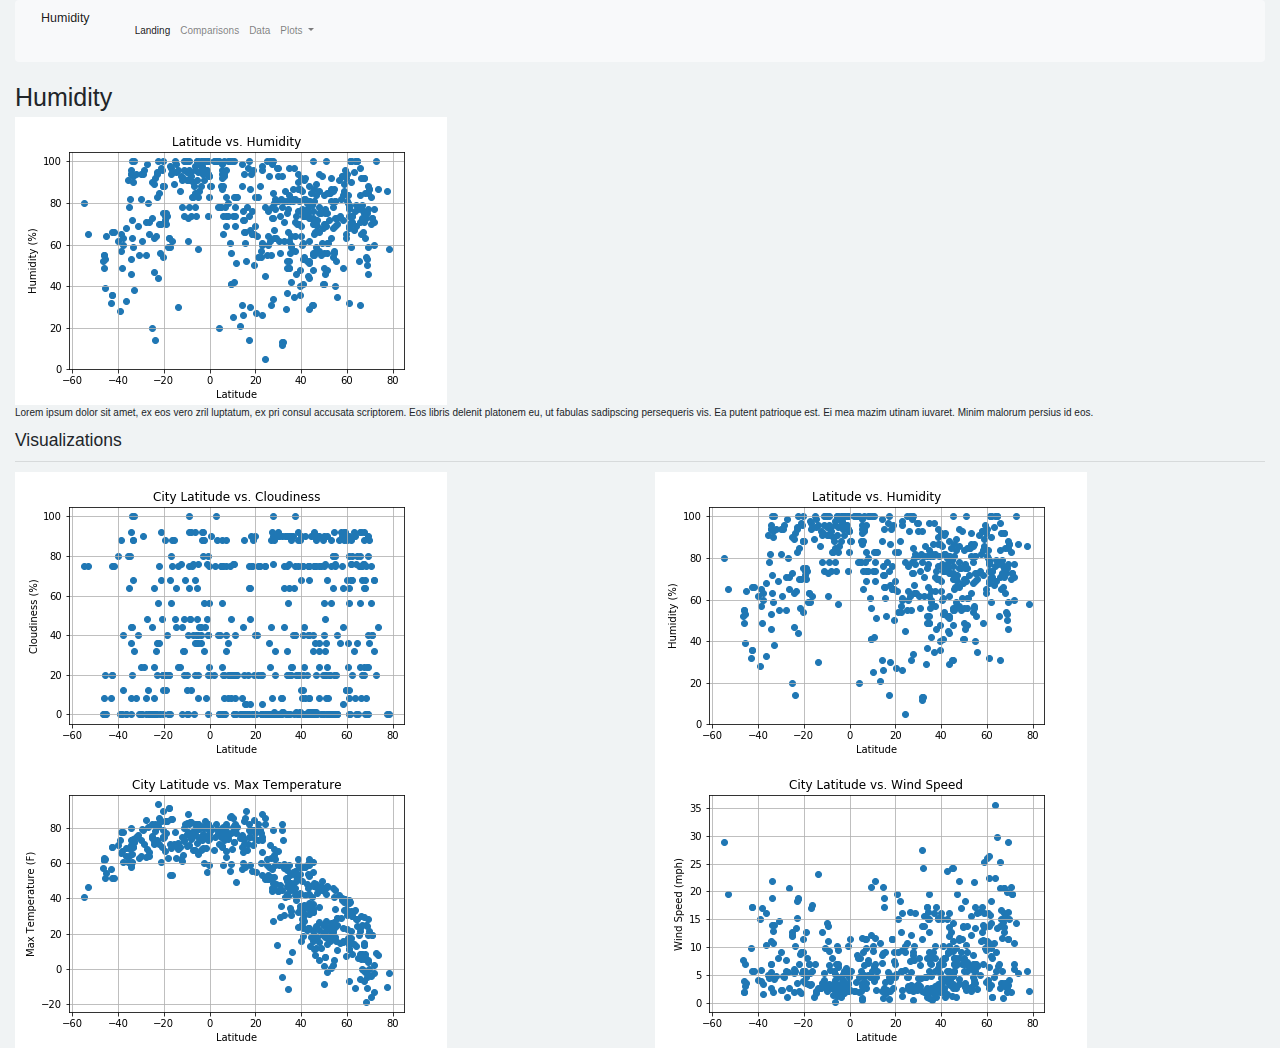
<file: Working with Bootstrap/humidity.html>
<!DOCTYPE html>
<html lang="en-us">
<head>
  <meta charset="UTF-8">
  <title>Bootstrap Demo</title>
  <!-- Bring in our bootstrap stylesheet -->
  <link rel="stylesheet" href="https://maxcdn.bootstrapcdn.com/bootstrap/3.4.0/css/bootstrap.min.css">
  <link rel="stylesheet" href="https://stackpath.bootstrapcdn.com/bootstrap/4.3.1/css/bootstrap.min.css" integrity="sha384-ggOyR0iXCbMQv3Xipma34MD+dH/1fQ784/j6cY/iJTQUOhcWr7x9JvoRxT2MZw1T" crossorigin="anonymous">
  <script src="https://ajax.googleapis.com/ajax/libs/jquery/3.3.1/jquery.min.js"></script>
  <script src="https://maxcdn.bootstrapcdn.com/bootstrap/3.4.0/js/bootstrap.min.js"></script>
  <link rel="stylesheet" href="style.css">
  </head>

<body>
<div class="container-fluid">
<!-- BEGIN NAVBAR  -->
<nav class="navbar navbar-expand-lg navbar-light bg-light">
  <a class="navbar-brand" href="#">Humidity</a>

  <div class="collapse navbar-collapse" id="navbarSupportedContent">
    <ul class="navbar-nav mr-auto">
      <li class="nav-item active">
        <a class="nav-link" href="index.html">Landing <span class="sr-only">(current)</span></a>
      </li>
      <li class="nav-item">
        <a class="nav-link" href="comparison.html">Comparisons</a>
      </li>
	  <li class="nav-item">
        <a class="nav-link" href="data.html">Data</a>
      </li>
      <li class="nav-item dropdown">
        <a class="nav-link dropdown-toggle" href="#" id="navbarDropdown" role="button" data-toggle="dropdown" aria-haspopup="true" aria-expanded="false">
          Plots
        </a>
        <div class="dropdown-menu" aria-labelledby="navbarDropdown">
          <a class="dropdown-item" href="cloudiness.html">Cloudiness</a>
          <a class="dropdown-item" href="humidity.html">Humidity</a>
		  <a class="dropdown-item" href="temp.html">Temperature</a>
		  <a class="dropdown-item" href="wind_speed.html">Wind Speed</a>
        </div>
      </li>
    </ul>
  </div>
</nav>
<!-- END NAVBAR -->
<h1>Humidity</h1>
<img src="lat_vs_humidity.png" alt="Humidity">
<p>Lorem ipsum dolor sit amet, ex eos vero zril luptatum, ex pri consul accusata scriptorem. Eos libris delenit platonem eu, ut fabulas sadipscing persequeris vis. Ea putent patrioque est. Ei mea mazim utinam iuvaret. Minim malorum persius id eos.</p>
<h3>Visualizations</h3>
<hr>
<div class="row">
	<div class="col-md-6"> 
		<a href="cloudiness.html"><img src="lat_vs_cloudiness.png" alt="Cloudiness"></a>
	</div>
	<div class="col-md-6">
		<a href="humidity.html"><img src="lat_vs_humidity.png" alt="Humidity"></a>
	</div>
</div>
<div class="row">
	<div class="col-md-6">
		<a href="temp.html"><img src="lat_vs_temp.png" alt="Temperature"></a>
	</div>
	<div class="col-md-6">
		<a href="wind_speed.html"><img src="lat_vs_wind_speed.png" alt="Wind Speed"></a>
	</div>
</div>
</body>
</html>
</file>
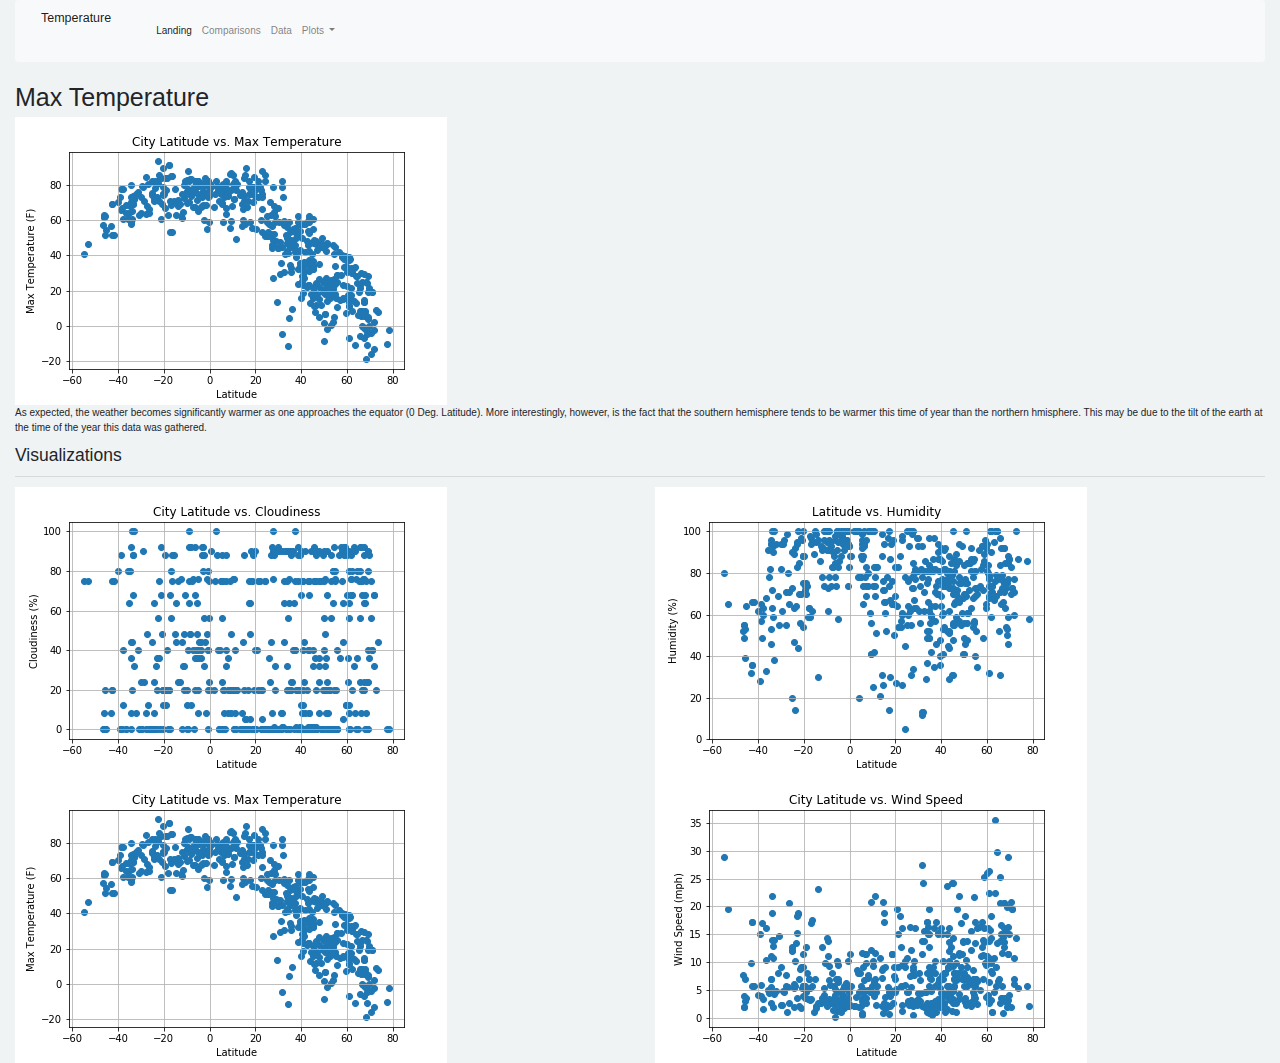
<file: Working with Bootstrap/temp.html>
<!DOCTYPE html>
<html lang="en-us">
<head>
  <meta charset="UTF-8">
  <title>Bootstrap Demo</title>
  <!-- Bring in our bootstrap stylesheet -->
  <link rel="stylesheet" href="https://maxcdn.bootstrapcdn.com/bootstrap/3.4.0/css/bootstrap.min.css">
  <link rel="stylesheet" href="https://stackpath.bootstrapcdn.com/bootstrap/4.3.1/css/bootstrap.min.css" integrity="sha384-ggOyR0iXCbMQv3Xipma34MD+dH/1fQ784/j6cY/iJTQUOhcWr7x9JvoRxT2MZw1T" crossorigin="anonymous">
  <script src="https://ajax.googleapis.com/ajax/libs/jquery/3.3.1/jquery.min.js"></script>
  <script src="https://maxcdn.bootstrapcdn.com/bootstrap/3.4.0/js/bootstrap.min.js"></script>
  <link rel="stylesheet" href="style.css">
  </head>

<body>
<div class="container-fluid">
<!-- BEGIN NAVBAR  -->
<nav class="navbar navbar-expand-lg navbar-light bg-light">
  <a class="navbar-brand" href="#">Temperature</a>

  <div class="collapse navbar-collapse" id="navbarSupportedContent">
    <ul class="navbar-nav mr-auto">
      <li class="nav-item active">
        <a class="nav-link" href="index.html">Landing <span class="sr-only">(current)</span></a>
      </li>
      <li class="nav-item">
        <a class="nav-link" href="comparison.html">Comparisons</a>
      </li>
	  <li class="nav-item">
        <a class="nav-link" href="data.html">Data</a>
      </li>
      <li class="nav-item dropdown">
        <a class="nav-link dropdown-toggle" href="#" id="navbarDropdown" role="button" data-toggle="dropdown" aria-haspopup="true" aria-expanded="false">
          Plots
        </a>
        <div class="dropdown-menu" aria-labelledby="navbarDropdown">
          <a class="dropdown-item" href="cloudiness.html">Cloudiness</a>
          <a class="dropdown-item" href="humidity.html">Humidity</a>
		  <a class="dropdown-item" href="temp.html">Temperature</a>
		  <a class="dropdown-item" href="wind_speed.html">Wind Speed</a>
        </div>
      </li>
    </ul>
  </div>
</nav>
<!-- END NAVBAR -->
<h1>Max Temperature</h1>
<img src="lat_vs_temp.png" alt="Temperature">
<p>As expected, the weather becomes significantly warmer as one approaches the equator (0 Deg. Latitude). More interestingly, however, is the fact that the southern hemisphere tends to be warmer this time of year than the northern hmisphere. This may be due to the tilt of the earth at the time of the year this data was gathered.</p>
<h3>Visualizations</h3>
<hr>
<div class="row">
	<div class="col-md-6"> 
		<a href="cloudiness.html"><img src="lat_vs_cloudiness.png" alt="Cloudiness"></a>
	</div>
	<div class="col-md-6">
		<a href="humidity.html"><img src="lat_vs_humidity.png" alt="Humidity"></a>
	</div>
</div>
<div class="row">
	<div class="col-md-6">
		<a href="temp.html"><img src="lat_vs_temp.png" alt="Temperature"></a>
	</div>
	<div class="col-md-6">
		<a href="wind_speed.html"><img src="lat_vs_wind_speed.png" alt="Wind Speed"></a>
	</div>
</div>
</body>
</html>
</file>
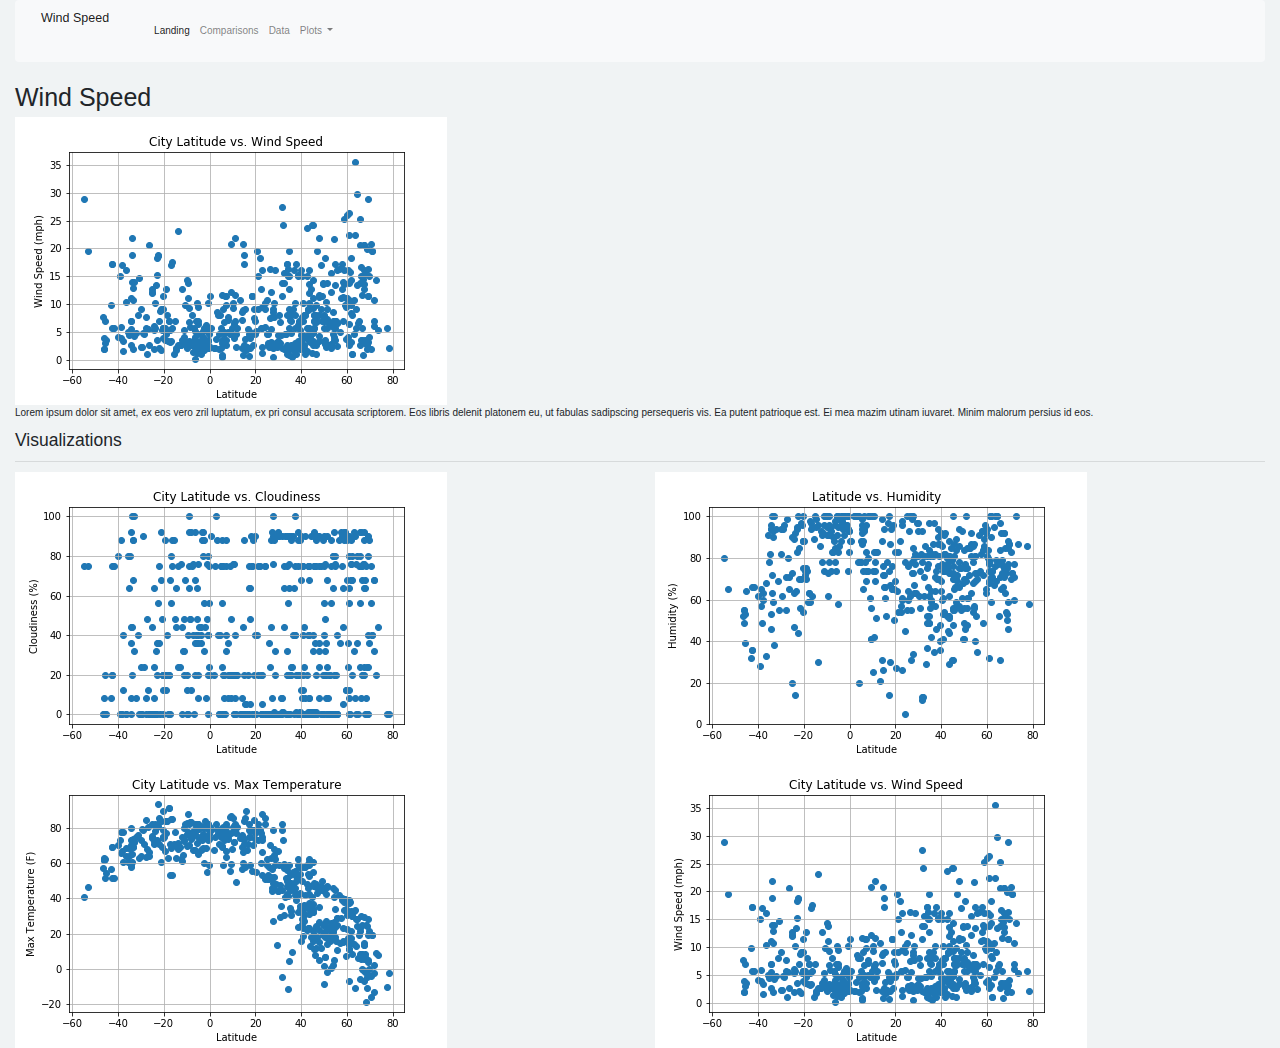
<file: Working with Bootstrap/wind_speed.html>
<!DOCTYPE html>
<html lang="en-us">
<head>
  <meta charset="UTF-8">
  <title>Bootstrap Demo</title>
  <!-- Bring in our bootstrap stylesheet -->
  <link rel="stylesheet" href="https://maxcdn.bootstrapcdn.com/bootstrap/3.4.0/css/bootstrap.min.css">
  <link rel="stylesheet" href="https://stackpath.bootstrapcdn.com/bootstrap/4.3.1/css/bootstrap.min.css" integrity="sha384-ggOyR0iXCbMQv3Xipma34MD+dH/1fQ784/j6cY/iJTQUOhcWr7x9JvoRxT2MZw1T" crossorigin="anonymous">
  <script src="https://ajax.googleapis.com/ajax/libs/jquery/3.3.1/jquery.min.js"></script>
  <script src="https://maxcdn.bootstrapcdn.com/bootstrap/3.4.0/js/bootstrap.min.js"></script>
  <link rel="stylesheet" href="style.css">
  </head>

<body>
<div class="container-fluid">
<!-- BEGIN NAVBAR  -->
<nav class="navbar navbar-expand-lg navbar-light bg-light">
  <a class="navbar-brand" href="#">Wind Speed</a>

  <div class="collapse navbar-collapse" id="navbarSupportedContent">
    <ul class="navbar-nav mr-auto">
      <li class="nav-item active">
        <a class="nav-link" href="index.html">Landing <span class="sr-only">(current)</span></a>
      </li>
      <li class="nav-item">
        <a class="nav-link" href="comparison.html">Comparisons</a>
      </li>
	  <li class="nav-item">
        <a class="nav-link" href="data.html">Data</a>
      </li>
      <li class="nav-item dropdown">
        <a class="nav-link dropdown-toggle" href="#" id="navbarDropdown" role="button" data-toggle="dropdown" aria-haspopup="true" aria-expanded="false">
          Plots
        </a>
        <div class="dropdown-menu" aria-labelledby="navbarDropdown">
          <a class="dropdown-item" href="cloudiness.html">Cloudiness</a>
          <a class="dropdown-item" href="humidity.html">Humidity</a>
		  <a class="dropdown-item" href="temp.html">Temperature</a>
		  <a class="dropdown-item" href="wind_speed.html">Wind Speed</a>
        </div>
      </li>
    </ul>
  </div>
</nav>
<!-- END NAVBAR -->
<h1>Wind Speed</h1>
<img src="lat_vs_wind_speed.png" alt="Wind Speed">
<p>Lorem ipsum dolor sit amet, ex eos vero zril luptatum, ex pri consul accusata scriptorem. Eos libris delenit platonem eu, ut fabulas sadipscing persequeris vis. Ea putent patrioque est. Ei mea mazim utinam iuvaret. Minim malorum persius id eos.</p>
<h3>Visualizations</h3>
<hr>
<div class="row">
	<div class="col-md-6"> 
		<a href="cloudiness.html"><img src="lat_vs_cloudiness.png" alt="Cloudiness"></a>
	</div>
	<div class="col-md-6">
		<a href="humidity.html"><img src="lat_vs_humidity.png" alt="Humidity"></a>
	</div>
</div>
<div class="row">
	<div class="col-md-6">
		<a href="temp.html"><img src="lat_vs_temp.png" alt="Temperature"></a>
	</div>
	<div class="col-md-6">
		<a href="wind_speed.html"><img src="lat_vs_wind_speed.png" alt="Wind Speed"></a>
	</div>
</div>
</body>
</html>
</file>
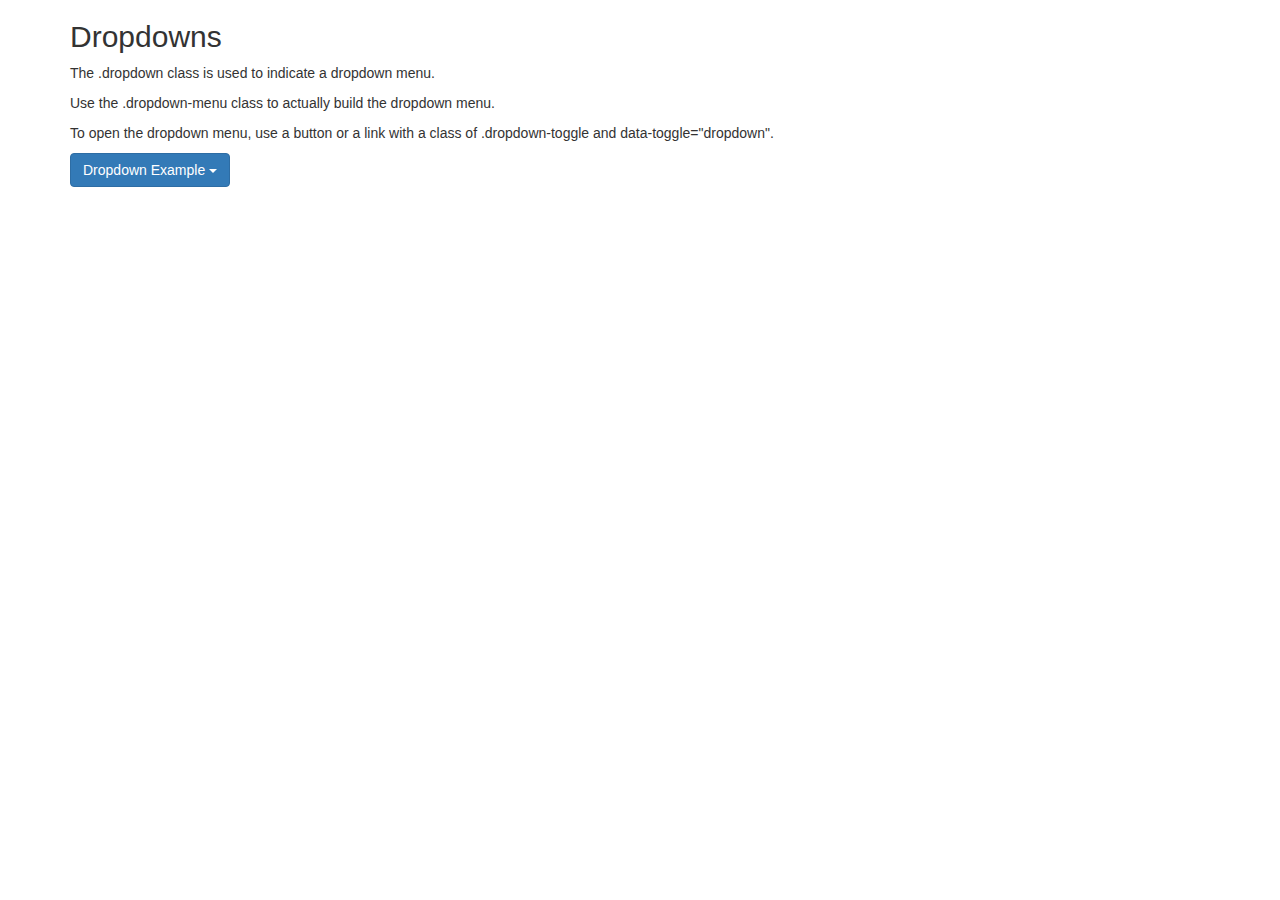
<file: Working with Bootstrap/wrerr.html>
<!DOCTYPE html>
<html>
<head>
  <meta name="viewport" content="width=device-width, initial-scale=1">
  <link rel="stylesheet" href="https://maxcdn.bootstrapcdn.com/bootstrap/3.4.0/css/bootstrap.min.css">
  <script src="https://ajax.googleapis.com/ajax/libs/jquery/3.3.1/jquery.min.js"></script>
  <script src="https://maxcdn.bootstrapcdn.com/bootstrap/3.4.0/js/bootstrap.min.js"></script>
</head>
<body>


<div class="container">
  <h2>Dropdowns</h2>
  <p>The .dropdown class is used to indicate a dropdown menu.</p>
  <p>Use the .dropdown-menu class to actually build the dropdown menu.</p>
  <p>To open the dropdown menu, use a button or a link with a class of .dropdown-toggle and data-toggle="dropdown".</p>                                          
  <div class="dropdown">
    <button class="btn btn-primary dropdown-toggle" type="button" data-toggle="dropdown">Dropdown Example
    <span class="caret"></span></button>
    <ul class="dropdown-menu">
      <li><a href="#">HTML</a></li>
      <li><a href="#">CSS</a></li>
      <li><a href="#">JavaScript</a></li>
    </ul>
  </div>
</div>
</body>
</html>
</file>
<file: Working with Bootstrap/style.css>
div .dropdown-menu {align: right;}
a .nav-link {align: right;}

a .navbar-brand {
	background-color: teal;
}

nav {
	background-color: white;
}

body {
  background-color: #F0F3F4;
}
.
.cent {
	background-color: white;
	padding-bottom: 50px;
	padding-left: 50px;
	padding-right: 50px;
}

div .visuals {
	background-color: white;
	padding-top: 50px;
	padding-left: 50px;
	padding-right: 50px;
}

h1 {
	text: teal;
}

h3 {
	text: teal;
}
</file>
